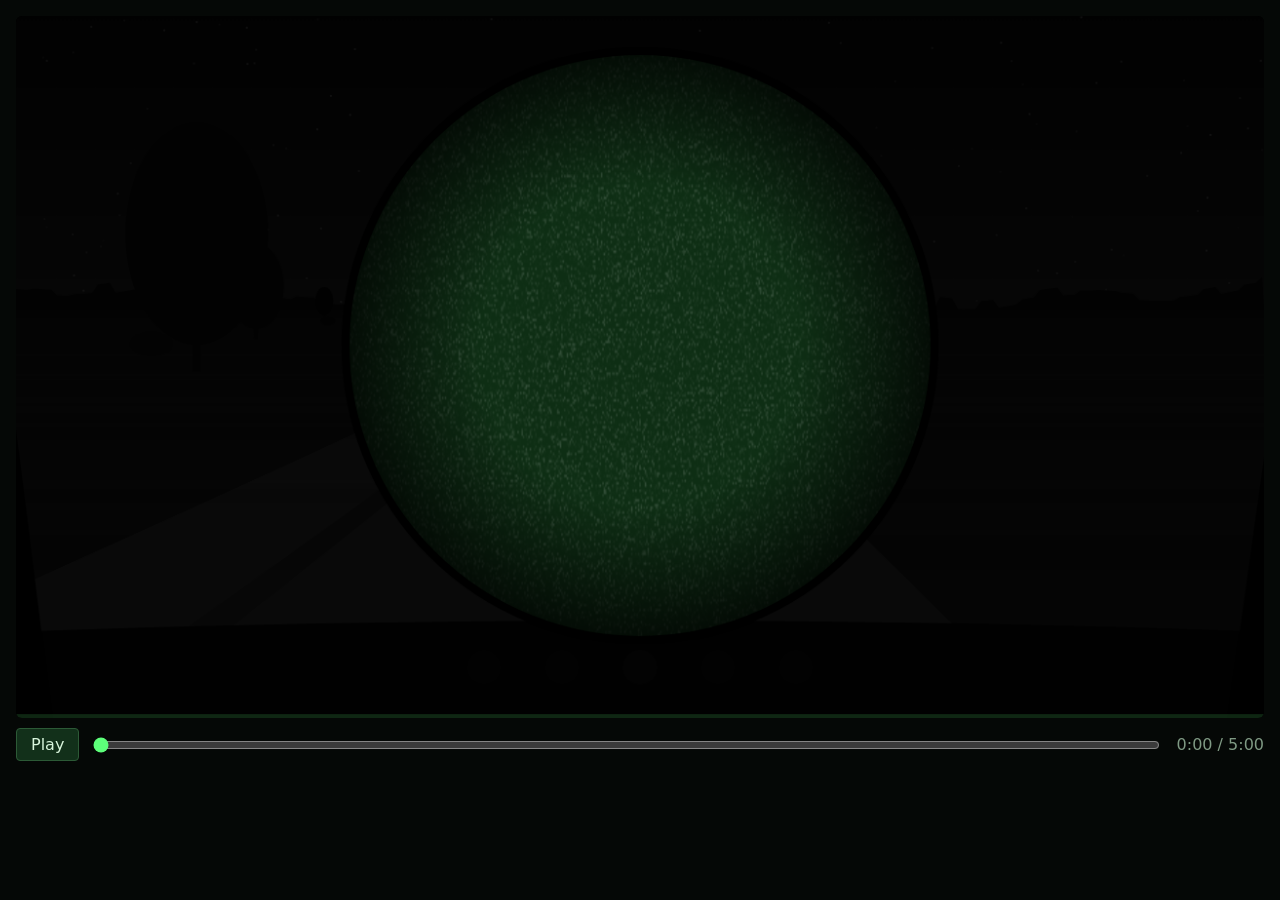
<file: sim/index.html>
<!doctype html>
<html lang="en">
<head>
<meta charset="utf-8">
<meta name="viewport" content="width=device-width, initial-scale=1">
<title>PVS-14 PLS Simulation</title>
<style>
  :root { --bg:#050806; --fg:#d8f5dc; --muted:#7f9a84; --accent:#5dff7a; }
  html,body { margin:0; background:var(--bg); color:var(--fg); font-family: Inter, "DejaVu Sans", system-ui, sans-serif; }
  #wrap { max-width:1280px; margin:0 auto; padding-block:16px; padding-left:max(16px, env(safe-area-inset-left, 0px)); padding-right:max(16px, env(safe-area-inset-right, 0px)); box-sizing:border-box; }
  canvas { width:100%; height:auto; display:block; background:#000; border-radius:6px; }
  #ctl { display:flex; gap:12px; align-items:center; margin-top:10px; }
  #ctl button { background:#12301a; color:var(--fg); border:1px solid #2c5a36; border-radius:4px; padding:6px 14px; font:inherit; cursor:pointer; }
  #ctl button:focus-visible, #ctl input:focus-visible { outline:2px solid var(--accent); outline-offset:2px; }
  #ctl input { flex:1; min-width:0; accent-color: var(--accent); }
  #tc { font-variant-numeric: tabular-nums; color:var(--muted); min-width:90px; text-align:right; }
  body.render #wrap { padding:0 !important; max-width:none; } body.render #ctl { display:none; } body.render canvas { border-radius:0; }
</style>
</head>
<body>
<div id="wrap">
  <canvas id="c" width="1280" height="720"></canvas>
  <div id="ctl"><button id="play">Play</button><input id="seek" type="range" min="0" max="300" step="0.01" value="0"><span id="tc">0:00</span></div>
  <audio id="aud" src="narration.m4a" preload="auto"></audio>
</div>
<script src="timeline.js"></script>
<script src="engine.js"></script>
<script>
"use strict";
// ---------- scenes ----------
const SCENES = {
  title(t, d) {
    drawRoadWorld({ camZ: 200 + t * 9 });
    composeNVG({ gain: smooth(0, 2, t) });
    const a = smooth(0.6, 1.6, t) * (1 - smooth(d - 1.2, d - 0.2, t));
    ctx.globalAlpha = a * 0.82; ctx.fillStyle = '#000'; ctx.fillRect(0, 150, W, 300); ctx.globalAlpha = 1;
    plsSide(890 - (1 - smooth(0.6, 3, t)) * 120, 420, 26, `rgba(125,255,145,${a * 0.85})`);
    text('NIGHT VISION DRIVING', 90, 240, 26, '#7dff8f', 700, 'left', a);
    text("Do's & Don'ts", 86, 318, 72, '#eaffef', 800, 'left', a);
    text('AN/PVS-14  ·  M1075A1 Palletized Load System', 90, 368, 26, '#c9e8cd', 500, 'left', a);
    text('IAW AR 600-55, Army Driver and Operator Standardization Program', 90, 404, 20, '#88a98d', 500, 'left', a);
  },

  reg(t, d) {
    mapBG();
    text('AR 600-55 — NVD driver path', 80, 120, 40, '#eaffef', 800, 'left', reveal(0.2));
    text('What has to be true before you drive the PLS on goggles', 80, 156, 22, '#88a98d', 500, 'left', reveal(0.4));
    const steps = [
      ['1', 'Licensed on M1075A1', 'Valid license for the vehicle first', 1],
      ['2', 'NVD academics', 'Device, limitations, hazards', 2],
      ['3', 'Hands-on PVS-14', 'PMCS, mount, focus', 2],
      ['4', 'Night practical', 'Supervised, per TC 21-305-2', 2],
      ['5', 'Annotated', 'NVD qual on DA Form 5984-E', 3],
      ['6', 'Stay current', 'Unit sustainment program', 4],
    ];
    const bw = 172, gap = 22, x0 = (W - (bw * 6 + gap * 5)) / 2, y0 = 260;
    steps.forEach((s, i) => {
      const at = sStart(s[3]) + (s[3] === 2 ? (i - 1) * 1.6 : 0.3);
      const a = reveal(at, 0.6); if (a <= 0) return;
      const x = x0 + i * (bw + gap), y = y0 + (1 - a) * 30;
      ctx.globalAlpha = a; panel(x, y, bw, 220); ctx.globalAlpha = 1;
      ctx.globalAlpha = a; ctx.fillStyle = i === 4 ? GREEN : '#1f4a2a'; ctx.beginPath(); ctx.arc(x + bw / 2, y + 52, 28, 0, 7); ctx.fill(); ctx.globalAlpha = 1;
      text(s[0], x + bw / 2, y + 62, 28, '#eaffef', 800, 'center', a);
      wrap(s[1], bw - 24, 21, 700).forEach((l, k) => text(l, x + bw / 2, y + 120 + k * 26, 21, '#eaffef', 700, 'center', a));
      wrap(s[2], bw - 24, 16).forEach((l, k) => text(l, x + bw / 2, y + 178 + k * 20, 16, '#9dbba2', 500, 'center', a));
      if (i < 5) { ctx.globalAlpha = a; ctx.fillStyle = '#2f7a42'; ctx.beginPath(); const ax = x + bw + gap / 2; ctx.moveTo(ax - 6, y + 100); ctx.lineTo(ax + 6, y + 110); ctx.lineTo(ax - 6, y + 120); ctx.fill(); ctx.globalAlpha = 1; }
    });
  },

  license(t, d) {
    mapBG();
    const a = reveal(0.2, 0.6), x = 250, y = 140 + (1 - a) * 20;
    ctx.globalAlpha = a; panel(x, y, 780, 380, '#e9e4d2', '#9c9478'); ctx.globalAlpha = 1;
    text('OPERATOR LICENSE RECORD  (training example)', x + 30, y + 50, 22, '#2b2a22', 800, 'left', a);
    text('Ref: DA Form 5984-E', x + 30, y + 78, 16, '#5d5a4a', 500, 'left', a);
    ctx.globalAlpha = a; ctx.fillStyle = '#c9c2a8'; ctx.fillRect(x + 30, y + 100, 720, 2); ctx.globalAlpha = 1;
    const rows = [['Vehicle', 'M1075A1 PLS'], ['Qualified — day', 'YES'], ['Qualified — night (blackout)', 'YES'], ['NVD qualified (AN/PVS-14)', '']];
    rows.forEach((r, i) => {
      const yy = y + 145 + i * 52; text(r[0], x + 40, yy, 22, '#2b2a22', 600, 'left', a); text(r[1], x + 520, yy, 22, '#2b2a22', 700, 'left', a);
      ctx.globalAlpha = a * 0.5; ctx.fillStyle = '#c9c2a8'; ctx.fillRect(x + 30, yy + 16, 720, 1); ctx.globalAlpha = 1;
    });
    const fixAt = sStart(2) + 0.8, bad = 1 - reveal(fixAt + 2.2, 0.4);
    const blink = reveal(sStart(0) + 1.2, 0.3);
    // empty NVD cell
    ctx.globalAlpha = a * blink * bad; ctx.strokeStyle = RED; ctx.lineWidth = 3; ctx.setLineDash([8, 6]); ctx.strokeRect(x + 505, y + 278, 200, 38); ctx.setLineDash([]); ctx.globalAlpha = 1;
    text('— NOT ANNOTATED —', x + 605, y + 304, 18, RED, 800, 'center', a * blink * bad);
    // stamp
    const st = reveal(sStart(1) + 0.4, 0.25) * bad;
    if (st > 0) { ctx.save(); ctx.translate(x + 560, y + 70); ctx.rotate(-0.12); ctx.scale(1.6 - 0.6 * st, 1.6 - 0.6 * st); ctx.globalAlpha = st * 0.9; ctx.strokeStyle = RED; ctx.lineWidth = 5; roundRect(-170, -32, 340, 64, 8); ctx.stroke(); ctx.globalAlpha = 1; text('NOT NVD QUALIFIED', 0, 12, 30, RED, 900, 'center', st * 0.9); ctx.restore(); }
    const fix = reveal(fixAt + 2.2, 0.5);
    text('YES', x + 520, y + 301, 22, '#1f7a34', 800, 'left', fix); if (fix > 0) { ctx.globalAlpha = fix; check(x + 600, y + 294, 34, '#1f7a34'); ctx.globalAlpha = 1; }
    tag('NO ANNOTATION = NO NVD DRIVING', 640, 600, RED, reveal(fixAt, 0.4) * bad, 26);
    tag('QUALIFIED & ANNOTATED — CLEARED FOR NVD DRIVING', 640, 600, GREEN, fix, 24);
  },

  pmcs(t, d) {
    mapBG();
    // PVS-14 diagram (side view)
    const ox = 120, oy = 360, hl = [1, 2, 3, 4].map(i => reveal(sStart(i), 0.3) * (1 - reveal(sStart(i + 1 > 4 ? 9 : i + 1), 0.3)));
    const glow = k => `rgba(93,255,122,${0.15 + 0.85 * hl[k]})`;
    ctx.lineWidth = 3;
    // mount
    ctx.fillStyle = '#26302a'; ctx.strokeStyle = glow(2); roundRect(ox + 150, oy - 150, 150, 70, 10); ctx.fill(); ctx.stroke();
    ctx.fillRect(ox + 210, oy - 90, 30, 40);
    // body
    ctx.fillStyle = '#2f3a33'; ctx.strokeStyle = 'rgba(93,255,122,0.25)'; roundRect(ox + 60, oy - 60, 320, 120, 30); ctx.fill(); ctx.stroke();
    // objective
    ctx.fillStyle = '#1b231e'; ctx.strokeStyle = glow(1); roundRect(ox + 380, oy - 70, 70, 140, 14); ctx.fill(); ctx.stroke();
    ctx.fillStyle = '#4a7d6a'; ctx.fillRect(ox + 446, oy - 52, 8, 104);
    // eyepiece
    ctx.strokeStyle = glow(3); ctx.fillStyle = '#1b231e'; roundRect(ox, oy - 50, 64, 100, 18); ctx.fill(); ctx.stroke();
    if (hl[3] > 0.2 && (Math.floor(t * 3) % 2 === 0)) { ctx.fillStyle = '#ff5b5b'; ctx.beginPath(); ctx.arc(ox - 6, oy - 28, 6, 0, 7); ctx.fill(); }
    // battery cap
    ctx.strokeStyle = glow(0); ctx.fillStyle = '#1f2722'; ctx.beginPath(); ctx.arc(ox + 220, oy + 76, 30, 0, 7); ctx.fill(); ctx.stroke();
    text('AN/PVS-14', ox + 220, oy + 160, 26, '#cfe9d2', 800, 'center');
    text('Battery', ox + 220, oy + 126, 15, '#9dbba2', 600, 'center', 0.3 + 0.7 * hl[0]);
    text('Objective lens', ox + 415, oy - 86, 15, '#9dbba2', 600, 'center', 0.3 + 0.7 * hl[1]);
    text('Mount', ox + 225, oy - 162, 15, '#9dbba2', 600, 'center', 0.3 + 0.7 * hl[2]);
    text('Eyepiece', ox + 32, oy - 66, 15, '#9dbba2', 600, 'center', 0.3 + 0.7 * hl[3]);
    // checklist
    const items = ['Battery installed + spare carried', 'Lenses: no cracks, scratches, dirt', 'Mount locks; device stable on helmet', 'Low-battery indicator checked'];
    panel(700, 170, 500, 370);
    text('Operator PMCS — before every mission', 725, 212, 21, '#eaffef', 700);
    items.forEach((s, i) => { const a = reveal(sStart(i + 1) + 0.3, 0.4); const y = 270 + i * 66; ctx.globalAlpha = 0.25 + 0.75 * a; ctx.strokeStyle = '#3c7a4b'; ctx.lineWidth = 2; ctx.strokeRect(725, y - 22, 30, 30); ctx.globalAlpha = 1; if (a > 0) { ctx.globalAlpha = a; check(740, y - 7, 26); ctx.globalAlpha = 1; } text(s, 772, y, 20, '#d8f5dc', 500, 'left', 0.35 + 0.65 * a); });
  },

  focus(t, d) {
    const di = smooth(sStart(1) + 0.8, sEnd(1), t), ob = smooth(sStart(2) + 1.2, sEnd(2), t);
    const bad = t > sStart(3) ? smooth(sStart(3), sStart(3) + 0.8, t) * (1 - smooth(d - 1.5, d - 0.5, t)) : 0;
    drawRoadWorld({ camZ: 900 + t * 5, objects: [{ type: 'stake', z: 900 + d * 5 + 60, x: 4.8 }] });
    const blurW = lerp(lerp(7, 5.5, di), 0, ob) + bad * 5, blurN = lerp(4, 0, di);
    composeNVG({ blur: blurW, noiseBlur: blurN, noise: 0.18 });
    // gauges
    panel(950, 470, 220, 76); text('2  OBJECTIVE FOCUS', 1060, 500, 16, t > sStart(2) && t < sStart(3) ? '#eaffef' : '#7f9a84', 700, 'center'); ctx.fillStyle = '#1c3b24'; ctx.fillRect(970, 515, 180, 10); ctx.fillStyle = GREEN; ctx.fillRect(970, 515, 180 * ob, 10);
    panel(950, 560, 220, 76); text('1  EYEPIECE DIOPTER', 1060, 590, 16, t > sStart(1) && t < sStart(2) ? '#eaffef' : '#7f9a84', 700, 'center'); ctx.fillStyle = '#1c3b24'; ctx.fillRect(970, 605, 180, 10); ctx.fillStyle = GREEN; ctx.fillRect(970, 605, 180 * di, 10);
    tag('FOCUSED AT DISTANCE', 160, 120, GREEN, ob * (1 - bad), 18);
    tag('OUT OF FOCUS = SHORT DETECTION RANGE', 640, 90, RED, bad, 20);
  },

  crew(t, d) {
    mapBG();
    const ppm = 46, fx = 1010, fy = 245;
    // road
    ctx.fillStyle = '#16231a'; ctx.fillRect(0, fy - 110, W, 220);
    plsTop(fx, fy, ppm, {});
    // occupants
    const seats = [[-1.0, -0.6, 'DRIVER', 0], [-1.0, 0.6, 'A-DRIVER / TC', 1.3]];
    for (const [sx, sy, lbl, ph] of seats) {
      const px = fx + sx * ppm, py = fy + sy * ppm;
      const ang = 0.55 * Math.sin(t * 0.9 + ph) + (sy > 0 ? 0.35 : -0.15);
      ctx.fillStyle = 'rgba(93,255,122,0.18)'; ctx.beginPath(); ctx.moveTo(px, py); ctx.arc(px, py, 560, ang - 0.349, ang + 0.349); ctx.closePath(); ctx.fill();
      ctx.fillStyle = '#eaffef'; ctx.beginPath(); ctx.arc(px, py, 9, 0, 7); ctx.fill();
      ctx.fillStyle = GREEN; ctx.fillRect(px + 6, py - 3, 8, 6);
    }
    text('DRIVER (NVD)', fx - 60, fy - 130, 16, '#d8f5dc', 700, 'center'); text('A-DRIVER / TC (NVD)', fx - 60, fy + 148, 16, '#d8f5dc', 700, 'center');
    const ra = reveal(sStart(1) + 1.0, 0.6);
    ctx.globalAlpha = ra * (0.35 + 0.15 * Math.sin(t * 5)); ctx.fillStyle = AMBER; ctx.fillRect(fx - PLS_L * ppm - 10, fy + PLS_W * ppm / 2 + 4, PLS_L * ppm + 10, 50); ctx.globalAlpha = 1;
    text('Right side — A-driver watches this', fx - PLS_L * ppm / 2, fy + PLS_W * ppm / 2 + 36, 18, AMBER, 700, 'center', ra);
    panel(40, 400, 440, 168);
    text('Crew brief before you roll', 64, 434, 21, '#eaffef', 700, 'left', reveal(sStart(2)));
    ['Route & checkpoints', 'Known hazards', 'Risk assessment & speed', 'Crew calls / comms'].forEach((s, i) => { const a = reveal(sStart(2) + 0.6 + i * 0.7, 0.3); if (a > 0) { ctx.globalAlpha = a; check(80, 458 + i * 28, 18); ctx.globalAlpha = 1; } text(s, 104, 465 + i * 28, 19, '#d8f5dc', 500, 'left', 0.3 + 0.7 * a); });
  },

  whitelight(t, d) {
    const on = smooth(sStart(0) + 1.5, sStart(0) + 1.9, t), off = smooth(sStart(2) + 0.6, sStart(2) + 1.6, t);
    const w = on * (1 - off);
    const dashB = lerp(0.12, 0.7, smooth(sStart(1) + 1.6, sStart(1) + 2.2, t)) * (1 - off) + 0.05 * off;
    drawRoadWorld({ camZ: 1400 + t * 8, dash: dashB, objects: [{ type: 'truck', z: 1400 + 8 * 13, x: 1.4 }] });
    composeNVG({ wash: w * 0.78, noise: 0.16 + w * 0.35, contrast: 1 - w * 0.6, unaidedLoss: w,
      post: c => { if (w > 0) { const g = c.createRadialGradient(470, 640, 10, 470, 640, 420); g.addColorStop(0, `rgba(255,255,255,${w})`); g.addColorStop(1, 'rgba(255,255,255,0)'); c.fillStyle = g; c.fillRect(0, 0, W, H); } } });
    tag('WHITE LIGHT IN CAB — IMAGE WASHED OUT', 640, 92, RED, smooth(0.2, 0.5, w), 20);
    // dark adaptation meter (unaided eye)
    panel(990, 470, 250, 96); text('Unaided-eye dark adaptation', 1115, 500, 15, '#c9e8cd', 700, 'center');
    const da = clamp(1 - smooth(sStart(0) + 1.5, sStart(0) + 4, t) + smooth(sStart(2) + 2, d + 25, t) * 0.4, 0, 1);
    ctx.fillStyle = '#1c3b24'; ctx.fillRect(1010, 520, 210, 14); ctx.fillStyle = da > 0.5 ? GREEN : RED; ctx.fillRect(1010, 520, 210 * da, 14);
    text(da > 0.5 ? 'GOOD' : 'LOST — takes many minutes to recover', 1115, 554, 13, da > 0.5 ? GREEN : RED, 700, 'center');
    tag('DIM PANEL · NVG-COMPATIBLE LIGHT ONLY', 640, 92, GREEN, off, 20);
  },

  scan(t, d) {
    const s2 = sStart(2), yaw = t < s2 ? 0 : (() => { const k = t - s2; const seq = [[0, 0], [1.2, -0.62], [2.6, -0.62], [3.8, 0], [4.6, 0], [5.8, 0.62], [7.6, 0.62], [8.8, 0]]; for (let i = 1; i < seq.length; i++) if (k < seq[i][0]) return lerp(seq[i - 1][1], seq[i][1], smooth(seq[i - 1][0], seq[i][0], k)); return 0; })();
    const camZ = 2100 + t * 6;
    drawRoadWorld({ camZ, yaw, objects: [{ type: 'person', z: camZ + 24, x: 6.5 }, { type: 'truck', z: 2100 + 6 * 30 + 32, x: -9 }] });
    composeNVG({ noise: 0.17 });
    // inset: FOV comparison
    const ia = reveal(sStart(1), 0.5); if (ia > 0) {
      ctx.globalAlpha = ia; panel(1000, 380, 260, 200); ctx.globalAlpha = 1;
      ctx.save(); roundRect(1000, 380, 260, 200, 10); ctx.clip();
      const px = 1130, py = 570;
      ctx.globalAlpha = ia * 0.25; ctx.fillStyle = '#9dbba2'; ctx.beginPath(); ctx.moveTo(px, py); ctx.arc(px, py, 130, -Math.PI / 2 - 1.65, -Math.PI / 2 + 1.65); ctx.closePath(); ctx.fill();
      ctx.globalAlpha = ia * 0.85; ctx.fillStyle = GREEN; ctx.beginPath(); ctx.moveTo(px, py); ctx.arc(px, py, 130, -Math.PI / 2 + yaw * 0.9 - 0.349, -Math.PI / 2 + yaw * 0.9 + 0.349); ctx.closePath(); ctx.fill(); ctx.globalAlpha = 1; ctx.restore();
      text('PVS-14: 40°', px, 405, 17, GREEN, 800, 'center', ia); text('unaided: ~190°', px, 424, 14, '#9dbba2', 600, 'center', ia);
    }
    const look = yaw < -0.4 ? 'LEFT' : yaw > 0.4 ? 'RIGHT' : 'CENTER';
    tag('SCAN: ' + look, 160, 120, GREEN, reveal(s2, 0.3), 18);
    tag('HAZARD FOUND', 640, 92, AMBER, yaw > 0.5 || yaw < -0.5 ? 1 : 0, 20);
  },

  overdrive(t, d) {
    mapBG();
    const phase2 = sStart(2) - 0.3, fast = t < phase2, lt = fast ? t - 0.4 : t - phase2;
    const mph = fast ? 50 : 25, v0 = mph * 0.44704, react = 1.5, dec = 4.0, det = 60, tDet = 2.4;
    const stopDist = v0 * react + v0 * v0 / (2 * dec);
    // kinematics
    const pos = tt => { if (tt < tDet + react) return v0 * tt; const tb = tt - tDet - react, tStop = v0 / dec; const b = Math.min(tb, tStop); return v0 * (tDet + react) + v0 * b - 0.5 * dec * b * b; };
    const obstacle = v0 * tDet + det; let s = pos(Math.max(0, lt)); let hit = false;
    if (s >= obstacle - 0.5) { s = obstacle - 0.5; hit = true; }
    const speedNow = (() => { const tt = Math.max(0, lt); if (hit) return 0; if (tt < tDet + react) return v0; return Math.max(0, v0 - dec * (tt - tDet - react)); })();
    const ppm = 7.5, truckX = 260, roadY = 260, toX = m => truckX + (m - s) * ppm;
    ctx.fillStyle = '#18261c'; ctx.fillRect(0, roadY - 50, W, 100);
    ctx.strokeStyle = 'rgba(200,220,200,0.25)'; ctx.setLineDash([24, 26]); ctx.lineDashOffset = s * ppm; ctx.beginPath(); ctx.moveTo(0, roadY); ctx.lineTo(W, roadY); ctx.stroke(); ctx.setLineDash([]);
    // NVD detection range
    ctx.fillStyle = 'rgba(93,255,122,0.13)'; ctx.beginPath(); ctx.moveTo(truckX, roadY + 16); ctx.lineTo(truckX + det * ppm, roadY - 60); ctx.lineTo(truckX + det * ppm, roadY + 92); ctx.closePath(); ctx.fill();
    ctx.strokeStyle = GREEN; ctx.setLineDash([6, 6]); ctx.beginPath(); ctx.moveTo(truckX + det * ppm, roadY - 70); ctx.lineTo(truckX + det * ppm, roadY + 100); ctx.stroke(); ctx.setLineDash([]);
    text('NVD detection range', truckX + det * ppm, roadY - 80, 16, GREEN, 700, 'center');
    // obstacle
    const seen = lt >= tDet; const ox = toX(obstacle);
    ctx.globalAlpha = seen ? 1 : 0.25; ctx.fillStyle = seen ? AMBER : '#5b6b5f'; roundRect(ox, roadY - 30, 26, 60, 4); ctx.fill(); ctx.globalAlpha = 1;
    text(seen ? 'HAZARD DETECTED' : 'undetected hazard', ox + 13, roadY - 42, 15, seen ? AMBER : '#6d8070', 700, 'center');
    plsTop(truckX, roadY + 16, ppm, { label: '' });
    // stopping distance bar from moment of detection
    const by = 400; ctx.fillStyle = '#1c3b24'; ctx.fillRect(truckX, by, det * ppm, 16);
    const col = stopDist > det ? RED : GREEN; ctx.fillStyle = col; ctx.globalAlpha = 0.85; ctx.fillRect(truckX, by + 26, stopDist * ppm, 16); ctx.globalAlpha = 1;
    text(`Detection range ≈ ${det} m`, truckX, by - 8, 16, '#9dbba2', 600);
    text(`Stopping distance @ ${mph} mph ≈ ${Math.round(stopDist)} m  (reaction ${react}s + braking)`, truckX, by + 66, 18, col, 700);
    panel(880, 92, 360, 96); text(`${Math.round(speedNow / 0.44704)}`, 960, 154, 52, '#eaffef', 800, 'center'); text('MPH', 960, 176, 14, '#9dbba2', 700, 'center');
    text(fast ? 'Too fast for NVD range' : 'Speed within NVD range', 1030, 132, 18, fast ? RED : GREEN, 700); text('Illustrative values only', 1030, 158, 14, '#7f9a84', 500);
    if (hit) { const f = (Math.floor(t * 4) % 2) ? 1 : 0.6; tag('IMPACT', ox - 20, roadY - 110, RED, f, 34); }
    if (!fast && speedNow === 0 && lt > tDet + react) tag(`STOPPED ${Math.round(obstacle - s)} m SHORT`, ox - 60, roadY - 110, GREEN, 1, 26);
  },

  halation(t, d) {
    const camZ = 3000 + t * 7, away = smooth(sStart(2) + 0.5, sStart(2) + 1.6, t);
    const oz = camZ + 260 - t * 16 * (1 - 0.3 * away);
    const car = { type: 'oncoming', z: oz, x: -2.1 };
    drawRoadWorld({ camZ, yaw: away * 0.28, objects: [car, { type: 'person', z: 3000 + 7 * 14 + 30, x: -4.4 }] });
    const near = clamp(1 - (oz - camZ) / 260, 0, 1), I = 0.35 + 0.65 * near;
    composeNVG({ gain: 1 - 0.45 * I * (1 - away * 0.6), noise: 0.15,
      post: c => { if (!car._screen) return; for (const p of car._screen) { const r = 40 + 260 * I; const g = c.createRadialGradient(p.x, p.y, 2, p.x, p.y, r); g.addColorStop(0, 'rgba(255,255,255,1)'); g.addColorStop(0.15, `rgba(255,255,255,${0.9 * I})`); g.addColorStop(1, 'rgba(255,255,255,0)'); c.globalCompositeOperation = 'lighter'; c.fillStyle = g; c.fillRect(0, 0, W, H); c.globalCompositeOperation = 'source-over'; } } });
    tag('BLOOMING — SURROUNDINGS HIDDEN', 640, 92, RED, reveal(sStart(0) + 1, 0.4) * (1 - away), 20);
    tag('LOOK AWAY · HOLD LANE · SLOW DOWN', 640, 92, GREEN, away, 20);
  },

  convoy(t, d) {
    mapBG();
    const ppm = 6.2, roadY = 330, scroll = t * 12;
    ctx.fillStyle = '#18261c'; ctx.fillRect(0, roadY - 45, W, 90);
    ctx.strokeStyle = 'rgba(200,220,200,0.25)'; ctx.setLineDash([24, 26]); ctx.lineDashOffset = scroll * ppm; ctx.beginPath(); ctx.moveTo(0, roadY); ctx.lineTo(W, roadY); ctx.stroke(); ctx.setLineDash([]);
    const good = 75, close = smooth(sStart(1) + 0.3, sStart(1) + 2.2, t) * (1 - smooth(sStart(2) + 0.8, sStart(2) + 3, t));
    const gap2 = lerp(good, 22, close);
    const lead = 1180, x2 = lead - (PLS_L + good) * ppm, x3 = x2 - (PLS_L + gap2) * ppm;
    plsTop(lead, roadY, ppm, { ir: true }); plsTop(x2, roadY, ppm, { ir: true }); plsTop(x3, roadY, ppm, { ir: true, label: 'YOU' });
    const dim = (xa, xb, lbl, col) => { ctx.strokeStyle = col; ctx.lineWidth = 2; ctx.beginPath(); ctx.moveTo(xa, roadY + 60); ctx.lineTo(xb, roadY + 60); ctx.moveTo(xa, roadY + 50); ctx.lineTo(xa, roadY + 70); ctx.moveTo(xb, roadY + 50); ctx.lineTo(xb, roadY + 70); ctx.stroke(); text(lbl, (xa + xb) / 2, roadY + 90, 16, col, 700, 'center'); };
    dim(x2 - PLS_L * ppm, lead, 'interval per convoy brief', GREEN);
    const c2 = close > 0.5 ? RED : GREEN; dim(x3, x2 - PLS_L * ppm, close > 0.5 ? 'TOO CLOSE' : 'interval per convoy brief', c2);
    tag('MONOCULAR = POOR DEPTH PERCEPTION', 640, 150, AMBER, reveal(sStart(1), 0.4) * (1 - reveal(sStart(2) + 1, 0.4)), 20);
    tag('KEEP THE BRIEFED INTERVAL · NEVER TAILGATE', 640, 150, GREEN, reveal(sStart(2) + 1, 0.4), 20);
    panel(40, 470, 440, 130); text('IR markers on the vehicle ahead', 64, 506, 19, '#eaffef', 700);
    ctx.fillStyle = '#eaffef'; ctx.shadowColor = '#9dffb0'; ctx.shadowBlur = 18; for (const x of [120, 210]) { ctx.beginPath(); ctx.arc(x, 552, 9, 0, 7); ctx.fill(); } ctx.shadowBlur = 0;
    text('spacing of markers grows as you close', 250, 558, 15, '#9dbba2', 600);
  },

  backing(t, d) {
    mapBG();
    const ppm = 30, s1 = sStart(1) - 0.2, s2 = sStart(2) + 0.2;
    const ph = t < s1 ? 1 : t < s2 ? 2 : 3, lt = ph === 1 ? t : ph === 2 ? t - s1 : t - s2;
    // dock area
    ctx.fillStyle = '#16231a'; ctx.fillRect(0, 200, W, 300);
    ctx.strokeStyle = 'rgba(255,191,60,0.5)'; ctx.setLineDash([10, 8]); ctx.strokeRect(70, 255, 380, 150); ctx.setLineDash([]);
    text('FLATRACK DROP POINT', 260, 425, 15, AMBER, 700, 'center');
    const rate = 1.3, obstacleX = 300, stopAt = 230 + PLS_L * ppm; // reversing at ~1.3 m/s
    const startX = ph === 1 ? obstacleX + 24 + PLS_L * ppm + 2.2 * rate * ppm : ph === 2 ? stopAt + 2.6 * rate * ppm : stopAt + 4 * rate * ppm;
    let travel = clamp(lt - 0.5, 0, ph === 3 ? 1.2 : 99) * rate * ppm;
    let fx = startX - travel; let hit = false, stopped = false;
    const rearX = () => fx - PLS_L * ppm;
    if (ph === 1 && rearX() <= obstacleX + 24) { fx = obstacleX + 24 + PLS_L * ppm; hit = true; }
    // guide
    let gx = 0, gy = 0, inSight = true;
    if (ph >= 2) {
      if (ph === 2 && fx <= stopAt) { fx = stopAt; stopped = true; }
      gx = rearX() - 60; gy = 236;
      if (ph === 3) { const out = smooth(1.2, 2.2, lt); gx = lerp(rearX() - 60, rearX() + 120, out); gy = lerp(236, 214, out); inSight = out < 0.35; stopped = !inSight; }
    }
    if (ph === 1) { ctx.fillStyle = hit ? RED : '#6d8070'; roundRect(obstacleX - 10, 300, 34, 60, 4); ctx.fill(); text('hidden obstacle', obstacleX + 7, 290, 13, '#9dbba2', 600, 'center'); }
    plsTop(fx, 330, ppm, {});
    const mirX = fx - PLS_MIRROR.u * ppm, mirY = 330 - PLS_W * ppm / 2 - 6;  // driver's side
    ctx.fillStyle = 'rgba(255,77,77,0.12)'; ctx.fillRect(rearX() - 160, 330 - PLS_W * ppm / 2 - 20, 160, PLS_W * ppm + 40);
    text('blind zone', rearX() - 80, 330 - PLS_W * ppm / 2 - 28, 13, '#ff8a8a', 600, 'center');
    if (ph >= 2) {
      ctx.strokeStyle = inSight ? 'rgba(93,255,122,0.7)' : 'rgba(255,77,77,0.7)'; ctx.setLineDash([6, 6]); ctx.lineWidth = 2; ctx.beginPath(); ctx.moveTo(mirX, mirY); ctx.lineTo(gx, gy); ctx.stroke(); ctx.setLineDash([]);
      ctx.fillStyle = '#d8f5dc'; ctx.beginPath(); ctx.arc(gx, gy, 10, 0, 7); ctx.fill();
      const wave = Math.sin(t * 6) * 0.5; ctx.strokeStyle = '#eaffef'; ctx.shadowColor = '#9dffb0'; ctx.shadowBlur = 16; ctx.lineWidth = 5;
      for (const s of [-1, 1]) { ctx.beginPath(); ctx.moveTo(gx + s * 8, gy); ctx.lineTo(gx + s * (8 + 22 * Math.cos(wave)), gy - 22 * Math.sin(wave + 0.8)); ctx.stroke(); }
      ctx.shadowBlur = 0; text('GROUND GUIDE (IR wands)', gx, gy - 26, 14, '#c9e8cd', 700, 'center');
    }
    if (ph === 1) tag(hit ? 'IMPACT — NO GROUND GUIDE' : 'BACKING WITHOUT A GROUND GUIDE', 640, 130, RED, 1, 22);
    if (ph === 2) tag(stopped ? 'GUIDE SIGNALS STOP — DRIVER STOPS' : 'GROUND GUIDE IN SIGHT', 640, 130, GREEN, 1, 22);
    if (ph === 3) tag(inSight ? 'GROUND GUIDE IN SIGHT' : 'LOST SIGHT OF GUIDE → STOP IMMEDIATELY', 640, 130, inSight ? GREEN : AMBER, 1, 22);
  },

  fatigue(t, d) {
    const camZ = 4200 + t * 7, rest = smooth(sStart(1) - 0.2, sStart(1) + 0.6, t);
    const drift = Math.sin(t * 0.7) * 1.2 * (1 - rest);
    drawRoadWorld({ camZ, laneX: 1.6 + drift });
    composeNVG({ noise: 0.17 });
    const blinkPhase = (t * (0.4 + t * 0.06)) % 1; const lid = (1 - rest) * smooth(0.82, 0.92, blinkPhase) * (1 - smooth(0.92, 1, blinkPhase));
    ctx.fillStyle = '#000'; ctx.fillRect(0, 0, W, H * 0.5 * lid); ctx.fillRect(0, H - H * 0.5 * lid, W, H * 0.5 * lid);
    panel(40, 470, 240, 90); text('Hours on NVDs', 160, 500, 15, '#9dbba2', 700, 'center'); text((3.2 + t * 0.05).toFixed(1) + ' h', 160, 543, 34, rest > 0.5 ? '#eaffef' : AMBER, 800, 'center');
    const items = ['Follow the driver rest plan', 'Rotate drivers when allowed', 'Speak up when too tired'];
    if (rest > 0) { ctx.globalAlpha = rest * 0.8; ctx.fillStyle = '#000'; ctx.fillRect(0, 0, W, H); ctx.globalAlpha = 1;
      items.forEach((s, i) => { const a = reveal(sStart(1) + 0.4 + i * 1.5, 0.4); const y = 260 + i * 80; if (a > 0) { ctx.globalAlpha = a; check(420, y - 10, 36); ctx.globalAlpha = 1; } text(s, 460, y, 34, '#eaffef', 700, 'left', a); }); }
  },

  summary(t, d) {
    mapBG();
    const dos = ['NVD qualified & annotated (AR 600-55)', 'PMCS and focus the PVS-14', 'Drive as a crew — both on NVDs', 'Scan constantly: 40° FOV', 'Keep the briefed interval', 'Manage fatigue'];
    const donts = ['Drive unqualified', 'Use white light in the cab', 'Overdrive your goggles', 'Stare into bright lights', 'Back without a ground guide'];
    panel(60, 80, 560, 560); panel(660, 80, 560, 560);
    text('DO', 90, 140, 40, GREEN, 900); text("DON'T", 690, 140, 40, RED, 900);
    const s1 = sStart(1), s2 = sStart(2), l1 = sEnd(1) - s1, l2 = sEnd(2) - s2;
    dos.forEach((s, i) => { const a = reveal(s1 + 0.6 + i * (l1 - 0.6) / dos.length, 0.35); const y = 210 + i * 70; if (a > 0) { ctx.globalAlpha = a; check(108, y - 9, 30); ctx.globalAlpha = 1; } wrap(s, 440, 22, 600).forEach((l, k) => text(l, 140, y + k * 26, 22, '#eaffef', 600, 'left', a)); });
    donts.forEach((s, i) => { const a = reveal(s2 + 0.6 + i * (l2 - 0.6) / donts.length, 0.35); const y = 210 + i * 70; if (a > 0) { ctx.globalAlpha = a; cross(708, y - 9, 30); ctx.globalAlpha = 1; } text(s, 740, y, 22, '#eaffef', 600, 'left', a); });
  },

  end(t, d) {
    drawRoadWorld({ camZ: 5000 + t * 6 });
    composeNVG({ gain: 1 - smooth(d - 3, d, t) });
    ctx.globalAlpha = 0.75; ctx.fillStyle = '#000'; ctx.fillRect(0, 0, W, H); ctx.globalAlpha = 1;
    const a = reveal(0.3, 0.8) * (1 - smooth(d - 1.5, d, t));
    text('Train as you fight. Drive to standard.', 640, 280, 46, '#eaffef', 800, 'center', a);
    const refs = ['AR 600-55  — Army Driver and Operator Standardization Program', 'TC 21-305-2  — Training Program for Night Vision Goggle Driving Operations', 'M1075A1 PLS operator TM  ·  AN/PVS-14 operator TM  ·  Unit SOP'];
    refs.forEach((s, i) => text(s, 640, 360 + i * 36, 20, '#c9e8cd', 500, 'center', a * reveal(1.0 + i * 0.4)));
    text('Training aid only. Always verify against the current publications and your unit SOP.', 640, 520, 16, '#7f9a84', 500, 'center', a * reveal(2.5));
  },
};


startPlayer();
</script>
</body>
</html>
</file>
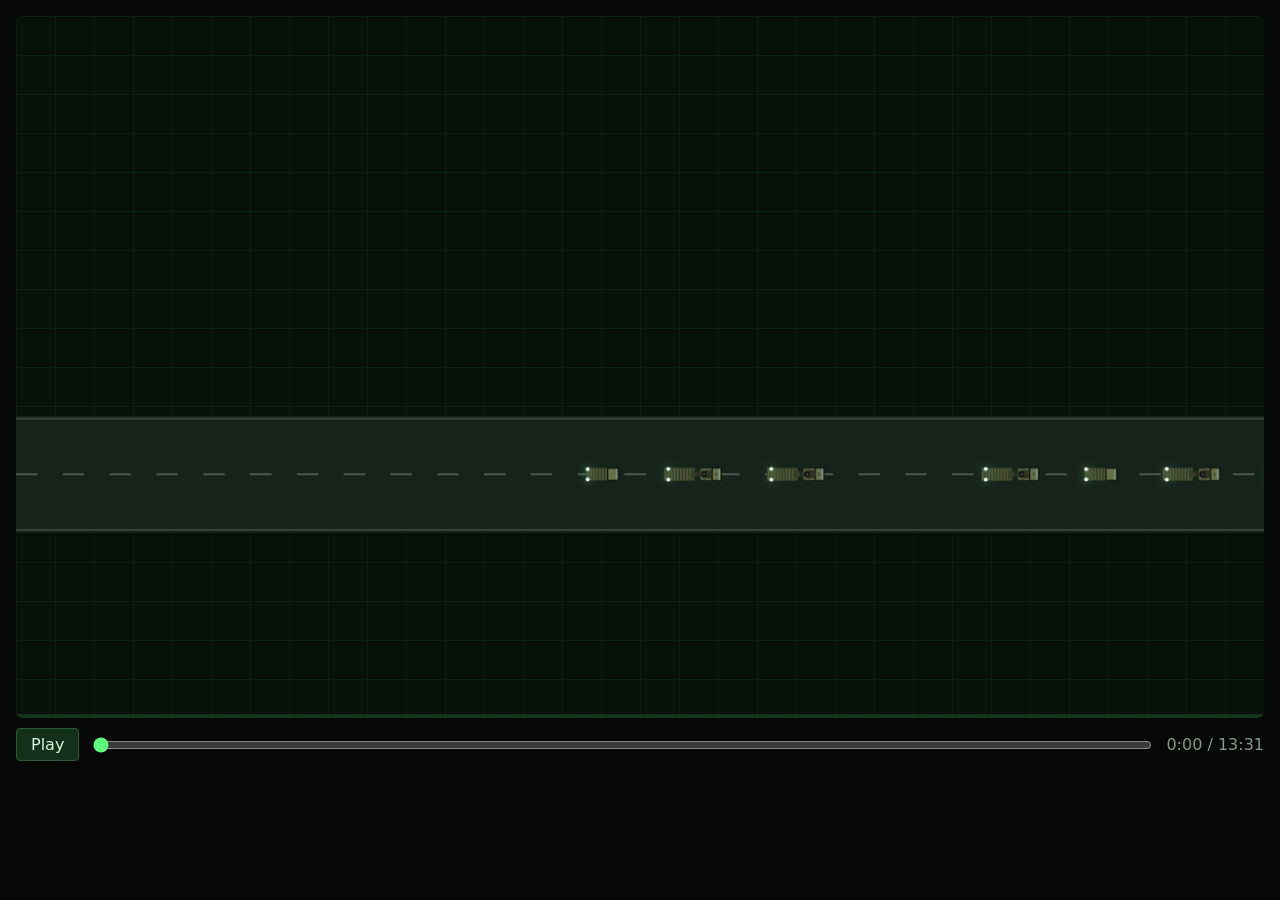
<file: sim/convoy/index.html>
<!doctype html>
<html lang="en">
<head>
<meta charset="utf-8">
<meta name="viewport" content="width=device-width, initial-scale=1">
<title>Convoy Commander and ACC</title>
<style>
  :root { --bg:#050806; --fg:#d8f5dc; --muted:#7f9a84; --accent:#5dff7a; }
  html,body { margin:0; background:var(--bg); color:var(--fg); font-family: Inter, "DejaVu Sans", system-ui, sans-serif; }
  #wrap { max-width:1280px; margin:0 auto; padding-block:16px; padding-left:max(16px, env(safe-area-inset-left, 0px)); padding-right:max(16px, env(safe-area-inset-right, 0px)); box-sizing:border-box; }
  canvas { width:100%; height:auto; display:block; background:#000; border-radius:6px; }
  #ctl { display:flex; gap:12px; align-items:center; margin-top:10px; }
  #ctl button { background:#12301a; color:var(--fg); border:1px solid #2c5a36; border-radius:4px; padding:6px 14px; font:inherit; cursor:pointer; }
  #ctl button:focus-visible, #ctl input:focus-visible { outline:2px solid var(--accent); outline-offset:2px; }
  #ctl input { flex:1; min-width:0; accent-color: var(--accent); }
  #tc { font-variant-numeric: tabular-nums; color:var(--muted); min-width:90px; text-align:right; }
  body.render #wrap { padding:0 !important; max-width:none; } body.render #ctl { display:none; } body.render canvas { border-radius:0; }
</style>
</head>
<body>
<div id="wrap">
  <canvas id="c" width="1280" height="720"></canvas>
  <div id="ctl"><button id="play">Play</button><input id="seek" type="range" min="0" max="300" step="0.01" value="0"><span id="tc">0:00</span></div>
  <audio id="aud" src="narration.m4a" preload="auto"></audio>
</div>
<script src="timeline.js"></script>
<script src="../engine.js"></script>
<script>
"use strict";
// ======================= helpers =======================
const BLUE = '#7fb2ff', SLATE = '#c9e8cd';
function bullets() { return (SC.onscreen || []).filter(Boolean); }
function speechSpan() { const n = SC.sentences.length; return [sStart(0), sEnd(n - 1)]; }
// time at which bullet i of n should appear: spread across the narration
function bulletAt(i, n) { const [a, b] = speechSpan(); return a + 0.6 + i * Math.max(0.8, (b - a - 1.2) / Math.max(1, n)); }
function checklist(x, y, items, w = 480, size = 21, gap = 56, startI = 0, total = null, maxY = 560) {
  const n = total ?? items.length;
  if (items.length > 1) gap = Math.min(gap, (maxY - y) / (items.length - 1));
  if (gap < 50) size = Math.min(size, 19);
  items.forEach((s, i) => { const a = reveal(bulletAt(i + startI, n), 0.4); const lines = wrap(s, w - 50, size, 500); const yy = y + i * gap;
    ctx.globalAlpha = 0.25 + 0.75 * a; ctx.strokeStyle = '#3c7a4b'; ctx.lineWidth = 2; ctx.strokeRect(x, yy - 20, 28, 28); ctx.globalAlpha = 1;
    if (a > 0) { ctx.globalAlpha = a; check(x + 14, yy - 6, 24); ctx.globalAlpha = 1; }
    lines.forEach((l, k) => text(l, x + 44, yy + k * (size + 4), size, '#d8f5dc', 500, 'left', 0.35 + 0.65 * a)); });
}
function heading(s, x, y, size = 30, col = '#eaffef', align = 'left') { text(s, x, y, size, col, 800, align); }
function plate(label, x, y, col = GREEN, size = 18) { tag(label, x, y, col, 1, size); }

// LMTV (M1078-type, 2-axle cab-over cargo truck) top view; front +x; (x,y) = front bumper centre.
const LMTV = { L: 6.4, W: 2.44, cab: 2.1, axles: [1.15, 5.05], track: 1.9, tireR: 0.55, tireW: 0.4 };
function lmtvTop(x, y, ppm, o = {}) {
  ctx.save(); ctx.translate(x, y); ctx.rotate(o.ang || 0);
  const m = v => v * ppm, hw = LMTV.W / 2;
  ctx.fillStyle = '#0b0b0b'; for (const ax of LMTV.axles) for (const sg of [-1, 1]) { roundRect(-m(ax + LMTV.tireR), sg * m(LMTV.track / 2) - m(LMTV.tireW / 2), m(LMTV.tireR * 2), m(LMTV.tireW), m(0.1)); ctx.fill(); }
  ctx.fillStyle = '#4f5a3a'; ctx.fillRect(-m(LMTV.L), -m(hw), m(LMTV.L - LMTV.cab - 0.15), m(LMTV.W));           // cargo bed / canvas cover
  ctx.strokeStyle = 'rgba(0,0,0,0.35)'; ctx.lineWidth = 1.5; for (let u = LMTV.cab + 0.6; u < LMTV.L; u += 0.6) { ctx.beginPath(); ctx.moveTo(-m(u), -m(hw)); ctx.lineTo(-m(u), m(hw)); ctx.stroke(); }
  ctx.fillStyle = o.body || '#66714b'; ctx.strokeStyle = 'rgba(0,0,0,0.6)'; roundRect(-m(LMTV.cab), -m(hw), m(LMTV.cab), m(LMTV.W), m(0.2)); ctx.fill(); ctx.stroke();
  ctx.fillStyle = 'rgba(160,220,255,0.35)'; ctx.fillRect(-m(0.45), -m(hw - 0.15), m(0.28), m(LMTV.W - 0.3));
  ctx.fillStyle = '#1e2318'; for (const sg of [-1, 1]) ctx.fillRect(-m(0.6), sg * m(hw + 0.08) - (sg < 0 ? m(0.2) : 0), m(0.16), m(0.2));
  if (o.ir) { ctx.fillStyle = '#eaffef'; ctx.shadowColor = '#9dffb0'; ctx.shadowBlur = 10; for (const sg of [-1, 1]) { ctx.beginPath(); ctx.arc(-m(LMTV.L) + 2, sg * m(hw - 0.2), Math.max(2, m(0.16)), 0, 7); ctx.fill(); } ctx.shadowBlur = 0; }
  ctx.restore();
}
function vehLen(t) { return t === 'lmtv' ? LMTV.L : PLS.LF; }
function vehTop(t, x, y, ppm, o = {}) { if (t === 'lmtv') lmtvTop(x, y, ppm, o); else plsTop(x, y, ppm, o); }
function hazard(x, y, on) { if (!on) return; ctx.fillStyle = '#ffbf3c'; ctx.shadowColor = '#ffbf3c'; ctx.shadowBlur = 16; for (const [dx, dy] of [[0, -8], [0, 8]]) { ctx.beginPath(); ctx.arc(x + dx, y + dy, 5, 0, 7); ctx.fill(); } ctx.shadowBlur = 0; }

// Illustrative 7-vehicle order of march (types per notes: PLS and LMTV; split and order are illustrative only)
const MARCH = [
  { t: 'pls', s: 1, role: 'Serial 1 cmdr' }, { t: 'pls', s: 1 }, { t: 'lmtv', s: 1 }, { t: 'pls', s: 1 },
  { t: 'pls', s: 2, role: 'Serial 2 cmdr' }, { t: 'pls', s: 2 }, { t: 'lmtv', s: 2, role: 'ACC (trail)' },
];
// draw the column right-to-left starting at front x; returns list of vehicle centres
function column(fx, y, ppm, gapM, serialGapM = 0, o = {}) {
  let x = fx; const out = [];
  MARCH.forEach((v, i) => { if (i > 0 && v.s !== MARCH[i - 1].s) x -= serialGapM * ppm; const L = vehLen(v.t);
    vehTop(v.t, x, y, ppm, { ir: o.ir }); out.push({ ...v, x, cx: x - L * ppm / 2, rear: x - L * ppm, i });
    x -= (L + gapM) * ppm; });
  return out;
}
function roadBand(y, h, scroll = 0, ppm = 4) {
  ctx.fillStyle = '#16231a'; ctx.fillRect(0, y - h / 2, W, h);
  ctx.strokeStyle = 'rgba(220,230,220,0.28)'; ctx.lineWidth = 2; ctx.setLineDash([22, 26]); ctx.lineDashOffset = scroll;
  ctx.beginPath(); ctx.moveTo(0, y); ctx.lineTo(W, y); ctx.stroke(); ctx.setLineDash([]);
  ctx.strokeStyle = 'rgba(220,230,220,0.18)'; ctx.beginPath(); ctx.moveTo(0, y - h / 2 + 3); ctx.lineTo(W, y - h / 2 + 3); ctx.moveTo(0, y + h / 2 - 3); ctx.lineTo(W, y + h / 2 - 3); ctx.stroke();
}
function dimLine(x1, x2, y, label, col = GREEN) { ctx.strokeStyle = col; ctx.lineWidth = 2; ctx.beginPath(); ctx.moveTo(x1, y); ctx.lineTo(x2, y); ctx.moveTo(x1, y - 8); ctx.lineTo(x1, y + 8); ctx.moveTo(x2, y - 8); ctx.lineTo(x2, y + 8); ctx.stroke(); text(label, (x1 + x2) / 2, y + 24, 16, col, 800, 'center'); }

// ======================= strip map (schematic, not to scale) =======================
// Numbered checkpoints on the map + a legend panel, like a real strip map.
const ROUTE = [
  { k: 'SP', n: 'SP', name: '733rd TC, Reading PA', time: '0730 / 0800', x: 540, y: 170 },
  { k: 'CP1', n: '1', name: 'I-176 South', x: 585, y: 290 },
  { k: 'CP2', n: '2', name: 'I-76 East', x: 650, y: 390 },
  { k: 'KOP', n: 'KOP', name: 'King of Prussia', x: 770, y: 390, marker: true },
  { k: 'CP3', n: '3', name: 'I-276 East', x: 860, y: 390 },
  { k: 'DEL', n: '', name: 'Delaware River', x: 925, y: 390, river: true },
  { k: 'CP4', n: '4', name: 'I-95 North', x: 990, y: 390 },
  { k: 'CP5', n: '5', name: 'Exit 7 / 206 South', x: 1040, y: 270 },
  { k: 'CP6', n: '6', name: "Love's fuel point", x: 1110, y: 320 },
  { k: 'CP7', n: '7', name: 'JBMDL post gate', x: 1150, y: 410 },
  { k: 'CP8', n: '8', name: 'Left onto Range Rd', x: 1190, y: 480 },
  { k: 'RP', n: 'RP', name: 'Release point', time: '~1000 / ~1030', x: 1210, y: 555 },
];
const ROUTE_LEN = (() => { let L = 0; for (let i = 1; i < ROUTE.length; i++) L += Math.hypot(ROUTE[i].x - ROUTE[i - 1].x, ROUTE[i].y - ROUTE[i - 1].y); return L; })();
function routePoint(f) { let d = f * ROUTE_LEN; for (let i = 1; i < ROUTE.length; i++) { const a = ROUTE[i - 1], b = ROUTE[i], l = Math.hypot(b.x - a.x, b.y - a.y); if (d <= l) return { x: lerp(a.x, b.x, d / l), y: lerp(a.y, b.y, d / l), seg: i }; d -= l; } return { x: ROUTE.at(-1).x, y: ROUTE.at(-1).y, seg: ROUTE.length - 1 }; }
function routeFracOf(k) { if (k === 'SP') return 0; let d = 0; for (let i = 1; i < ROUTE.length; i++) { d += Math.hypot(ROUTE[i].x - ROUTE[i - 1].x, ROUTE[i].y - ROUTE[i - 1].y); if (ROUTE[i].k === k) return d / ROUTE_LEN; } return 0; }
function node(k) { return ROUTE.find(r => r.k === k); }
// o: progress (0..1), legend (bool), legendReveal(i), xchecks(k)->alpha, kopSplit, hl (set of keys to highlight)
function stripMap(o = {}) {
  mapBG();
  const riv = node('DEL');
  ctx.fillStyle = 'rgba(80,140,220,0.28)'; ctx.beginPath(); ctx.moveTo(riv.x - 18, 120); ctx.bezierCurveTo(riv.x + 20, 260, riv.x - 30, 420, riv.x + 10, 640); ctx.lineTo(riv.x + 34, 640); ctx.bezierCurveTo(riv.x - 6, 420, riv.x + 44, 260, riv.x + 6, 120); ctx.closePath(); ctx.fill();
  text('Delaware River', riv.x + 4, 620, 13, 'rgba(127,178,255,0.8)', 800, 'center');
  text('PA', riv.x - 70, 150, 22, 'rgba(201,232,205,0.35)', 900, 'center'); text('NJ', riv.x + 80, 150, 22, 'rgba(201,232,205,0.35)', 900, 'center');
  const kop = node('KOP');
  if (o.kopSplit) { ctx.strokeStyle = 'rgba(255,191,60,0.85)'; ctx.setLineDash([10, 8]); ctx.lineWidth = 2; ctx.beginPath(); ctx.moveTo(kop.x, 125); ctx.lineTo(kop.x, 600); ctx.stroke(); ctx.setLineDash([]); }
  ctx.strokeStyle = '#2c4a33'; ctx.lineWidth = 14; ctx.lineJoin = 'round'; ctx.lineCap = 'round'; ctx.beginPath(); ROUTE.forEach((p, i) => i ? ctx.lineTo(p.x, p.y) : ctx.moveTo(p.x, p.y)); ctx.stroke();
  const prog = o.progress ?? 1;
  if (prog > 0) { ctx.strokeStyle = GREEN; ctx.lineWidth = 5; ctx.beginPath(); ctx.moveTo(ROUTE[0].x, ROUTE[0].y); let d = prog * ROUTE_LEN; for (let i = 1; i < ROUTE.length; i++) { const a = ROUTE[i - 1], b = ROUTE[i], l = Math.hypot(b.x - a.x, b.y - a.y); if (d >= l) { ctx.lineTo(b.x, b.y); d -= l; } else { ctx.lineTo(lerp(a.x, b.x, d / l), lerp(a.y, b.y, d / l)); break; } } ctx.stroke(); }
  ROUTE.forEach(p => { if (p.river) return; const on = prog >= routeFracOf(p.k) - 0.002;
    if (p.marker) { ctx.fillStyle = AMBER; ctx.beginPath(); ctx.moveTo(p.x, p.y - 15); ctx.lineTo(p.x + 11, p.y); ctx.lineTo(p.x, p.y + 15); ctx.lineTo(p.x - 11, p.y); ctx.closePath(); ctx.fill(); text('KOP', p.x, p.y - 22, 15, AMBER, 900, 'center'); return; }
    const big = p.n.length > 1, r = big ? 17 : 13; ctx.fillStyle = on ? GREEN : '#1f3a27'; ctx.strokeStyle = '#0b140e'; ctx.lineWidth = 3; ctx.beginPath(); ctx.arc(p.x, p.y, r, 0, 7); ctx.fill(); ctx.stroke();
    if (o.hl && o.hl.has(p.k)) { ctx.strokeStyle = AMBER; ctx.lineWidth = 3; ctx.beginPath(); ctx.arc(p.x, p.y, r + 7, 0, 7); ctx.stroke(); }
    text(p.n, p.x, p.y + 5, big ? 12 : 14, on ? '#04100a' : '#9dbba2', 900, 'center'); });
  if (o.xchecks) for (const k of ['SP', 'DEL', 'RP']) { const p = node(k); const a = o.xchecks(k); if (a <= 0) continue; ctx.globalAlpha = a; ctx.strokeStyle = '#ffffff'; ctx.lineWidth = 5; const s = 15, yy = k === 'DEL' ? p.y : p.y; ctx.beginPath(); ctx.moveTo(p.x - s, yy - s); ctx.lineTo(p.x + s, yy + s); ctx.moveTo(p.x + s, yy - s); ctx.lineTo(p.x - s, yy + s); ctx.stroke(); text('X-CHECK', p.x, yy + (k === 'RP' ? -26 : 36), 13, '#ffffff', 900, 'center'); ctx.globalAlpha = 1; }
  if (o.legend !== false) {
    panel(40, 120, 420, 470); text('STRIP MAP · MARCH BA FTX', 64, 156, 16, GREEN, 900);
    ROUTE.filter(p => !p.river && !p.marker).forEach((p, i) => { const y = 192 + i * 38, on = prog >= routeFracOf(p.k) - 0.002, a = o.legendReveal ? o.legendReveal(i) : 1;
      text(p.n, 84, y, 15, on ? GREEN : '#9dbba2', 900, 'center', a); text(p.name, 116, y, 17, on ? '#eaffef' : '#c9e8cd', on ? 700 : 500, 'left', a); if (p.time) text(p.time, 440, y, 15, AMBER, 800, 'right', a); });
  }
  text('Schematic, not to scale. Use the issued strip map.', 40, 612, 12, '#7f9a84', 600, 'left');
}
function convoyDot(f, col = '#eaffef', lab = '') { const p = routePoint(clamp(f, 0, 1)); ctx.fillStyle = col; ctx.shadowColor = col; ctx.shadowBlur = 14; ctx.beginPath(); ctx.arc(p.x, p.y, 8, 0, 7); ctx.fill(); ctx.shadowBlur = 0; if (lab) text(lab, p.x + 14, p.y - 12, 12, col, 900, 'left'); return p; }

// generic two-column card renderer for scenes whose visual is a checklist
function cardsScene(title, opts = {}) {
  mapBG(); const items = bullets();
  if (opts.left) opts.left();
  const x = opts.left ? 660 : 160, w = opts.left ? 560 : 960;
  panel(x - 30, 120, w + 40, 460);
  heading(title, x, 168, 24);
  checklist(x, 228, items, w, 21, 64);
}

// ======================= scenes =======================
const SCENES = {
  title(t, d) {
    mapBG(); roadBand(470, 120, -t * 60);
    const ppm = 5.2; column(1300 - (t * 40) % 140 + 40, 470, ppm, 9, 22, { ir: true });
    const a = smooth(0.4, 1.4, t) * (1 - smooth(d - 1.2, d - 0.2, t));
    text('733RD TRANSPORTATION COMPANY', 90, 180, 24, '#7dff8f', 800, 'left', a);
    text('Convoy Commander', 86, 256, 66, '#eaffef', 900, 'left', a);
    text('& Assistant Convoy Commander', 88, 318, 40, '#c9e8cd', 800, 'left', a);
    text('Requirements · Preparation · The convoy brief · Execution', 90, 362, 21, '#9dbba2', 600, 'left', a);
    text('Worked example: March BA FTX 2025 (past training exercise)', 90, 396, 18, AMBER, 700, 'left', a);
  },

  roles(t, d) {
    mapBG(); roadBand(310, 110, 0);
    const ppm = 7.0, cols = column(1230, 310, ppm, 8, 30);
    const n = bullets().length;
    // serial brackets
    for (const s of [1, 2]) { const vs = cols.filter(v => v.s === s); const x1 = vs.at(-1).rear, x2 = vs[0].x; const a = reveal(bulletAt(0, n) + (s - 1) * 1.2); ctx.globalAlpha = a; ctx.strokeStyle = s === 1 ? GREEN : BLUE; ctx.lineWidth = 3; ctx.beginPath(); ctx.moveTo(x1, 375); ctx.lineTo(x1, 390); ctx.lineTo(x2, 390); ctx.lineTo(x2, 375); ctx.stroke(); ctx.globalAlpha = 1; text(`SERIAL ${s}`, (x1 + x2) / 2, 416, 18, s === 1 ? GREEN : BLUE, 900, 'center', a); }
    text('CONVOY  (7 vehicles · 13 personnel · illustrative order)', 640, 170, 18, '#c9e8cd', 800, 'center');
    const roleA = reveal(bulletAt(1, n));
    cols.forEach(v => { if (!v.role) return; const col = v.role.startsWith('ACC') ? AMBER : '#eaffef'; ctx.globalAlpha = roleA; ctx.strokeStyle = col; ctx.lineWidth = 1.5; ctx.beginPath(); ctx.moveTo(v.cx, 280); ctx.lineTo(v.cx, 242); ctx.stroke(); ctx.globalAlpha = 1; text(v.role, v.cx, 234, 15, col, 800, 'center', roleA); });
    // bullets as captions below
    const items = bullets(); items.forEach((s, i) => { const a = reveal(bulletAt(i, items.length), 0.4); const col = i < 3 ? 0 : 1, row = i % 3; text('•  ' + s, 90 + col * 580, 470 + row * 36, 19, '#d8f5dc', 600, 'left', a); });
  },

  requirements(t, d) { cardsScene('Requirements', { left: () => { const a = reveal(0.3); ctx.globalAlpha = a; panel(70, 150, 500, 380); ctx.globalAlpha = 1;
    text('DESIGNATED BY', 320, 210, 18, '#9dbba2', 800, 'center', a); text('the commander', 320, 244, 26, '#eaffef', 800, 'center', a);
    ctx.globalAlpha = a; ctx.fillStyle = '#e9e4d2'; roundRect(190, 290, 260, 160, 8); ctx.fill(); ctx.globalAlpha = 1;
    text('CONVOY COMMANDER', 320, 330, 18, '#2b2a22', 900, 'center', a); text('ASSISTANT CONVOY CDR', 320, 360, 15, '#2b2a22', 800, 'center', a);
    ctx.globalAlpha = a; ctx.fillStyle = '#5d5a4a'; for (let i = 0; i < 3; i++) ctx.fillRect(220, 384 + i * 18, 200, 3); ctx.globalAlpha = 1; } }); },

  prep(t, d) {
    mapBG(); const items = bullets(), n = items.length;
    heading('Before the brief', 90, 150, 28);
    const x0 = 90, x1 = 1190, y = 330; ctx.strokeStyle = '#2c4a33'; ctx.lineWidth = 6; ctx.beginPath(); ctx.moveTo(x0, y); ctx.lineTo(x1, y); ctx.stroke();
    items.forEach((s, i) => { const x = x0 + (i + 0.5) * (x1 - x0) / n, a = reveal(bulletAt(i, n), 0.4); ctx.fillStyle = a > 0.5 ? GREEN : '#20402a'; ctx.beginPath(); ctx.arc(x, y, 12, 0, 7); ctx.fill();
      text(String(i + 1), x, y + 5, 13, '#04100a', 900, 'center', 1); const up = i % 2 === 0; wrap(s, (x1 - x0) / n * 1.7, 17, 700).forEach((l, k) => text(l, x, up ? y - 40 - (wrap(s, (x1 - x0) / n * 1.7, 17, 700).length - 1 - k) * 21 : y + 46 + k * 21, 17, '#eaffef', 700, 'center', a)); });
  },

  agenda(t, d) {
    // lined notebook page, like the real brief notes
    ctx.fillStyle = '#1b1f1a'; ctx.fillRect(0, 0, W, H);
    ctx.save(); ctx.translate(640, 380); ctx.rotate(-0.012); ctx.translate(-640, -380);
    ctx.fillStyle = '#f3f1ea'; ctx.fillRect(200, 70, 880, 610);
    ctx.strokeStyle = 'rgba(90,140,200,0.45)'; ctx.lineWidth = 1; for (let y = 140; y < 680; y += 36) { ctx.beginPath(); ctx.moveTo(200, y); ctx.lineTo(1080, y); ctx.stroke(); }
    ctx.strokeStyle = 'rgba(210,90,90,0.5)'; ctx.beginPath(); ctx.moveTo(260, 70); ctx.lineTo(260, 680); ctx.stroke();
    text('CONVOY BRIEF · MARCH BA FTX 2025', 640, 118, 26, '#1b1b1b', 900, 'center');
    const items = ['Introduction', 'Paper + writing utensil', "PCCs + PCIs", 'Risk assessment', 'Convoy manifest', 'Convoy clearance', 'Communications', 'Fuel cards', 'Route', 'Convoy contingency plan', 'Safety', 'Back-brief / check on learning'];
    items.forEach((s, i) => { const col = i < 6 ? 0 : 1, row = i % 6, x = 280 + col * 380, y = 168 + row * 72; const a = reveal(0.4 + i * Math.max(0.35, (sEnd(SC.sentences.length - 1) - 1) / 13), 0.3); text(`${i + 1}. ${s}`, x, y + 20, 23, '#1b1b1b', 700, 'left', a); });
    ctx.restore();
  },

  intro(t, d) { cardsScene('Items 1 and 2', { left: () => { const a = reveal(0.3); ctx.globalAlpha = a; ctx.fillStyle = '#f3f1ea'; ctx.save(); ctx.translate(310, 340); ctx.rotate(-0.08); ctx.fillRect(-140, -170, 280, 340); ctx.strokeStyle = 'rgba(90,140,200,0.5)'; for (let y = -130; y < 170; y += 28) { ctx.beginPath(); ctx.moveTo(-140, y); ctx.lineTo(140, y); ctx.stroke(); } ctx.fillStyle = '#2f3a33'; ctx.rotate(0.7); ctx.fillRect(-10, -200, 16, 260); ctx.fillStyle = '#c9a646'; ctx.fillRect(-10, 60, 16, 26); ctx.restore(); ctx.globalAlpha = 1; } }); },

  pcc(t, d) {
    mapBG(); const items = bullets();
    const soldier = ['ID tags', 'Civilian license', 'Military license', 'CAC', 'ACH', 'Gloves', 'Water source'];
    panel(60, 110, 540, 520); heading('Soldier (PCC / PCI)', 90, 156, 24);
    soldier.forEach((s, i) => { const a = reveal(0.6 + i * 0.55, 0.3); const y = 214 + i * 56; ctx.strokeStyle = '#3c7a4b'; ctx.lineWidth = 2; ctx.strokeRect(92, y - 20, 28, 28); if (a > 0) { ctx.globalAlpha = a; check(106, y - 6, 24); ctx.globalAlpha = 1; } text(s, 136, y, 22, '#d8f5dc', 600, 'left', 0.35 + 0.65 * a); });
    panel(640, 110, 580, 520); heading('Leaders also check', 670, 156, 24);
    const rest = items.filter(s => !/ID tags|Civilian and military/i.test(s));
    checklist(670, 214, rest, 520, 20, 70, items.length - rest.length, items.length);
  },

  risk(t, d) {
    mapBG(); const items = bullets(), n = items.length;
    panel(60, 110, 1160, 470); heading('Deliberate risk assessment (DD Form 2977)', 90, 156, 24);
    items.forEach((s, i) => { const a = reveal(bulletAt(i, n), 0.4), y = 214 + i * 54; ctx.globalAlpha = a; ctx.fillStyle = i % 2 ? 'rgba(93,255,122,0.06)' : 'rgba(93,255,122,0.03)'; ctx.fillRect(84, y - 30, 1112, 48); ctx.globalAlpha = 1; text(s, 110, y + 4, 21, '#eaffef', 600, 'left', a); });
    const ra = reveal(sStart(Math.min(3, SC.sentences.length - 1)), 0.4); tag('MARCH BA FTX: RISK ASSESSED LOW', 640, 552, GREEN, ra, 20);
  },

  manifest(t, d) {
    mapBG(); roadBand(470, 110, 0);
    const ppm = 7.0, cols = column(1230, 470, ppm, 8, 30);
    cols.forEach((v, i) => { const a = reveal(0.5 + i * 0.35, 0.3); text(String(i + 1), v.cx, 540, 18, '#eaffef', 900, 'center', a); text(v.t.toUpperCase(), v.cx, 562, 13, '#9dbba2', 800, 'center', a); });
    const items = bullets(); panel(60, 110, 1160, 230); heading('Convoy manifest · March BA FTX (example)', 90, 152, 24);
    items.forEach((s, i) => { const col = i % 2, row = Math.floor(i / 2); const a = reveal(bulletAt(i, items.length), 0.4); text('•  ' + s, 100 + col * 560, 206 + row * 40, 21, '#d8f5dc', 600, 'left', a); });
    text('Order of march: illustrative', 1220, 610, 13, '#7f9a84', 600, 'right');
  },

  clearance(t, d) {
    mapBG(); const items = bullets(), n = items.length;
    const boxes = items.slice(0, 4);
    boxes.forEach((s, i) => { const a = reveal(bulletAt(i, n), 0.4), x = 80 + i * 290, y = 230; ctx.globalAlpha = a; panel(x, y, 250, 170); ctx.globalAlpha = 1; wrap(s, 220, 19, 700).forEach((l, k) => text(l, x + 125, y + 50 + k * 25, 19, /March/.test(s) ? GREEN : '#eaffef', 700, 'center', a)); if (i < boxes.length - 1) { ctx.globalAlpha = a; ctx.fillStyle = '#2f7a42'; ctx.beginPath(); ctx.moveTo(x + 258, y + 75); ctx.lineTo(x + 280, y + 85); ctx.lineTo(x + 258, y + 95); ctx.fill(); ctx.globalAlpha = 1; } });
    heading('Convoy clearance', 80, 170, 28);
    if (items.length > 4) items.slice(4).forEach((s, i) => text('•  ' + s, 100, 460 + i * 36, 20, /March/.test(s) ? GREEN : '#c9e8cd', 700, 'left', reveal(bulletAt(4 + i, n))));
  },

  comms(t, d) {
    mapBG(); heading('Communications (PACE)', 90, 150, 28);
    const items = bullets(), n = items.length;
    const tiers = [[/^primary/i, 'PRIMARY', GREEN], [/^secondary/i, 'SECONDARY / ALTERNATE', BLUE], [/^tertiary/i, 'TERTIARY / CONTINGENCY', AMBER]];
    let y = 190;
    tiers.forEach(([re, lvl, col]) => { const i = items.findIndex(s => re.test(s)); if (i < 0) return; const a = reveal(bulletAt(i, n), 0.4); const body = items[i].replace(/^[^:]*:\s*/, '');
      ctx.globalAlpha = a; panel(90, y, 700, 92); ctx.fillStyle = col; ctx.fillRect(90, y, 10, 92); ctx.globalAlpha = 1; text(lvl, 124, y + 32, 15, col, 900, 'left', a); text(body, 124, y + 68, 24, '#eaffef', 800, 'left', a); y += 106; });
    items.forEach((s, i) => { if (tiers.some(([re]) => re.test(s)) || /callsign/i.test(s)) return; const a = reveal(bulletAt(i, n), 0.4); text('•  ' + s, 110, y + 26, 18, '#c9e8cd', 600, 'left', a); y += 30; });
    const ci = items.findIndex(s => /callsign/i.test(s)), ca = reveal(ci >= 0 ? bulletAt(ci, n) : sStart(SC.sentences.length - 1), 0.4);
    ctx.globalAlpha = ca; panel(840, 220, 380, 200, 'rgba(10,40,18,0.95)', 'rgba(93,255,122,0.6)'); ctx.globalAlpha = 1;
    text('CALLSIGN', 1030, 274, 18, '#9dbba2', 900, 'center', ca); text('"STAMPEDE __"', 1030, 334, 36, '#eaffef', 900, 'center', ca); text('+ vehicle / position number', 1030, 380, 16, '#9dbba2', 600, 'center', ca);
  },

  fuel(t, d) {
    stripMap({ progress: 1, legend: false });
    const lv = node('CP6'), kp = node('KOP'), n = SC.sentences.length;
    const a1 = reveal(sStart(Math.min(1, n - 1)), 0.4), a2 = reveal(sStart(n - 1), 0.4);
    ctx.globalAlpha = a1; glow(ctx, lv.x, lv.y, 46, '93,255,122', 0.9); ctx.globalAlpha = 1; tag("OUTBOUND: LOVE'S (CKPT 6)", lv.x - 30, lv.y - 62, GREEN, a1, 15);
    ctx.globalAlpha = a2; glow(ctx, kp.x, kp.y, 46, '255,191,60', 0.9); ctx.globalAlpha = 1; tag('RETURN: KOP TRAVEL PLAZA, I-76 W', kp.x, kp.y + 70, AMBER, a2, 15);
    const ca = reveal(0.4); panel(40, 120, 420, 470); text('FUEL CARDS', 250, 160, 18, '#9dbba2', 900, 'center', ca);
    for (let i = 0; i < 2; i++) { const x = 80, y = 190 + i * 160; ctx.globalAlpha = ca; ctx.fillStyle = '#d8d2b8'; roundRect(x, y, 340, 130, 14); ctx.fill(); ctx.fillStyle = '#c9a646'; ctx.fillRect(x + 24, y + 30, 48, 36); ctx.globalAlpha = 1;
      text(`SERIAL ${i + 1}`, x + 100, y + 50, 22, '#2b2a22', 900, 'left', ca); text('Carried by the serial commander', x + 100, y + 78, 14, '#5d5a4a', 700, 'left', ca); text('Signed out · accounted for', x + 100, y + 100, 14, '#5d5a4a', 700, 'left', ca); }
    const extra = bullets().filter(s => /receipt|unattended|Weapons/i.test(s)); extra.forEach((s, i) => text('•  ' + s, 64, 520 + i * 28, 16, '#c9e8cd', 700, 'left', reveal(sStart(Math.min(2 + i, SC.sentences.length - 1)), 0.4)));
  },

  route(t, d) {
    const [s0, s1] = speechSpan(); const f = smooth(s0 + 0.5, s1, t);
    stripMap({ progress: f });
    convoyDot(f, '#eaffef', 'SERIAL 1'); if (f > 0.12) convoyDot(f - 0.12, BLUE, 'SERIAL 2');
  },

  xchecks(t, d) {
    const [s0, s1] = speechSpan();
    stripMap({ progress: 1, legend: false, xchecks: k => reveal(s0 + 0.8 + ['SP', 'DEL', 'RP'].indexOf(k) * (s1 - s0) / 5, 0.3) });
    const items = bullets(), n = items.length; panel(40, 120, 420, 470); text('X-CHECKS · MARCH BA FTX', 64, 156, 16, GREEN, 900);
    let yy = 200; items.forEach((s, i) => { const a = reveal(bulletAt(i, n), 0.4); const ls = wrap(s, 360, 19, 600); if (a > 0) { ctx.globalAlpha = a; check(76, yy - 6, 20); ctx.globalAlpha = 1; } ls.forEach((l, k) => text(l, 98, yy + k * 23, 19, '#d8f5dc', 600, 'left', a)); yy += ls.length * 23 + 20; });
    
  },

  march(t, d) {
    mapBG();
    const n = SC.sentences.length, cuT = sStart(Math.min(2, n - 1)), cuEnd = cuT + 6;
    const lag = Math.max(0, smooth(cuT - 2.5, cuT - 0.5, t) - smooth(cuT + 1, cuEnd, t)) * 24;
    const ppm = 6.5, y = 330, gap = 62; roadBand(y, 100, -t * 90);
    let x = 1225; const vs = [];
    ['pls', 'lmtv', 'pls'].forEach((tt, i) => { if (i === 2) x -= lag * ppm; vehTop(tt, x, y, ppm, {}); vs.push({ x, rear: x - vehLen(tt) * ppm }); x -= (vehLen(tt) + gap) * ppm; });
    dimLine(vs[1].x, vs[0].rear, y - 76, 'INTERVAL: 50–75 m');
    const catching = lag > 3 && t > cuT;
    if (lag > 3) dimLine(vs[2].x, vs[1].rear, y + 76, catching ? 'CATCHING UP AT THE POSTED LIMIT' : 'FELL BEHIND', AMBER);
    const sp = (x0, label, val, col) => { panel(x0, 470, 360, 130); text(label, x0 + 180, 506, 16, '#9dbba2', 800, 'center'); text(val, x0 + 180, 566, 32, col, 900, 'center'); };
    sp(60, 'MARCH SPEED', 'POSTED − 5', GREEN); text('or lower TM / SOP cap', 240, 590, 14, '#9dbba2', 700, 'center');
    sp(460, 'CATCH-UP SPEED', 'POSTED LIMIT', catching ? AMBER : '#c9e8cd'); text('never above a TM / SOP cap', 640, 590, 14, '#9dbba2', 700, 'center');
    sp(860, 'TERRAIN', 'HIGHWAY', '#eaffef'); text('interval per SOP · open up when wet', 1040, 590, 14, '#9dbba2', 700, 'center');
  },

  serials(t, d) {
    mapBG(); const ppm = 3.0, y = 330; roadBand(y, 90, -t * 60);
    const n = SC.sentences.length, openT = sStart(Math.min(1, n - 1)) + 1;
    const gapM = lerp(70, 250, smooth(openT, openT + 3, t));
    const cols = column(1240, y, ppm, 14, gapM - 14);
    const s1 = cols.filter(v => v.s === 1), s2 = cols.filter(v => v.s === 2);
    const close = gapM < 150;
    // line of sight from serial 2 lead to serial 1 trail
    ctx.strokeStyle = close ? 'rgba(255,77,77,0.8)' : 'rgba(93,255,122,0.4)'; ctx.setLineDash([6, 6]); ctx.lineWidth = 2; ctx.beginPath(); ctx.moveTo(s2[0].x, y - 30); ctx.lineTo(s1.at(-1).rear, y - 30); ctx.stroke(); ctx.setLineDash([]);
    tag(close ? 'SERIAL 2 CAN SEE SERIAL 1 → MAKE SPACE' : 'SERIALS SEPARATED', 640, 150, close ? AMBER : GREEN, 1, 20);
    text('SERIAL 1', (s1[0].x + s1.at(-1).rear) / 2, y + 70, 18, GREEN, 900, 'center'); text('SERIAL 2', (s2[0].x + s2.at(-1).rear) / 2, y + 70, 18, BLUE, 900, 'center');
    const ca = reveal(sStart(n - 1), 0.4); ctx.globalAlpha = ca; panel(330, 470, 620, 120); ctx.globalAlpha = 1;
    text('Serial commanders coordinate the gap on comms', 640, 520, 21, '#eaffef', 800, 'center', ca); text('"Serial 2, open it up."', 640, 560, 19, '#9dbba2', 600, 'center', ca);
  },

  ccp(t, d) {
    const n = SC.sentences.length;
    stripMap({ progress: 1, kopSplit: true, legend: false });
    const kp = ROUTE.find(r => r.k === 'KOP');
    const a1 = reveal(sStart(Math.min(2, n - 1)), 0.4), a2 = reveal(sStart(Math.min(3, n - 1)), 0.4);
    ctx.globalAlpha = a1; ctx.fillStyle = 'rgba(255,191,60,0.10)'; ctx.fillRect(480, 125, kp.x - 480, 475); ctx.globalAlpha = 1;
    ctx.globalAlpha = a2; ctx.fillStyle = 'rgba(93,255,122,0.08)'; ctx.fillRect(kp.x, 125, 1250 - kp.x, 475); ctx.globalAlpha = 1;
    tag('WEST OF KOP → BACK TO UNIT', (kp.x + 480) / 2, 520, AMBER, a1, 16);
    tag('EAST OF KOP → CONTINUE MISSION TO JBMDL', (kp.x + 1240) / 2 + 40, 600, GREEN, a2, 16);
    // breakdown inset
    const bi = reveal(sStart(Math.min(1, n - 1)) - 0.2, 0.4); ctx.globalAlpha = bi; panel(40, 120, 420, 190); ctx.globalAlpha = 1;
    if (bi > 0) { ctx.save(); ctx.globalAlpha = bi; ctx.fillStyle = '#16231a'; ctx.fillRect(80, 200, 360, 60); plsTop(330, 245, 14, {}); hazard(330 - 11.3 * 14 + 4, 245, Math.floor(t * 2.5) % 2 === 0); hazard(330, 245, Math.floor(t * 2.5) % 2 === 0); ctx.restore();
      text('BREAKDOWN: 4-WAYS ON · REPORT TO CC/ACC AND UP', 250, 160, 14, AMBER, 900, 'center', bi); text('Recovery asset: tow bars', 250, 292, 15, '#c9e8cd', 700, 'center', bi); }
    const more = bullets().slice(4); if (more.length) { const pa = reveal(sStart(Math.min(4, n - 1)) - 0.2, 0.4); ctx.globalAlpha = pa; panel(40, 330, 420, 260); ctx.globalAlpha = 1;
      let yy = 372; more.forEach((s, i) => { const a = reveal(sStart(Math.min(4 + i, n - 1)), 0.4); const ls = wrap(s, 360, 18, 600); if (a > 0) { ctx.globalAlpha = a; check(66, yy - 6, 20); ctx.globalAlpha = 1; } ls.forEach((l, k) => text(l, 88, yy + k * 22, 18, '#d8f5dc', 600, 'left', a)); yy += ls.length * 22 + 18; }); }
  },

  safety(t, d) { cardsScene('Safety', { left: () => { const a = reveal(0.3);
    ctx.globalAlpha = a; ctx.fillStyle = '#8a9db0'; ctx.beginPath(); ctx.arc(250, 240, 46, 0, 7); ctx.arc(310, 230, 56, 0, 7); ctx.arc(370, 250, 40, 0, 7); ctx.fill(); ctx.fillStyle = BLUE; for (let i = 0; i < 6; i++) ctx.fillRect(240 + i * 26, 300 + (i % 2) * 14, 4, 22);
    for (let i = 0; i < 4; i++) { const x = 200 + i * 70, y = 470; ctx.fillStyle = '#ff8a2a'; ctx.beginPath(); ctx.moveTo(x - 20, y + 40); ctx.lineTo(x, y - 30); ctx.lineTo(x + 20, y + 40); ctx.fill(); ctx.fillStyle = '#f3f1ea'; ctx.fillRect(x - 11, y - 2, 22, 8); ctx.fillRect(x - 15, y + 18, 30, 8); }
    ctx.globalAlpha = 1; text('WEATHER', 310, 370, 16, '#9dbba2', 900, 'center', a); text('CONSTRUCTION', 305, 545, 16, '#9dbba2', 900, 'center', a); } }); },

  backbrief(t, d) {
    mapBG(); const items = bullets(), n = items.length;
    heading('Back-brief / check on learning', 90, 150, 28);
    items.forEach((s, i) => { const a = reveal(bulletAt(i, n), 0.4), right = i % 2 === 1, y = 210 + i * 78; const w = Math.min(760, 60 + wrap(s, 700, 20, 600)[0].length * 10.5);
      ctx.globalAlpha = a; ctx.fillStyle = right ? 'rgba(127,178,255,0.16)' : 'rgba(93,255,122,0.14)'; roundRect(right ? 1190 - w : 90, y - 34, w, 56, 14); ctx.fill(); ctx.globalAlpha = 1;
      text((right ? 'Driver: ' : 'CC: ') + s, right ? 1170 : 110, y + 2, 20, '#eaffef', 600, right ? 'right' : 'left', a); });
  },

  execution(t, d) {
    const [s0, s1] = speechSpan(); const f = smooth(s0 + 0.5, s1 - 0.5, t);
    stripMap({ progress: f, legend: false });
    convoyDot(f, '#eaffef');
    const items = bullets(), n = items.length; panel(40, 120, 420, 470); text('DURING THE MOVEMENT', 64, 156, 16, GREEN, 900);
    let yy = 196; items.forEach((s, i) => { const a = reveal(bulletAt(i, n), 0.4); const ls = wrap(s, 360, 18, 600); if (a > 0) { ctx.globalAlpha = a; check(76, yy - 6, 20); ctx.globalAlpha = 1; } ls.forEach((l, k) => text(l, 98, yy + k * 22, 18, '#d8f5dc', 600, 'left', a)); yy += ls.length * 22 + 16; });
  },

  quizintro(t, d) {
    mapBG(); const a = reveal(0.3, 0.6);
    text('KNOWLEDGE CHECK', 640, 280, 56, GREEN, 900, 'center', a);
    text('Convoy Commander & ACC', 640, 340, 24, '#c9e8cd', 700, 'center', a);
    text('Answer before the reveal · pause the video if you need more time', 640, 400, 18, '#9dbba2', 600, 'center', reveal(1.4));
  },

  quiz(t, d) {
    mapBG(); const sc = SC, revealT = sStart(1), shown = t >= revealT - 0.1;
    panel(50, 100, 1180, 470);
    text(`QUESTION ${sc.num} OF ${sc.of}`, 80, 140, 16, GREEN, 900);
    let y = 186; wrap(sc.question, 1100, 26, 700).forEach(l => { text(l, 80, y, 26, '#eaffef', 700); y += 34; }); y += 18;
    sc.choices.forEach((c, i) => { const L = 'ABCD'[i], ok = L === sc.answer; const ls = wrap(`${L}.  ${c}`, 1040, 22, 500);
      if (shown && ok) { ctx.fillStyle = 'rgba(93,255,122,0.16)'; roundRect(76, y - 27, 1110, ls.length * 30 + 12, 6); ctx.fill(); ctx.strokeStyle = GREEN; ctx.lineWidth = 2; ctx.stroke(); }
      ls.forEach((l, k) => text(l, 96, y + k * 30, 22, shown && ok ? '#eaffef' : '#c9e8cd', shown && ok ? 800 : 500)); y += ls.length * 30 + 16; });
    if (!shown && t > sEnd(0)) { const k = clamp((t - sEnd(0)) / (revealT - sEnd(0)), 0, 1), cx = 1170, cy = 520;
      ctx.strokeStyle = '#1c3b24'; ctx.lineWidth = 8; ctx.beginPath(); ctx.arc(cx, cy, 30, 0, 7); ctx.stroke(); ctx.strokeStyle = AMBER; ctx.beginPath(); ctx.arc(cx, cy, 30, -Math.PI / 2, -Math.PI / 2 + (1 - k) * Math.PI * 2); ctx.stroke();
      text(String(Math.ceil((1 - k) * (revealT - sEnd(0)))), cx, cy + 10, 26, AMBER, 900, 'center'); }
    if (shown) tag(`ANSWER: ${sc.answer}`, 1090, 528, GREEN, reveal(revealT, 0.25), 18);
  },

  summary(t, d) {
    mapBG(); const items = bullets(), n = items.length;
    panel(60, 80, 1160, 560); text('CONVOY COMMANDER & ACC', 90, 138, 32, GREEN, 900);
    items.forEach((s, i) => { const col = i < Math.ceil(n / 2) ? 0 : 1, row = col ? i - Math.ceil(n / 2) : i; const x = 100 + col * 560, y = 200 + row * 64; const a = reveal(bulletAt(i, n), 0.35); if (a > 0) { ctx.globalAlpha = a; check(x + 8, y - 9, 28); ctx.globalAlpha = 1; } wrap(s, 480, 21, 600).forEach((l, k) => text(l, x + 40, y + k * 24, 21, '#eaffef', 600, 'left', a)); });
  },

  end(t, d) {
    mapBG(); roadBand(560, 100, -t * 50); column(1300 - (t * 30) % 140 + 60, 560, 4.2, 9, 22, { ir: true });
    const a = reveal(0.3, 0.8) * (1 - smooth(d - 1.5, d, t));
    text('Plan it. Brief it. Lead it.', 640, 220, 46, '#eaffef', 800, 'center', a);
    const refs = bullets().length ? bullets() : ['ATP 4-11 · Army Motor Transport Operations', 'DTR 4500.9-R Part II · AR 385-10 · DD Form 2977', 'Unit SOP'];
    refs.forEach((s, i) => text(s, 640, 290 + i * 34, 19, '#c9e8cd', 500, 'center', a * reveal(1.0 + i * 0.4)));
    text('Training aid only. Always verify against the current publications and your unit SOP.', 640, 480, 15, '#7f9a84', 500, 'center', a * reveal(2.5));
  },

  casestudy(t, d) {
    mapBG(); const n = SC.sentences.length, y = 250, ppm = 9;
    const v = 22, stopT = sStart(Math.min(4, n - 1)), dec = 0.9;                 // ~50 mph in m/s; braking time (s)
    const pos2 = tt => tt < stopT ? v * tt : v * stopT + v * Math.min(tt - stopT, dec) - 0.5 * (v / dec) * Math.min(tt - stopT, dec) ** 2;
    const p2end = pos2(stopT + dec), follow = 34, hitT = (p2end - PLS.LF + follow) / v;
    const crash = t >= hitT, p2 = pos2(t), p3 = crash ? p2end - PLS.LF : v * t - follow, p1 = p2 + 30;
    roadBand(y, 100, -Math.min(p2, p2end) * ppm);
    const X = m => 820 + (m - p2) * ppm;
    plsTop(X(p1), y, ppm, {}); plsTop(X(p2), y, ppm, {}); plsTop(X(p3), y, ppm, { body: '#7a5a3a' });
    text('Truck 1', X(p1) - PLS.LF * ppm / 2, y - 46, 15, '#9dbba2', 800, 'center'); text('Truck 2', X(p2) - PLS.LF * ppm / 2, y - 46, 15, '#9dbba2', 800, 'center');
    text('Truck 3 · unauthorized driver', X(p3) - PLS.LF * ppm / 2, y + 54, 15, AMBER, 900, 'center');
    if (crash) { const fx = X(p3) + 4; ctx.fillStyle = `rgba(255,77,77,${0.55 + 0.45 * Math.sin(t * 12)})`; ctx.beginPath(); for (let k = 0; k < 10; k++) { const r = k % 2 ? 18 : 44, a = k * Math.PI / 5; ctx.lineTo(fx + Math.cos(a) * r, y + Math.sin(a) * r); } ctx.closePath(); ctx.fill(); tag('REAR-END AT ~50-55 MPH', 640, 150, RED, 1, 22); }
    else if (t > stopT) tag('TRUCKS AHEAD STOP', 640, 150, AMBER, 1, 20);
    const items = bullets(); panel(60, 360, 1160, 200);
    items.forEach((s, i) => { const col = i % 2, row = Math.floor(i / 2); const a = reveal(bulletAt(i, items.length), 0.4); text((i >= items.length - 1 ? '✓  ' : '•  ') + s, 90 + col * 570, 404 + row * 52, 20, i >= items.length - 1 ? GREEN : '#eaffef', 700, 'left', a); });
    text('Source: DVIDS, "Training Tragedy" (2019). Illustration, not to scale.', 1220, 600, 13, '#7f9a84', 600, 'right');
  },
  cards(t, d) { cardsScene(SC.title); },
};
startPlayer();
</script>
</body>
</html>
</file>
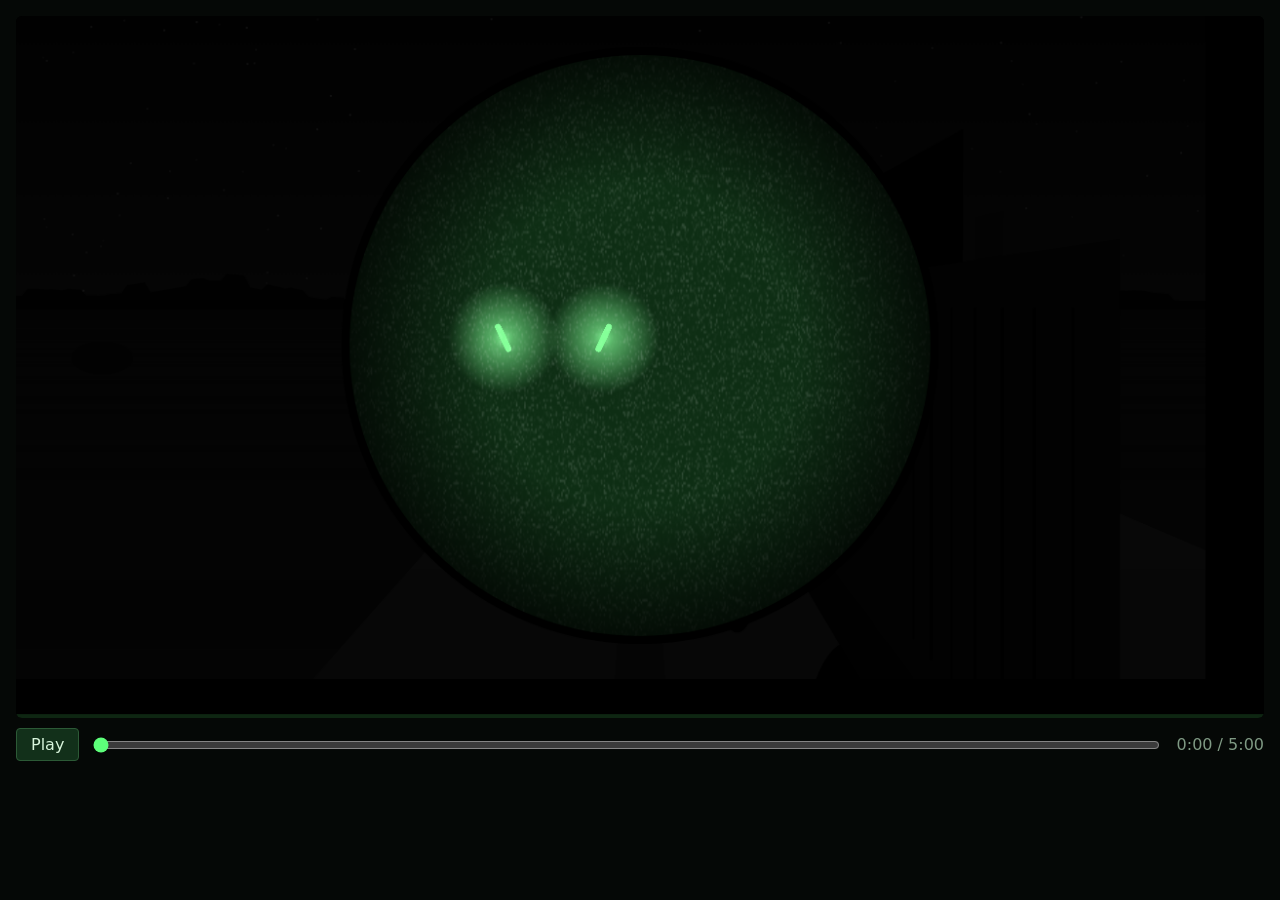
<file: sim/ground-guide/index.html>
<!doctype html>
<html lang="en">
<head>
<meta charset="utf-8">
<meta name="viewport" content="width=device-width, initial-scale=1">
<title>Night Ground Guiding</title>
<style>
  :root { --bg:#050806; --fg:#d8f5dc; --muted:#7f9a84; --accent:#5dff7a; }
  html,body { margin:0; background:var(--bg); color:var(--fg); font-family: Inter, "DejaVu Sans", system-ui, sans-serif; }
  #wrap { max-width:1280px; margin:0 auto; padding-block:16px; padding-left:max(16px, env(safe-area-inset-left, 0px)); padding-right:max(16px, env(safe-area-inset-right, 0px)); box-sizing:border-box; }
  canvas { width:100%; height:auto; display:block; background:#000; border-radius:6px; }
  #ctl { display:flex; gap:12px; align-items:center; margin-top:10px; }
  #ctl button { background:#12301a; color:var(--fg); border:1px solid #2c5a36; border-radius:4px; padding:6px 14px; font:inherit; cursor:pointer; }
  #ctl button:focus-visible, #ctl input:focus-visible { outline:2px solid var(--accent); outline-offset:2px; }
  #ctl input { flex:1; min-width:0; accent-color: var(--accent); }
  #tc { font-variant-numeric: tabular-nums; color:var(--muted); min-width:90px; text-align:right; }
  body.render #wrap { padding:0 !important; max-width:none; } body.render #ctl { display:none; } body.render canvas { border-radius:0; }
</style>
</head>
<body>
<div id="wrap">
  <canvas id="c" width="1280" height="720"></canvas>
  <div id="ctl"><button id="play">Play</button><input id="seek" type="range" min="0" max="300" step="0.01" value="0"><span id="tc">0:00</span></div>
  <audio id="aud" src="narration.m4a" preload="auto"></audio>
</div>
<script src="timeline.js"></script>
<script src="../engine.js"></script>
<script>
"use strict";
// ---------- ground-guide helpers ----------
const POSE = {
  idle: { l: 0.35, r: 0.35 },
  beckon: t => { const a = 2.35 + 0.45 * Math.sin(t * 3.2); return { l: a, r: a, wand: 0.35 }; },
  turn: t => ({ l: 1.6, r: 2.35 + 0.45 * Math.sin(t * 3.2), wand: 0.1 }),
  slow: t => { const a = 1.4 + 0.35 * Math.sin(t * 1.8); return { l: a, r: a }; },
  stop: { l: Math.PI + 0.5, r: Math.PI + 0.5, wand: 0 },
  aim: { l: 0.35, r: 1.6, wand: -0.2 },
  low: { l: 0.25, r: 0.25, wand: 0.1 },
};
// Rear view from the driver's left mirror while backing. Guide works the driver's-side rear corner.
// opts: camZ, guideX (m from lane centre, truck's left side is -1.22), guideD (m behind the mirror), pose, lights, illum, extra objects
function rearView(o) {
  const guide = { type: 'guide', z: o.camZ + (o.guideD ?? 13), x: o.guideX ?? -3.3, pose: o.pose || POSE.idle, lights: o.lights ?? 'ir', vest: o.vest };
  const objs = [guide, ...(o.objects || []).map(q => ({ ...q, z: o.camZ + q.d }))];
  drawRoadWorld({ camZ: o.camZ, straight: true, laneX: -1.9, cab: false, flank: true, objects: objs, clearX: 8, illum: o.illum ?? 0.85 });
  return guide;
}
function guideTop(x, y, col = '#d8f5dc', lightCol = null, t = 0) {
  ctx.fillStyle = col; ctx.beginPath(); ctx.arc(x, y, 10, 0, 7); ctx.fill();
  if (lightCol) { ctx.save(); ctx.shadowColor = lightCol; ctx.shadowBlur = 14; ctx.strokeStyle = lightCol; ctx.lineWidth = 4; ctx.lineCap = 'round'; const w = Math.sin(t * 5) * 0.4;
    for (const s of [-1, 1]) { ctx.beginPath(); ctx.moveTo(x + s * 8, y); ctx.lineTo(x + s * (8 + 18 * Math.cos(w)), y - 18 * Math.sin(w + 0.8)); ctx.stroke(); } ctx.restore(); }
}
function zone(x, y, w, h, col, label, a = 1) {
  if (a <= 0) return; ctx.save(); ctx.globalAlpha = a; ctx.fillStyle = col.replace('1)', '0.16)'); ctx.fillRect(x, y, w, h);
  ctx.beginPath(); ctx.rect(x, y, w, h); ctx.clip(); ctx.strokeStyle = col.replace('1)', '0.35)'); ctx.lineWidth = 2;
  for (let i = -h; i < w; i += 16) { ctx.beginPath(); ctx.moveTo(x + i, y + h); ctx.lineTo(x + i + h, y); ctx.stroke(); } ctx.restore();
  if (label) text(label, x + w / 2, y - 8, 14, col.replace('rgba', 'rgb').replace(/,1\)$/, ')'), 800, 'center', a);
}
const RZ = 'rgba(255,77,77,1)', AZ = 'rgba(255,191,60,1)';
function lineTo(x1, y1, x2, y2, col, dash = [6, 6]) { ctx.strokeStyle = col; ctx.lineWidth = 2; ctx.setLineDash(dash); ctx.beginPath(); ctx.moveTo(x1, y1); ctx.lineTo(x2, y2); ctx.stroke(); ctx.setLineDash([]); }
function speedPanel(mph, x = 40, y = 470, note = '') { panel(x, y, 220, 84); text(mph.toFixed(1), x + 70, y + 54, 36, '#eaffef', 800, 'center'); text('MPH (backing)', x + 70, y + 74, 12, '#9dbba2', 700, 'center'); if (note) text(note, x + 132, y + 48, 15, note.startsWith('STOP') ? AMBER : GREEN, 800); }

// ---------- scenes ----------
const SCENES = {
  title(t, d) {
    const g = rearView({ camZ: 100 + t * 0.6, pose: POSE.beckon(t), lights: 'ir' });
    composeNVG({ gain: smooth(0, 2, t), post: c => wandLights(c, [g], '255,255,255') });
    const a = smooth(0.6, 1.6, t) * (1 - smooth(d - 1.2, d - 0.2, t));
    ctx.globalAlpha = a * 0.82; ctx.fillStyle = '#000'; ctx.fillRect(0, 150, W, 300); ctx.globalAlpha = 1;
    plsSide(890 - (1 - smooth(0.6, 3, t)) * 120, 420, 26, `rgba(125,255,145,${a * 0.85})`);
    ctx.globalAlpha = a; guideTop(860 - (1 - smooth(0.6, 3, t)) * 120, 380, 'rgba(125,255,145,0.9)', '#d8ffe0', t); ctx.globalAlpha = 1;
    text('NIGHT OPERATIONS', 90, 240, 26, '#7dff8f', 700, 'left', a);
    text('Ground Guiding at Night', 86, 318, 62, '#eaffef', 800, 'left', a);
    text('With & without NVDs  ·  AN/PVS-14  ·  M1075A1 PLS', 90, 368, 26, '#c9e8cd', 500, 'left', a);
    text('IAW AR 385-10, TC 21-60, and AR 600-55', 90, 404, 20, '#88a98d', 500, 'left', a);
  },

  rules(t, d) {
    mapBG();
    const cards = [
      ['Backing', 'A ground guide every time a tactical vehicle backs up', 0],
      ['Tight spaces & limited visibility', 'Motor pools, assembly areas, night operations', 1],
      ['Two guides for the PLS', 'One at the rear, one at the front corner (per SOP)', 2],
      ['Your unit SOP governs', 'Number of guides, signals, and light type', 3],
    ];
    cards.forEach((c, i) => {
      const a = reveal(sStart(c[2]) + 0.3, 0.5); if (a <= 0) return;
      const y = 120 + i * 104;
      ctx.globalAlpha = a; panel(60, y, 560, 90); ctx.globalAlpha = 1;
      text(c[0], 84, y + 38, 22, '#eaffef', 800, 'left', a); text(c[1], 84, y + 68, 17, '#9dbba2', 500, 'left', a);
    });
    // illustration: PLS backing with rear + front-corner guides
    const ppm = 30, fx = 1130, fy = 300, a2 = reveal(sStart(2) + 0.8, 0.6);
    ctx.fillStyle = '#16231a'; ctx.fillRect(660, 180, 600, 240);
    plsTop(fx, fy, ppm, {});
    const rear = fx - PLS_L * ppm;
    ctx.strokeStyle = 'rgba(255,191,60,0.6)'; ctx.setLineDash([6, 6]); ctx.beginPath(); ctx.moveTo(rear - 10, fy); ctx.lineTo(rear - 150, fy); ctx.stroke(); ctx.setLineDash([]);
    text('backing', rear - 80, fy - 10, 14, AMBER, 700, 'center');
    ctx.globalAlpha = reveal(sStart(0) + 0.6); guideTop(rear - 50, fy - PLS_W * ppm / 2 - 40, '#d8f5dc', '#9dffb0', t); ctx.globalAlpha = 1;
    text('rear guide', rear - 50, fy - PLS_W * ppm / 2 - 62, 14, '#c9e8cd', 700, 'center', reveal(sStart(0) + 0.6));
    ctx.globalAlpha = a2; guideTop(fx + 40, fy - PLS_W * ppm / 2 - 40, '#d8f5dc', '#9dffb0', t + 1); ctx.globalAlpha = 1;
    text('front-corner guide', fx + 20, fy - PLS_W * ppm / 2 - 62, 14, '#c9e8cd', 700, 'center', a2);
  },

  brief(t, d) {
    mapBG();
    panel(40, 110, 470, 330);
    text('Driver + guide brief', 64, 150, 22, '#eaffef', 800);
    const items = [['Signals (TC 21-60)', 1], ['Light: filtered visible or IR', 1], ["Guide's side: driver's side rear", 1], ['Route walked first', 2], ['Obstacles, wires, ditches marked', 2]];
    items.forEach(([s, k], i) => { const a = reveal(sStart(k) + 0.5 + (k === 1 ? i : i - 3) * 1.0, 0.35); const y = 196 + i * 50; if (a > 0) { ctx.globalAlpha = a; check(78, y - 7, 24); ctx.globalAlpha = 1; } text(s, 104, y, 19, '#d8f5dc', 500, 'left', 0.3 + 0.7 * a); });
    // route walk
    const ppm = 26, fx = 1220, fy = 270, rear = fx - PLS_L * ppm;
    ctx.fillStyle = '#16231a'; ctx.fillRect(540, 150, 720, 240);
    plsTop(fx, fy, ppm, {});
    const path = [[rear - 10, fy - 50], [rear - 220, fy - 50], [rear - 360, fy - 10], [rear - 380, fy + 70]];
    ctx.strokeStyle = 'rgba(93,255,122,0.5)'; ctx.setLineDash([8, 8]); ctx.lineWidth = 2; ctx.beginPath(); path.forEach((p, i) => i ? ctx.lineTo(...p) : ctx.moveTo(...p)); ctx.stroke(); ctx.setLineDash([]);
    const k = smooth(sStart(2) + 0.3, sEnd(2), t), seg = k * (path.length - 1), si = Math.min(path.length - 2, Math.floor(seg)), f = seg - si;
    const gx = lerp(path[si][0], path[si + 1][0], f), gy = lerp(path[si][1], path[si + 1][1], f);
    guideTop(gx, gy, '#d8f5dc', null, t);
    const obs = [[rear - 200, fy + 10, 'wire'], [rear - 330, fy + 40, 'ditch']];
    obs.forEach(([ox, oy, lbl], i) => { const found = k > (i === 0 ? 0.35 : 0.75); ctx.fillStyle = found ? AMBER : '#3a4a3e'; if (lbl === 'ditch') { ctx.beginPath(); ctx.ellipse(ox, oy, 40, 14, 0, 0, 7); ctx.fill(); } else { ctx.fillRect(ox - 40, oy - 2, 80, 4); } text(found ? lbl.toUpperCase() + ' FOUND' : '', ox, oy + 34, 14, AMBER, 800, 'center'); });
    text('guide walks the route before the truck moves', 900, 420, 15, '#9dbba2', 600, 'center', reveal(sStart(2)));
  },

  position(t, d) {
    mapBG();
    const ppm = 30, fx = 1080, fy = 330, rear = fx - PLS_L * ppm, top = fy - PLS_W * ppm / 2;
    ctx.fillStyle = '#16231a'; ctx.fillRect(0, 200, W, 260);
    // barrier behind the truck
    ctx.fillStyle = '#5b6b5f'; ctx.fillRect(250, fy - 50, 30, 100); text('barrier', 265, fy + 70, 13, '#9dbba2', 600, 'center');
    zone(380, top, rear - 380, PLS_W * ppm, RZ, 'VEHICLE PATH — NEVER STAND HERE', reveal(sStart(2) + 1.2));
    zone(284, fy - 60, 90, 120, RZ, '', reveal(sStart(2) + 2.6));
    text('between truck', 325, fy + 86, 13, RED, 800, 'center', reveal(sStart(2) + 2.6)); text('& object', 325, fy + 102, 13, RED, 800, 'center', reveal(sStart(2) + 2.6));
    plsTop(fx, fy, ppm, {});
    const mx = fx - PLS_MIRROR.u * ppm, my = top - 6, gx = rear - 40, gy = top - 55;
    const a1 = reveal(sStart(1) + 0.2);
    lineTo(mx, my, gx, gy, 'rgba(93,255,122,0.8)');
    ctx.globalAlpha = a1; guideTop(gx, gy, '#d8f5dc', '#9dffb0', t); ctx.globalAlpha = 1;
    text("GUIDE: driver's-side rear corner", gx, gy - 24, 15, GREEN, 800, 'center', a1);
    ctx.fillStyle = '#eaffef'; ctx.beginPath(); ctx.arc(mx, my, 5, 0, 7); ctx.fill(); text('mirror', mx, my - 10, 12, '#9dbba2', 600, 'center');
    tag("NEVER WALK BACKWARD", 640, 560 - 420 + 0, RED, reveal(sStart(2) + 0.2), 18);
  },

  filtered(t, d) {
    const g = rearView({ camZ: 200 + t * 0.6, pose: POSE.beckon(t), lights: 'filtered' });
    composeUnaided({ post: c => wandLights(c, [g], '110,235,205', 1) });
    tag('NAKED EYE · BLACKOUT CONDITIONS', 640, 92, '#c3cfe8', reveal(0.3), 16);
    // flashlight with filter inset
    const a = reveal(sStart(1), 0.5);
    if (a > 0) {
      ctx.globalAlpha = a; panel(990, 380, 250, 170); ctx.fillStyle = '#4a5537';
      ctx.fillRect(1040, 430, 34, 80); ctx.fillRect(1040, 420, 74, 34); ctx.fillStyle = '#6eebcd'; ctx.beginPath(); ctx.ellipse(1118, 437, 8, 18, 0, 0, 7); ctx.fill(); ctx.globalAlpha = 1;
      text('Angle-head flashlight', 1115, 530, 15, '#eaffef', 700, 'center', a);
      text('+ filter per unit SOP', 1160, 480, 13, '#9dbba2', 600, 'center', a);
    }
    tag('AIM AT THE MIRROR — NOT THE EYES', 640, 136, GREEN, reveal(sStart(2) + 0.5), 18);
  },

  whiteglare(t, d) {
    const on = smooth(sStart(0) + 1.2, sStart(0) + 1.6, t);
    const g = rearView({ camZ: 300 + t * 0.4 * (1 - on), pose: on > 0.5 ? POSE.aim : POSE.beckon(t), lights: 'filtered' });
    composeUnaided({ wash: on * 0.35, post: c => { if (on < 0.5) wandLights(c, [g], '110,235,205', 1); else if (g._hands) { const h = g._hands[1]; glow(c, h.x, h.y, 700 * on, '255,255,235', 1); glow(c, h.x, h.y, 120, '255,255,255', 1); } } });
    tag('WHITE LIGHT IN THE MIRROR — SIGNALS LOST', 640, 92, RED, on, 20);
    panel(990, 470, 250, 90); text("Driver's night vision", 1115, 500, 15, '#c9e8cd', 700, 'center');
    const nv = 1 - smooth(sStart(0) + 1.4, sStart(0) + 3.5, t);
    ctx.fillStyle = '#1c2a3b'; ctx.fillRect(1010, 516, 210, 14); ctx.fillStyle = nv > 0.5 ? GREEN : RED; ctx.fillRect(1010, 516, 210 * nv, 14);
    text(nv > 0.5 ? 'ADAPTED' : 'LOST — slow to recover', 1115, 548, 13, nv > 0.5 ? GREEN : RED, 800, 'center');
  },

  blindspot(t, d) {
    mapBG();
    const ppm = 30, fx = 1080, fy = 330, rear = fx - PLS_L * ppm, top = fy - PLS_W * ppm / 2;
    ctx.fillStyle = '#16231a'; ctx.fillRect(0, 200, W, 260);
    const ph2 = t > sStart(2) - 0.2;
    // flatrack sliding off during load handling
    const slide = ph2 ? smooth(sStart(2) + 0.5, sEnd(2) + 0.5, t) * 150 : 0;
    if (ph2) zone(rear - 190, top - 30, (PLS.LF - PLS.hook[0]) * ppm + 190, PLS_W * ppm + 60, RZ, 'LOAD HANDLING — STAY CLEAR OF HOOK ARM & FLATRACK PATH', reveal(sStart(2) + 0.3));
    plsTop(fx, fy, ppm, { rackShift: slide / ppm });
    if (ph2) {
      ctx.fillStyle = '#3b442c'; ctx.fillRect(fx - PLS.hook[1] * ppm - slide * 0.6, fy - 0.45 * ppm, (PLS.hook[1] - PLS.hook[0]) * ppm + slide * 0.6, 0.9 * ppm);
      text('hook arm', fx - PLS.hook[0] * ppm - slide * 0.3, fy + 44, 13, '#c9e8cd', 700, 'center');
    } else {
      zone(rear - 170, top, 170, PLS_W * ppm, RZ, 'BLIND SPOT', 1);
    }
    const mx = fx - PLS_MIRROR.u * ppm, my = top - 6;
    const k = ph2 ? 1 : smooth(sStart(0) + 1, sStart(0) + 3.5, t);
    const gx = lerp(rear - 40, rear - 90, k), gy = lerp(top - 55, fy, k);
    const seen = k < 0.45;
    if (!ph2) {
      lineTo(mx, my, gx, gy, seen ? 'rgba(93,255,122,0.8)' : 'rgba(255,77,77,0.8)');
      if (!seen) cross((mx + gx) / 2, (my + gy) / 2, 26);
      guideTop(gx, gy, '#d8f5dc', '#d8ffe0', t);
      tag(seen ? 'GUIDE VISIBLE' : "DRIVER CAN'T SEE YOU", 640, 150, seen ? GREEN : RED, 1, 20);
    } else { guideTop(rear - 260, top - 70, '#d8f5dc', null, t); text('guide well clear', rear - 260, top - 90, 13, GREEN, 700, 'center'); }
    ctx.fillStyle = '#eaffef'; ctx.beginPath(); ctx.arc(mx, my, 5, 0, 7); ctx.fill();
  },

  irsplit(t, d) {
    const g = rearView({ camZ: 400 + t * 0.5, pose: POSE.beckon(t), lights: 'ir' });
    ctx.fillStyle = '#000'; ctx.fillRect(0, 0, W, H);
    composeUnaided({ rect: [40, 150, 560, 380], radius: 10, gain: 0.5 });
    composeNVG({ cx: 950, cy: 340, r: 200, post: c => wandLights(c, [g], '255,255,255', 1, 1.4) });
    text('NAKED EYE', 320, 136, 18, '#c3cfe8', 800, 'center'); text('IR is invisible', 320, 560, 16, RED, 700, 'center', reveal(sStart(2), 0.4));
    text('THROUGH PVS-14', 950, 124, 18, '#9dffb0', 800, 'center'); text('IR glows clearly', 950, 572, 16, GREEN, 700, 'center', reveal(sStart(1), 0.4));
    tag("CREW & TRAFFIC WITHOUT NVDs CAN'T SEE IR", 640, 98, AMBER, reveal(sStart(3) + 0.3), 18);
  },

  signals(t, d) {
    const seq = [[0, 'COME BACK', 'beckon', 0.6], [sStart(1), 'TURN', 'turn', 0.5], [sStart(2), 'SLOW', 'slow', 0.25], [sStart(3), 'STOP', 'stop', 0]];
    let cur = seq[0]; for (const s of seq) if (t >= s[0]) cur = s;
    const pose = typeof POSE[cur[2]] === 'function' ? POSE[cur[2]](t) : POSE[cur[2]];
    let camZ = 500; for (let i = 0; i < seq.length; i++) { const a = seq[i][0], b = i + 1 < seq.length ? seq[i + 1][0] : d; camZ += clamp(t - a, 0, b - a) * seq[i][3]; }
    const g = rearView({ camZ, pose, lights: 'ir', guideX: -3.3 });
    composeNVG({ post: c => wandLights(c, [g], '255,255,255') });
    tag(cur[1], 640, 92, cur[1] === 'STOP' ? AMBER : GREEN, 1, 26);
    text('Illustrative — use the signals in TC 21-60 and your unit SOP', 640, 132 + 0, 14, '#9dbba2', 600, 'center');
    speedPanel(cur[3] / 0.44704, 40, 470, cur[1] === 'STOP' ? 'STOPPED' : '');
  },

  irbloom(t, d) {
    const on = smooth(sStart(0) + 1.0, sStart(0) + 1.4, t), low = smooth(sStart(2) + 0.3, sStart(2) + 1.0, t), aim = on * (1 - low);
    const g = rearView({ camZ: 600 + t * 0.4 * (1 - aim), pose: aim > 0.5 ? POSE.aim : low > 0.5 ? POSE.low : POSE.beckon(t), lights: 'ir' });
    composeNVG({ gain: 1 - 0.5 * aim, post: c => { if (!g._hands) return; if (aim > 0.05) { const h = g._hands[1]; glow(c, h.x, h.y, 80 + 520 * aim, '255,255,255', 1); glow(c, h.x, h.y, 60, '255,255,255', 1); } else wandLights(c, [g], '255,255,255', 0.9); } });
    tag('IR AIMED AT THE DRIVER — TUBE BLOOMS', 640, 92, RED, aim, 20);
    tag('IR LOW · POINTED AT THE GROUND', 640, 92, GREEN, low, 20);
  },

  guidenvd(t, d) {
    const stopAt = sStart(1) + 3.5, rate = 1.1;
    const dist = 18 - Math.min(t, stopAt) * rate * 0.55;
    const yaw = Math.sin(t * 0.5) * 0.05;
    const objs = [{ type: 'truck', z: 50 + dist, x: 0 }, { type: 'ditch', z: 50 + 3.2, x: 3.4 }, { type: 'bush', z: 50 + 5.5, x: -2.4, h: 1 }, { type: 'cone', z: 50 + 7, x: 2.6 }];
    drawRoadWorld({ camZ: 50 + Math.sin(t * 2.4) * 0.03, camH: 1.7, straight: true, laneX: 1.6, cab: false, objects: objs, clearX: 8, yaw });
    composeNVG({ noise: 0.17 });
    panel(990, 450, 250, 100); text('Distance to truck', 1115, 480, 15, '#c9e8cd', 700, 'center');
    text(dist.toFixed(1) + ' m', 1115, 528, 34, dist > 11 ? '#eaffef' : AMBER, 800, 'center');
    tag('DEPTH PERCEPTION POOR — KEEP EXTRA DISTANCE', 640, 92, AMBER, reveal(sStart(1), 0.4) * (1 - reveal(stopAt, 0.3)), 18);
    tag('GUIDE STANDS FAST · SIGNALS STOP EARLY', 640, 92, GREEN, reveal(stopAt, 0.3), 18);
    tag('WATCH YOUR FOOTING', 640, 132, '#c9e8cd', reveal(sStart(2) + 1.0, 0.4), 16);
  },

  lostsight(t, d) {
    const out = smooth(sStart(0) + 1.2, sStart(0) + 3.0, t), gone = out > 0.55;
    const tStop = sStart(0) + 2.4;
    const camZ = 700 + Math.min(t, tStop) * 0.6;
    const g = rearView({ camZ, pose: POSE.beckon(t), lights: 'ir', guideX: lerp(-3.3, -11, out) });
    composeNVG({ post: c => wandLights(c, [g], '255,255,255') });
    tag(gone ? 'LOST SIGHT OF GUIDE → STOP' : 'GUIDE IN SIGHT', 640, 92, gone ? AMBER : GREEN, 1, 22);
    tag('ONE GUIDE DIRECTS · ANYONE CAN SIGNAL STOP', 640, 136, '#c9e8cd', reveal(sStart(1) + 0.4), 16);
    speedPanel(t < tStop ? 0.6 / 0.44704 : 0, 40, 470, t >= tStop ? 'STOPPED' : '');
  },

  summary(t, d) {
    mapBG();
    const dos = ['Brief signals, light, and side', "Stay visible on the driver's side", 'Filtered light without NVDs', 'IR light with NVDs', 'Signal big and slow (TC 21-60)', 'Driver: lost sight = STOP'];
    const donts = ['Blind the driver with white light', "Aim IR at the driver's tube", 'Stand in the path or blind spot', 'Walk backward / stand between truck & object', 'Assume non-NVD crew can see IR'];
    panel(60, 80, 560, 560); panel(660, 80, 560, 560);
    text('DO', 90, 140, 40, GREEN, 900); text("DON'T", 690, 140, 40, RED, 900);
    const s1 = sStart(1), s2 = sStart(2), l1 = sEnd(1) - s1, l2 = sEnd(2) - s2;
    dos.forEach((s, i) => { const a = reveal(s1 + 0.4 + i * (l1 - 0.6) / dos.length, 0.35); const y = 210 + i * 70; if (a > 0) { ctx.globalAlpha = a; check(108, y - 9, 30); ctx.globalAlpha = 1; } text(s, 140, y, 22, '#eaffef', 600, 'left', a); });
    donts.forEach((s, i) => { const a = reveal(s2 + 0.4 + i * (l2 - 0.6) / donts.length, 0.35); const y = 210 + i * 70; if (a > 0) { ctx.globalAlpha = a; cross(708, y - 9, 30); ctx.globalAlpha = 1; } wrap(s, 440, 22, 600).forEach((l, k) => text(l, 740, y + k * 26, 22, '#eaffef', 600, 'left', a)); });
  },

  end(t, d) {
    const g = rearView({ camZ: 900, pose: POSE.stop, lights: 'ir' });
    composeNVG({ gain: 1 - smooth(d - 3, d, t), post: c => wandLights(c, [g], '255,255,255') });
    ctx.globalAlpha = 0.75; ctx.fillStyle = '#000'; ctx.fillRect(0, 0, W, H); ctx.globalAlpha = 1;
    const a = reveal(0.3, 0.8) * (1 - smooth(d - 1.5, d, t));
    text('Guide them in. Every time.', 640, 280, 46, '#eaffef', 800, 'center', a);
    const refs = ['AR 385-10  — The Army Safety Program', 'TC 21-60  — Visual Signals', 'AR 600-55  ·  TC 21-305-2  ·  M1075A1 PLS operator TM  ·  Unit SOP'];
    refs.forEach((s, i) => text(s, 640, 360 + i * 36, 20, '#c9e8cd', 500, 'center', a * reveal(1.0 + i * 0.4)));
    text('Training aid only. Always verify against the current publications and your unit SOP.', 640, 520, 16, '#7f9a84', 500, 'center', a * reveal(2.5));
  },
};
startPlayer();
</script>
</body>
</html>
</file>
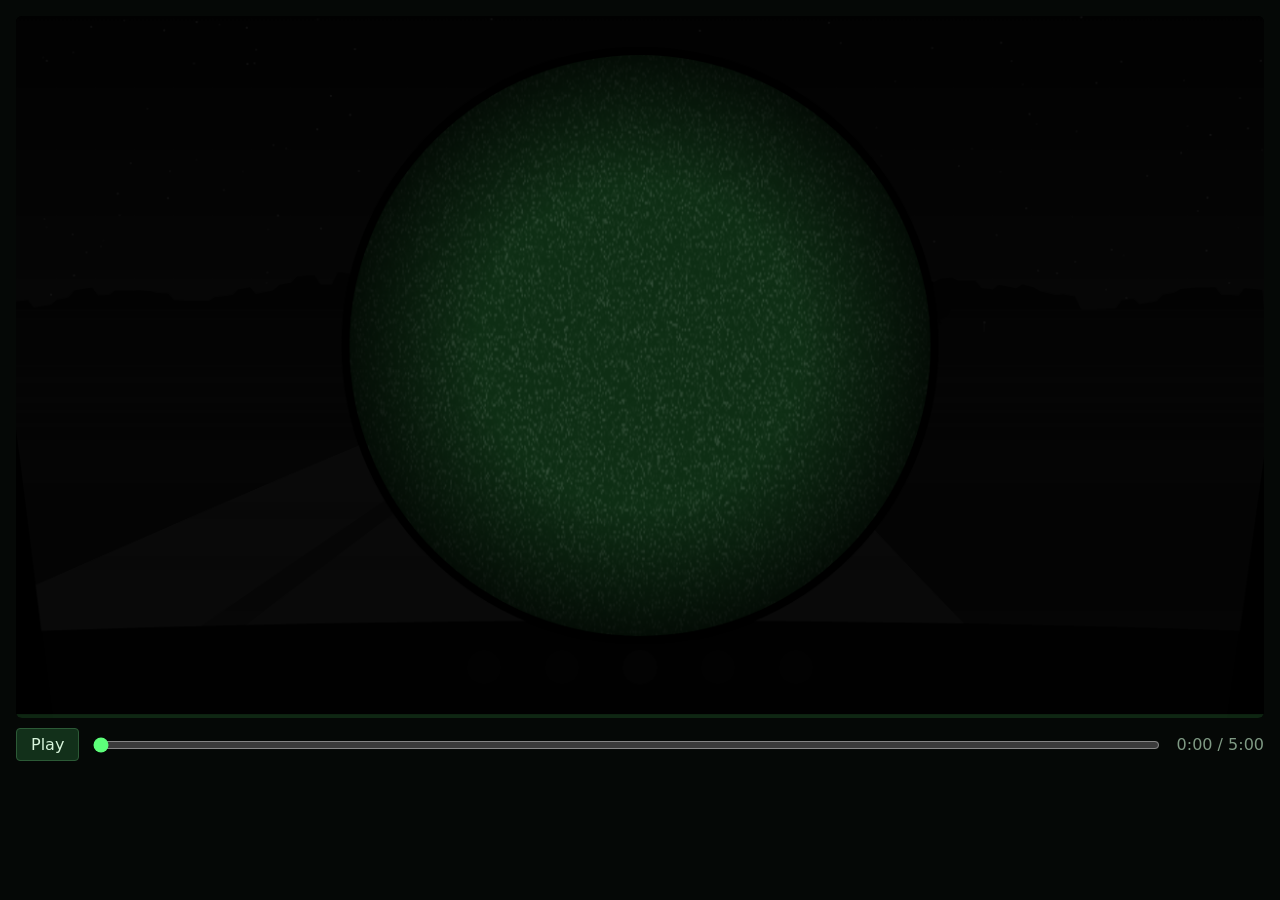
<file: sim/nvd-safety/index.html>
<!doctype html>
<html lang="en">
<head>
<meta charset="utf-8">
<meta name="viewport" content="width=device-width, initial-scale=1">
<title>NVD Safety Brief</title>
<style>
  :root { --bg:#050806; --fg:#d8f5dc; --muted:#7f9a84; --accent:#5dff7a; }
  html,body { margin:0; background:var(--bg); color:var(--fg); font-family: Inter, "DejaVu Sans", system-ui, sans-serif; }
  #wrap { max-width:1280px; margin:0 auto; padding-block:16px; padding-left:max(16px, env(safe-area-inset-left, 0px)); padding-right:max(16px, env(safe-area-inset-right, 0px)); box-sizing:border-box; }
  canvas { width:100%; height:auto; display:block; background:#000; border-radius:6px; }
  #ctl { display:flex; gap:12px; align-items:center; margin-top:10px; }
  #ctl button { background:#12301a; color:var(--fg); border:1px solid #2c5a36; border-radius:4px; padding:6px 14px; font:inherit; cursor:pointer; }
  #ctl button:focus-visible, #ctl input:focus-visible { outline:2px solid var(--accent); outline-offset:2px; }
  #ctl input { flex:1; min-width:0; accent-color: var(--accent); }
  #tc { font-variant-numeric: tabular-nums; color:var(--muted); min-width:90px; text-align:right; }
  body.render #wrap { padding:0 !important; max-width:none; } body.render #ctl { display:none; } body.render canvas { border-radius:0; }
</style>
</head>
<body>
<div id="wrap">
  <canvas id="c" width="1280" height="720"></canvas>
  <div id="ctl"><button id="play">Play</button><input id="seek" type="range" min="0" max="300" step="0.01" value="0"><span id="tc">0:00</span></div>
  <audio id="aud" src="narration.m4a" preload="auto"></audio>
</div>
<script src="timeline.js"></script>
<script src="../engine.js"></script>
<script>
"use strict";
// ---------- helpers ----------
function pvs14(ox, oy, k = 1, hl = {}) {
  const gl = n => `rgba(93,255,122,${0.18 + 0.82 * (hl[n] || 0)})`;
  ctx.save(); ctx.translate(ox, oy); ctx.scale(k, k); ctx.lineWidth = 3;
  ctx.fillStyle = '#26302a'; ctx.strokeStyle = gl('mount'); roundRect(150, -150, 150, 70, 10); ctx.fill(); ctx.stroke(); ctx.fillRect(210, -90, 30, 40);
  ctx.fillStyle = '#2f3a33'; ctx.strokeStyle = 'rgba(93,255,122,0.25)'; roundRect(60, -60, 320, 120, 30); ctx.fill(); ctx.stroke();
  ctx.fillStyle = '#1b231e'; ctx.strokeStyle = gl('lens'); roundRect(380, -70, 70, 140, 14); ctx.fill(); ctx.stroke();
  ctx.fillStyle = hl.cap ? '#3a4a3e' : '#4a7d6a'; ctx.fillRect(446, -52, 8, 104);
  if (hl.cap) { ctx.fillStyle = '#4b5a4f'; roundRect(448, -64, 26, 128, 8); ctx.fill(); }
  ctx.strokeStyle = gl('eye'); ctx.fillStyle = '#1b231e'; roundRect(0, -50, 64, 100, 18); ctx.fill(); ctx.stroke();
  ctx.strokeStyle = gl('batt'); ctx.fillStyle = '#1f2722'; ctx.beginPath(); ctx.arc(220, 76, 30, 0, 7); ctx.fill(); ctx.stroke();
  if (hl.lanyard) { ctx.strokeStyle = `rgba(255,191,60,${hl.lanyard})`; ctx.lineWidth = 3; ctx.beginPath(); ctx.moveTo(300, -40); ctx.bezierCurveTo(360, -200, 520, -160, 540, -40); ctx.stroke(); }
  ctx.restore();
}
function checklist(x, y, items, t0s, size = 21, gap = 52, w = 520) {
  items.forEach((s, i) => { const a = reveal(t0s[i], 0.4); const yy = y + i * gap; ctx.globalAlpha = 0.25 + 0.75 * a; ctx.strokeStyle = '#3c7a4b'; ctx.lineWidth = 2; ctx.strokeRect(x, yy - 20, 28, 28); ctx.globalAlpha = 1;
    if (a > 0) { ctx.globalAlpha = a; check(x + 14, yy - 6, 24); ctx.globalAlpha = 1; } wrap(s, w, size, 500).forEach((l, k) => text(l, x + 44, yy + k * (size + 4), size, '#d8f5dc', 500, 'left', 0.35 + 0.65 * a)); });
}
function speedPanel(mph, x = 40, y = 470, note = '', col = GREEN) { panel(x, y, 260, 84); text(Math.round(mph).toString(), x + 60, y + 56, 40, '#eaffef', 800, 'center'); text('MPH', x + 60, y + 74, 12, '#9dbba2', 700, 'center'); if (note) text(note, x + 112, y + 50, 15, col, 800); }
function callout(label, x, y, a, align = 'left', col = '#eaffef') { if (a <= 0) return; ctx.font = `700 19px ${FONT}`; const w = ctx.measureText(label).width + 24; const bx = align === 'left' ? x : x - w; ctx.globalAlpha = a; ctx.fillStyle = 'rgba(0,0,0,0.72)'; roundRect(bx, y - 22, w, 34, 6); ctx.fill(); ctx.strokeStyle = 'rgba(93,255,122,0.5)'; ctx.lineWidth = 1.5; ctx.stroke(); ctx.globalAlpha = 1; text(label, bx + 12, y + 2, 19, col, 700, 'left', a); }

// ---------- scenes ----------
const SCENES = {
  title(t, d) {
    drawRoadWorld({ camZ: 3200 + t * 8 });
    composeNVG({ gain: smooth(0, 2, t) });
    const a = smooth(0.6, 1.6, t) * (1 - smooth(d - 1.2, d - 0.2, t));
    ctx.globalAlpha = a * 0.82; ctx.fillStyle = '#000'; ctx.fillRect(0, 150, W, 300); ctx.globalAlpha = 1;
    ctx.globalAlpha = a; pvs14(830, 330, 0.75, { lens: 0.6, mount: 0.6 }); ctx.globalAlpha = 1;
    text('SAFETY BRIEF', 90, 240, 26, '#7dff8f', 700, 'left', a);
    text('Night Vision Device Safety', 86, 318, 58, '#eaffef', 800, 'left', a);
    text('AN/PVS-14  ·  Limits, care, emergencies, and risk', 90, 368, 26, '#c9e8cd', 500, 'left', a);
    text('For drivers, ground guides, crews, and leaders', 90, 404, 20, '#88a98d', 500, 'left', a);
  },

  limits(t, d) {
    drawRoadWorld({ camZ: 3400 + t * 7 });
    composeNVG({});
    const c1 = sStart(1), c2 = sStart(2);
    callout('40° field of view', 960, 170, reveal(c1 + 0.8)); callout('Poor depth perception', 960, 250, reveal(c1 + 2.2));
    callout('Less detail than normal vision', 960, 330, reveal(c1 + 3.6)); callout('No color', 960, 410, reveal(c1 + 5.0));
    callout('Needs some light', 320, 210, reveal(c2 + 0.5), 'right'); callout("Can't see through dense", 320, 300, reveal(c2 + 2.0), 'right'); callout('fog, smoke, or dust', 320, 340, reveal(c2 + 2.0), 'right');
    tag('AMPLIFIES LIGHT — DOES NOT TURN NIGHT INTO DAY', 640, 92, AMBER, reveal(sStart(0) + 0.5), 18);
  },

  illum(t, d) {
    const camZ = 3600 + t * 6, objs = [{ type: 'truck', z: 3600 + 6 * 10 + 70, x: 1.4 }];
    ctx.fillStyle = '#000'; ctx.fillRect(0, 0, W, H);
    drawRoadWorld({ camZ, objects: objs, illum: 1 });
    composeNVG({ cx: 330, cy: 330, r: 240, noise: 0.12 });
    drawRoadWorld({ camZ, objects: objs, illum: 0.38 });
    composeNVG({ cx: 950, cy: 330, r: 240, noise: 0.42, gain: 1.25, blur: 0.8, noiseBlur: 0.4 });
    text('BRIGHT MOON', 330, 610, 20, '#9dffb0', 800, 'center'); text('clear image, earlier detection', 330, 636, 15, '#9dbba2', 600, 'center');
    text('OVERCAST, NO MOON', 950, 610, 20, AMBER, 800, 'center'); text('darker, noisier, later detection', 950, 636, 15, '#9dbba2', 600, 'center');
    tag('CHECK THE ILLUMINATION FORECAST', 640, 92, GREEN, reveal(sStart(2) + 0.3), 18);
  },

  obscurants(t, d) {
    const s1 = sStart(1), s2 = sStart(2);
    const vis = lerp(400, 22, smooth(0.5, s1 + 1, t));
    const slow = smooth(s2, s2 + 3, t), v = lerp(9, 3, slow);
    let camZ = 3900; camZ += Math.min(t, s2) * 9 + Math.max(0, t - s2) * lerp(9, 3, 0.5);
    drawRoadWorld({ camZ, fog: vis, objects: [{ type: 'truck', z: 3900 + 9 * s2 + 22, x: 1.5 }] });
    composeNVG({ noise: lerp(0.16, 0.3, smooth(0.5, s1, t)), contrast: lerp(1, 0.75, smooth(0.5, s1, t)) });
    tag(vis < 60 ? 'DUST / FOG — HAZARDS HIDDEN UNTIL CLOSE' : 'CLEAR', 640, 92, vis < 60 ? RED : GREEN, 1, 20);
    speedPanel(v / 0.44704, 40, 470, slow > 0.5 ? 'SLOW · INCREASE INTERVAL' : '', GREEN);
    panel(990, 470, 250, 84); text('Visibility', 1115, 500, 15, '#c9e8cd', 700, 'center'); text(`≈ ${Math.round(vis)} m`, 1115, 538, 30, vis < 60 ? AMBER : '#eaffef', 800, 'center');
  },

  terrain(t, d) {
    const s2 = sStart(2), stopT = s2 + 2.5;
    const camZ = 4300 + Math.min(t, stopT) * 4 - Math.max(0, Math.min(t, stopT) - s2) * 4 * 0.5 * (Math.min(t, stopT) - s2) / 2.5;
    const ditch = { type: 'ditch', z: 4300 + 4 * stopT + 9, x: 0, w: 9, lum: 0.3 };
    drawRoadWorld({ camZ, objects: [ditch], illum: 0.8 });
    const dist = ditch.z - camZ;
    composeNVG({ noise: 0.2, post: c => { if (dist < 40 && t > sStart(1)) { const p = proj(camZ, 1.6, 0, 0, dist, 0); c.strokeStyle = `rgba(255,255,255,${0.9 * smooth(40, 25, dist)})`; c.lineWidth = 3; c.setLineDash([10, 8]); c.beginPath(); c.ellipse(p.x, p.y, 4.5 * p.s + 10, 0.4 * p.s + 10, 0, 0, 7); c.stroke(); c.setLineDash([]); } } });
    tag('LOOKS LIKE LEVEL GROUND', 640, 92, AMBER, reveal(sStart(1) + 0.5) * (1 - reveal(s2, 0.3)), 18);
    tag('A-DRIVER: "DITCH AHEAD — STOP"', 640, 92, GREEN, reveal(s2, 0.3), 20);
    panel(990, 470, 250, 84); text('Distance to ditch', 1115, 500, 15, '#c9e8cd', 700, 'center'); text(`${dist.toFixed(0)} m`, 1115, 538, 30, '#eaffef', 800, 'center');
  },

  care(t, d) {
    mapBG();
    const hl = { lanyard: reveal(sStart(1)) , cap: t > sStart(1) + 1.5 && t < sStart(2) + 2 ? 1 : 0, lens: reveal(sStart(2) - 1) * (1 - reveal(sStart(3))) };
    pvs14(70, 380, 0.95, hl);
    text('AN/PVS-14', 290, 560, 24, '#cfe9d2', 800, 'center');
    panel(660, 130, 580, 400); text('Care and handling', 690, 172, 22, '#eaffef', 800);
    checklist(690, 232, ['Retention lanyard attached', 'Lens caps on when not in use', 'Clean lenses with lens paper only', 'Protect from impact and moisture', 'Daylight training cover in daylight'], [sStart(1) + 0.3, sStart(1) + 2.2, sStart(1) + 4.2, sStart(2) + 0.3, sStart(2) + 2.2], 20, 60);
  },

  battery(t, d) {
    mapBG();
    // AA battery
    const bx = 150, by = 260;
    ctx.fillStyle = '#2f3a33'; roundRect(bx, by, 300, 110, 16); ctx.fill(); ctx.fillStyle = '#3c7a4b'; roundRect(bx + 210, by, 90, 110, 16); ctx.fill();
    ctx.fillStyle = '#9dbba2'; ctx.fillRect(bx + 300, by + 38, 18, 34);
    text('+', bx + 255, by + 70, 40, '#eaffef', 800, 'center'); text('−', bx + 40, by + 70, 40, '#eaffef', 800, 'center'); text('AA', bx + 130, by + 68, 30, '#d8f5dc', 800, 'center');
    text('Match the polarity marking on the device', bx + 150, by + 150, 16, '#9dbba2', 600, 'center', reveal(sStart(1)));
    // cold
    const ca = reveal(sStart(2)); if (ca > 0) { ctx.globalAlpha = ca; panel(150, 450, 300, 90); ctx.globalAlpha = 1; text('❄  Cold = shorter battery life', 300, 505, 19, '#c3cfe8', 700, 'center', ca); }
    panel(660, 150, 580, 380); text('Battery safety', 690, 192, 22, '#eaffef', 800);
    checklist(690, 252, ['Correct battery, right polarity', 'Always carry a spare', 'Expect less run time in the cold', 'Remove the battery for storage', 'Turn in used batteries per SOP'], [sStart(1) + 0.3, sStart(1) + 2.0, sStart(2) + 0.3, sStart(3) + 0.3, sStart(3) + 2.0], 20, 58);
  },

  account(t, d) {
    mapBG();
    const x = 200, y = 120;
    panel(x, y, 880, 420, '#e9e4d2', '#9c9478');
    text('SENSITIVE ITEM SIGN-OUT  (training example)', x + 30, y + 46, 22, '#2b2a22', 800);
    const rows = [['Item', 'AN/PVS-14 with mount'], ['Serial number', 'Checked against hand receipt'], ['Signed out', '1830  ·  Driver'], ['Halt 1 / Halt 2', ''], ['End of mission', ''], ['Signed in', '']];
    rows.forEach((r, i) => { const yy = y + 100 + i * 50; text(r[0], x + 40, yy, 20, '#2b2a22', 600); text(r[1], x + 400, yy, 20, '#2b2a22', 700); ctx.fillStyle = '#c9c2a8'; ctx.fillRect(x + 30, yy + 14, 820, 1); });
    const marks = [[1, sStart(1) + 0.6], [2, sStart(1) + 0.3], [3, sStart(1) + 2.4], [4, sStart(1) + 3.6], [5, sStart(1) + 4.6]];
    marks.forEach(([i, at]) => { const a = reveal(at, 0.3); if (a > 0) { ctx.globalAlpha = a; check(x + 760, y + 92 + i * 50, 28, '#1f7a34'); ctx.globalAlpha = 1; } });
    text('ACCOUNTED FOR', x + 560, y + 92 + 4 * 50 + 6, 16, '#1f7a34', 800, 'left', reveal(sStart(1) + 3.6)); text('ACCOUNTED FOR', x + 560, y + 92 + 5 * 50 + 6 - 50 + 50, 16, '#1f7a34', 800, 'left', 0);
    tag('LOST DEVICE = IMMEDIATE SEARCH + REPORT', 640, 600, RED, reveal(sStart(2) + 0.3), 20);
  },

  darkadapt(t, d) {
    mapBG();
    const gx = 120, gy = 520, gw = 760, gh = 330, Tm = 40;
    ctx.strokeStyle = '#3c7a4b'; ctx.lineWidth = 2; ctx.beginPath(); ctx.moveTo(gx, gy - gh); ctx.lineTo(gx, gy); ctx.lineTo(gx + gw, gy); ctx.stroke();
    for (let m = 0; m <= 40; m += 10) { const x = gx + m / Tm * gw; text(m + ' min', x, gy + 24, 14, '#9dbba2', 600, 'center'); ctx.fillStyle = 'rgba(93,255,122,0.08)'; ctx.fillRect(x, gy - gh, 1, gh); }
    text('Unaided-eye night sensitivity', gx, gy - gh - 16, 16, '#c9e8cd', 700);
    text('Illustrative', gx + gw, gy - gh - 16, 13, '#7f9a84', 600, 'right');
    const flashM = 24, cur = smooth(0.5, d - 1.5, t) * Tm;
    const sens = m => m < flashM ? 1 - Math.exp(-m / 9) : 0.04 + (1 - Math.exp(-(m - flashM) / 9)) * 0.96;
    ctx.strokeStyle = GREEN; ctx.lineWidth = 4; ctx.beginPath();
    for (let m = 0; m <= cur; m += 0.2) { const x = gx + m / Tm * gw, y = gy - sens(m) * gh * 0.95; m ? ctx.lineTo(x, y) : ctx.moveTo(x, y); } ctx.stroke();
    if (cur > flashM) { const x = gx + flashM / Tm * gw; ctx.strokeStyle = RED; ctx.setLineDash([6, 6]); ctx.beginPath(); ctx.moveTo(x, gy - gh); ctx.lineTo(x, gy); ctx.stroke(); ctx.setLineDash([]); text('white-light flash', x + 8, gy - gh + 20, 15, RED, 800); if (cur < flashM + 1.5) { ctx.fillStyle = 'rgba(255,255,240,0.5)'; ctx.fillRect(0, 0, W, H); } }
    text('fully adapted ≈ 30+ min', gx + 0.2 * gw, gy - gh * 0.9, 15, '#9dffb0', 700, 'center', cur > 18 ? 1 : 0);
    panel(930, 160, 310, 300); text('Protect it', 955, 200, 21, '#eaffef', 800);
    checklist(955, 250, ['Keep the cab dark', 'Use filtered light only', 'Keep the unaided eye ready'], [sStart(2) + 0.3, sStart(2) + 1.6, sStart(2) + 3.0], 18, 64, 240);
  },

  failure(t, d) {
    const fT = sStart(0) + 1.2, s1 = sStart(1), s2 = sStart(2);
    const v = lerp(25, 0, smooth(fT + 0.5, s2 + 4, t)), dz = v * 0.44704;
    // integrate position approximately
    let camZ = 4700, steps = 60; for (let i = 0; i < steps; i++) { const tt = t * i / steps; camZ += lerp(25, 0, smooth(fT + 0.5, s2 + 4, tt)) * 0.44704 * (t / steps); }
    const laneX = lerp(1.6, 4.8, smooth(s2, s2 + 4, t));
    drawRoadWorld({ camZ, laneX });
    const flick = t > fT - 0.6 && t < fT ? (Math.floor(t * 14) % 2 ? 0.3 : 1) : 1;
    if (t < fT) composeNVG({ gain: flick }); else composeUnaided({ gain: 0.22 });
    const msgs = [[fT, 'DEVICE FAILED', RED], [fT + 1.0, 'HOLD THE WHEEL STEADY · SLOW DOWN', AMBER], [s1, 'TELL THE CREW · UNAIDED EYE + A-DRIVER', AMBER], [s2, 'PULL OFF AND STOP WHERE SAFE', GREEN], [sStart(3), 'TROUBLESHOOT ONLY WHEN STOPPED', GREEN]];
    let m = null; for (const x of msgs) if (t >= x[0]) m = x;
    if (m) tag(m[1], 640, 92, m[2], 1, 20);
    speedPanel(v, 40, 470, v < 0.5 ? 'STOPPED' : '', GREEN);
  },

  strain(t, d) {
    mapBG();
    // head + helmet side view
    const hx = 330, hy = 330;
    ctx.fillStyle = '#2f3a33'; ctx.beginPath(); ctx.arc(hx, hy, 110, Math.PI, 0); ctx.lineTo(hx + 110, hy + 20); ctx.lineTo(hx - 110, hy + 20); ctx.closePath(); ctx.fill();
    ctx.fillStyle = '#1f2722'; ctx.beginPath(); ctx.arc(hx + 10, hy + 70, 80, 0, 7); ctx.fill();
    ctx.fillStyle = '#1f2722'; ctx.fillRect(hx - 30, hy + 140, 60, 90);
    ctx.fillStyle = '#3c4a40'; roundRect(hx + 100, hy - 10, 150, 50, 10); ctx.fill(); ctx.fillRect(hx + 90, hy - 30, 30, 40);
    text('PVS-14', hx + 175, hy - 20, 15, '#c9e8cd', 700, 'center');
    const cw = reveal(sStart(2) + 0.3);
    ctx.globalAlpha = 0.3 + 0.7 * cw; ctx.fillStyle = GREEN; roundRect(hx - 160, hy - 40, 50, 60, 8); ctx.fill(); ctx.globalAlpha = 1;
    text('counterweight', hx - 135, hy + 46, 14, GREEN, 700, 'center', cw);
    ctx.strokeStyle = AMBER; ctx.lineWidth = 4; ctx.beginPath(); ctx.arc(hx, hy + 170, 60, -2.6, -0.5); ctx.stroke(); text('neck load', hx, hy + 260, 15, AMBER, 700, 'center', reveal(sStart(0) + 1));
    panel(660, 120, 580, 430); text('Reduce strain', 690, 162, 22, '#eaffef', 800);
    checklist(690, 222, ['Counterweight if issued', 'Balance and adjust the mount', 'Take breaks', 'Follow the driver rest plan', 'After removal, let your eyes adjust before driving unaided'], [sStart(2) + 0.3, sStart(2) + 1.6, sStart(2) + 2.8, sStart(2) + 3.6, sStart(3) + 0.5], 19, 62, 480);
  },

  irdiscipline(t, d) {
    const camZ = 5000, tr = { type: 'truck', z: camZ + 140, x: 1.0 };
    drawRoadWorld({ camZ, objects: [tr], illum: 0.7 });
    ctx.fillStyle = '#000'; ctx.fillRect(0, 0, W, H);
    composeUnaided({ rect: [40, 150, 560, 380], radius: 10, gain: 0.35 });
    const on = 0.75 + 0.25 * Math.sin(t * 2);
    composeNVG({ cx: 950, cy: 340, r: 210, post: c => { const p = proj(camZ, 1.6, 0, 1.0, 140, 2.2); glow(c, p.x, p.y, 120 * on, '255,255,255', 1); glow(c, p.x, p.y, 20, '255,255,255', 1); } });
    text('NAKED EYE', 320, 136, 18, '#c3cfe8', 800, 'center'); text('IR illuminator: invisible', 320, 560, 16, '#c3cfe8', 700, 'center');
    text('ANY NIGHT VISION — INCLUDING THE ENEMY', 950, 116, 17, RED, 800, 'center'); text('IR illuminator: a beacon', 950, 580, 16, RED, 700, 'center', reveal(sStart(1) + 1));
    tag('USE IR ONLY AS SOP AND TACTICAL SITUATION ALLOW', 640, 640 - 40, GREEN, reveal(sStart(2) + 0.3), 18);
  },

  leaders(t, d) {
    mapBG();
    panel(60, 110, 560, 460); text('Deliberate risk assessment', 84, 150, 22, '#eaffef', 800); text('DD Form 2977 (example entries)', 84, 176, 15, '#9dbba2', 600);
    const rows = [['Hazard', 'Low illumination / obscurants'], ['Hazard', 'Unqualified or fatigued driver'], ['Hazard', 'Device failure'], ['Control', 'Speed limits, intervals, A-driver on NVDs'], ['Control', 'Spare batteries, PCCs, rest plan'], ['Residual risk', '______  ·  Approved by ______']];
    rows.forEach((r, i) => { const a = reveal(sStart(0) + 1 + i * 0.7, 0.3); const y = 220 + i * 56; text(r[0], 84, y, 15, r[0] === 'Hazard' ? AMBER : r[0] === 'Control' ? GREEN : '#c9e8cd', 800, 'left', a); wrap(r[1], 400, 18, 500).forEach((l, k) => text(l, 200, y + k * 22, 18, '#d8f5dc', 500, 'left', a)); });
    panel(660, 110, 580, 460); text('Go / no-go before the mission', 684, 150, 22, '#eaffef', 800);
    const gg = [['Illumination', 'GO ≥ ____ %', sStart(1)], ['Visibility / weather', 'GO ≥ ____ m', sStart(1) + 1.2], ['Every driver NVD qualified', 'on license record', sStart(2)], ['Every device PMCS\'d', 'batteries + spares', sStart(3)], ['Rest plan briefed', 'driver rotation', sStart(3) + 1.0]];
    gg.forEach(([a1, b1, at], i) => { const a = reveal(at + 0.3, 0.4); const y = 216 + i * 70; ctx.globalAlpha = 0.25 + 0.75 * a; ctx.strokeStyle = '#3c7a4b'; ctx.lineWidth = 2; ctx.strokeRect(684, y - 20, 28, 28); ctx.globalAlpha = 1; if (a > 0) { ctx.globalAlpha = a; check(698, y - 6, 24); ctx.globalAlpha = 1; } text(a1, 728, y, 20, '#eaffef', 700, 'left', 0.35 + 0.65 * a); text(b1, 728, y + 24, 15, '#9dbba2', 600, 'left', 0.35 + 0.65 * a); });
  },

  summary(t, d) {
    mapBG();
    const items = ['Know the limits', 'Plan for the light level', 'Slow down for dust, fog, dark terrain', 'Care for the device', 'Manage batteries', 'Account for it at all times', 'Protect your night vision', 'Know the failure drill', 'Manage strain and fatigue', 'Keep IR discipline', 'Manage the risk'];
    panel(60, 80, 1160, 560); text('NVD SAFETY', 90, 138, 36, GREEN, 900);
    const s0 = sStart(1), span = sEnd(SC.sentences.length - 1) - s0;
    items.forEach((s, i) => { const col = i < 6 ? 0 : 1, row = i < 6 ? i : i - 6; const x = 100 + col * 560, y = 200 + row * 70; const a = reveal(s0 + i * span / items.length, 0.35); if (a > 0) { ctx.globalAlpha = a; check(x + 8, y - 9, 30); ctx.globalAlpha = 1; } text(s, x + 40, y, 23, '#eaffef', 600, 'left', a); });
  },

  end(t, d) {
    drawRoadWorld({ camZ: 5400 + t * 6 });
    composeNVG({ gain: 1 - smooth(d - 3, d, t) });
    ctx.globalAlpha = 0.75; ctx.fillStyle = '#000'; ctx.fillRect(0, 0, W, H); ctx.globalAlpha = 1;
    const a = reveal(0.3, 0.8) * (1 - smooth(d - 1.5, d, t));
    text('Own the night. Safely.', 640, 280, 46, '#eaffef', 800, 'center', a);
    const refs = ['TC 21-305-2  — Training Program for Night Vision Goggle Driving Operations', 'AR 600-55  — Army Driver and Operator Standardization Program', 'AN/PVS-14 operator TM  ·  DD Form 2977  ·  Unit SOP'];
    refs.forEach((s, i) => text(s, 640, 360 + i * 36, 20, '#c9e8cd', 500, 'center', a * reveal(1.0 + i * 0.4)));
    text('Training aid only. Always verify against the current publications and your unit SOP.', 640, 520, 16, '#7f9a84', 500, 'center', a * reveal(2.5));
  },
};
startPlayer();
</script>
</body>
</html>
</file>
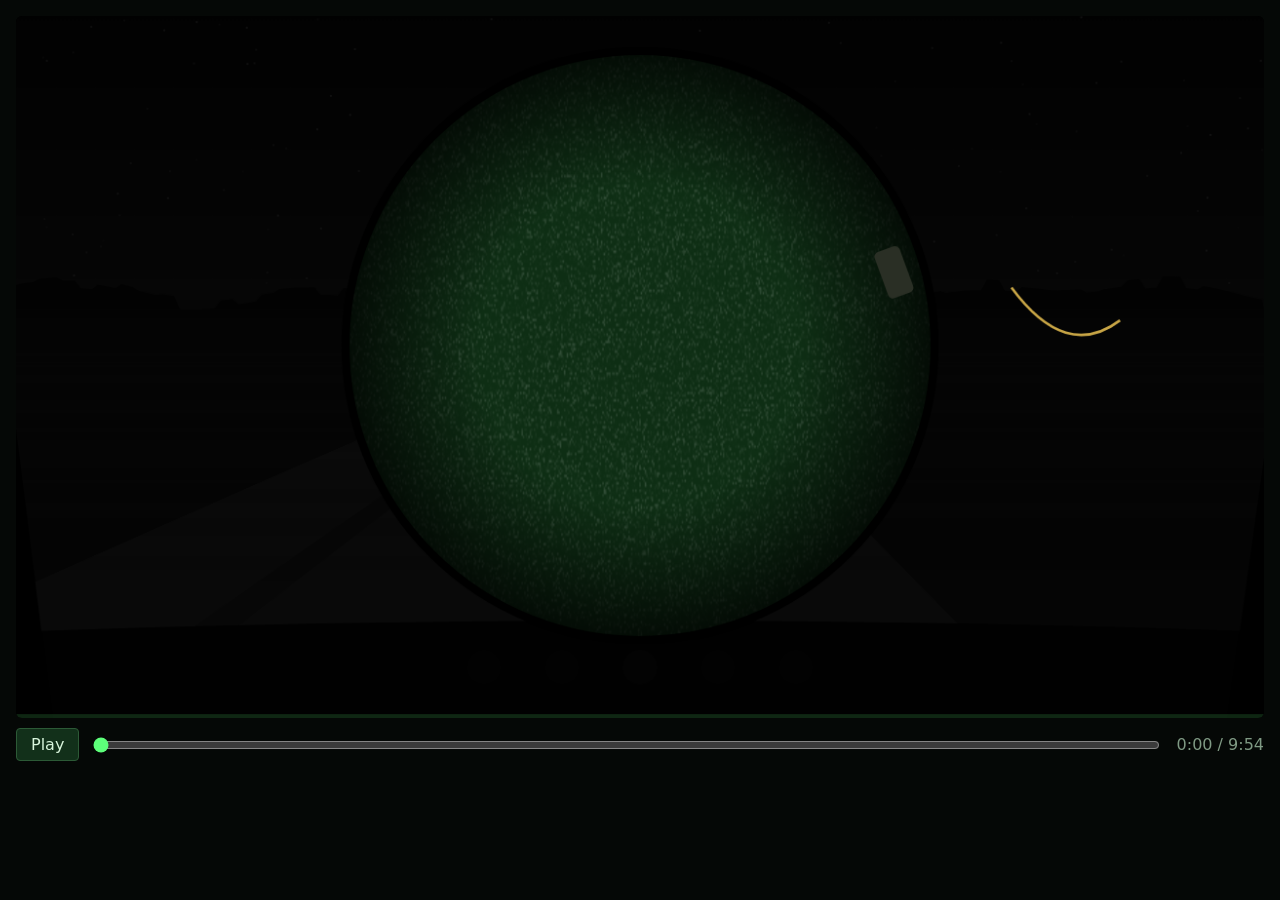
<file: sim/nvg-howto/index.html>
<!doctype html>
<html lang="en">
<head>
<meta charset="utf-8">
<meta name="viewport" content="width=device-width, initial-scale=1">
<title>NVG Mounting How-To</title>
<style>
  :root { --bg:#050806; --fg:#d8f5dc; --muted:#7f9a84; --accent:#5dff7a; }
  html,body { margin:0; background:var(--bg); color:var(--fg); font-family: Inter, "DejaVu Sans", system-ui, sans-serif; }
  #wrap { max-width:1280px; margin:0 auto; padding-block:16px; padding-left:max(16px, env(safe-area-inset-left, 0px)); padding-right:max(16px, env(safe-area-inset-right, 0px)); box-sizing:border-box; }
  canvas { width:100%; height:auto; display:block; background:#000; border-radius:6px; }
  #ctl { display:flex; gap:12px; align-items:center; margin-top:10px; }
  #ctl button { background:#12301a; color:var(--fg); border:1px solid #2c5a36; border-radius:4px; padding:6px 14px; font:inherit; cursor:pointer; }
  #ctl button:focus-visible, #ctl input:focus-visible { outline:2px solid var(--accent); outline-offset:2px; }
  #ctl input { flex:1; min-width:0; accent-color: var(--accent); }
  #tc { font-variant-numeric: tabular-nums; color:var(--muted); min-width:90px; text-align:right; }
  body.render #wrap { padding:0 !important; max-width:none; } body.render #ctl { display:none; } body.render canvas { border-radius:0; }
</style>
</head>
<body>
<div id="wrap">
  <canvas id="c" width="1280" height="720"></canvas>
  <div id="ctl"><button id="play">Play</button><input id="seek" type="range" min="0" max="300" step="0.01" value="0"><span id="tc">0:00</span></div>
  <audio id="aud" src="narration.m4a" preload="auto"></audio>
</div>
<script src="timeline.js"></script>
<script src="../engine.js"></script>
<script>
"use strict";
// ---------- helmet + mount + PVS-14 rig (side view, facing right) ----------
// o: mountIn, devIn (0..1 slide into place), flip (0 = in use, 1 = stowed up), sag (rad), wobble (rad, head),
//    strap (0 loose .. 1 tight), cw (counterweight 0..1), lanyard (0..1), power (bool), relief (px), height (px),
//    drop (0..1 device falling, caught by lanyard), hl: {shroud, mount, device, lanyard, cw, strap, knobs, eye}
function rig(cx, cy, s, o = {}) {
  const hl = o.hl || {}, mountIn = o.mountIn ?? 1, devIn = o.devIn ?? 1;
  ctx.save(); ctx.translate(cx, cy); ctx.scale(s, s); ctx.rotate(o.wobble || 0);
  const glowStroke = v => { if (!v) return; ctx.save(); ctx.strokeStyle = `rgba(93,255,122,${0.35 + 0.65 * v})`; ctx.lineWidth = 3 / s * 1.6; ctx.shadowColor = GREEN; ctx.shadowBlur = 14 * v; ctx.stroke(); ctx.restore(); };
  // neck + head
  ctx.fillStyle = '#2e362f'; ctx.fillRect(-28, 50, 52, 90);
  ctx.fillStyle = '#3a443b'; ctx.beginPath(); ctx.ellipse(0, 0, 68, 84, 0, 0, 7); ctx.fill();
  ctx.beginPath(); ctx.moveTo(62, -2); ctx.lineTo(80, 22); ctx.lineTo(60, 28); ctx.fill();       // nose
  ctx.fillStyle = '#d8e8da'; ctx.beginPath(); ctx.ellipse(50, -8, 7, 4.5, 0, 0, 7); ctx.fill();   // eye
  ctx.fillStyle = '#1b231e'; ctx.beginPath(); ctx.arc(53, -8, 2.6, 0, 7); ctx.fill();
  if (hl.eye) { ctx.beginPath(); ctx.arc(50, -8, 12, 0, 7); glowStroke(hl.eye); }
  // chin strap
  const st = o.strap ?? 1;
  ctx.strokeStyle = '#1e2318'; ctx.lineWidth = 6; ctx.beginPath(); ctx.moveTo(-62, 18); ctx.quadraticCurveTo(-10, 100 + (1 - st) * 40, 46, 64 + (1 - st) * 26); ctx.stroke();
  if (hl.strap) { ctx.beginPath(); ctx.moveTo(-62, 18); ctx.quadraticCurveTo(-10, 100 + (1 - st) * 40, 46, 64 + (1 - st) * 26); glowStroke(hl.strap); }
  // helmet
  ctx.fillStyle = '#56603f'; ctx.beginPath(); ctx.arc(0, -12, 94, Math.PI - 0.32, 2 * Math.PI - 0.32); ctx.closePath(); ctx.fill();
  ctx.fillStyle = '#4a5336'; ctx.fillRect(-94, -14, 186, 8);
  // counterweight
  const cw = o.cw ?? 1;
  if (cw > 0) { ctx.save(); ctx.globalAlpha = cw; ctx.translate(-92, -46); ctx.rotate(-0.35); ctx.fillStyle = '#2a2f25'; roundRect(-16, -24, 26, 48, 5); ctx.fill(); if (hl.cw) { roundRect(-16, -24, 26, 48, 5); glowStroke(hl.cw); } ctx.restore(); }
  // shroud on the helmet front
  ctx.save(); ctx.translate(70, -76); ctx.rotate(0.75); ctx.fillStyle = '#23281f'; roundRect(-16, -9, 32, 18, 4); ctx.fill(); if (hl.shroud) { roundRect(-16, -9, 32, 18, 4); glowStroke(hl.shroud); } ctx.restore();
  // mount + device, rotating about the pivot
  const px = 86 + (1 - mountIn) * 90, py = -64 - (1 - mountIn) * 34;
  const a = -(o.flip || 0) * 1.95 + (o.sag || 0) + (o.drop || 0) * 1.2;
  ctx.save(); ctx.translate(px, py); ctx.rotate(a);
  // mount body + arm
  ctx.fillStyle = '#2b3026'; roundRect(-10, -12, 26, 24, 5); ctx.fill(); if (hl.mount) { roundRect(-10, -12, 26, 24, 5); glowStroke(hl.mount); }
  const armL = 40 + (o.height || 0);
  ctx.fillStyle = '#353b2f'; ctx.fillRect(-4, 4, 12, armL); if (hl.mount) { ctx.beginPath(); ctx.rect(-4, 4, 12, armL); glowStroke(hl.mount); }
  ctx.fillStyle = '#9dbba2'; for (const [kx, ky] of [[3, 2], [2, armL - 6]]) { ctx.beginPath(); ctx.arc(kx, ky, 4, 0, 7); ctx.fill(); if (hl.knobs) { ctx.beginPath(); ctx.arc(kx, ky, 6, 0, 7); glowStroke(hl.knobs); } }
  // device (slides in from the front while devIn < 1; drops when o.drop)
  const dx = (1 - devIn) * 130 + (o.relief || 0), dy = armL + 4 + (o.drop || 0) * 30;
  ctx.save(); ctx.translate(dx, dy); if (o.devFade !== undefined) ctx.globalAlpha *= o.devFade;
  ctx.fillStyle = '#2f3a33'; roundRect(-26, 0, 104, 26, 9); ctx.fill();
  ctx.fillStyle = '#1b231e'; roundRect(-42, 3, 18, 20, 5); ctx.fill();            // eyepiece / eyecup
  ctx.fillStyle = '#1b231e'; roundRect(76, -3, 24, 32, 6); ctx.fill();            // objective
  ctx.fillStyle = o.caps ? '#4b5a4f' : '#4a7d6a'; ctx.fillRect(98, 0, 4, 26);
  ctx.fillStyle = '#26302a'; ctx.beginPath(); ctx.arc(30, 30, 9, 0, 7); ctx.fill(); // battery cap
  if (hl.device) { ctx.beginPath(); roundRect(-42, -3, 144, 34, 8); glowStroke(hl.device); }
  if (o.power && !(o.flip > 0.5)) { const g = ctx.createRadialGradient(-44, 13, 1, -44, 13, 26); g.addColorStop(0, 'rgba(125,255,145,0.9)'); g.addColorStop(1, 'rgba(125,255,145,0)'); ctx.fillStyle = g; ctx.fillRect(-72, -14, 56, 54); }
  const lan = o.lanyard ?? 1;
  ctx.restore(); ctx.restore();
  ctx.globalAlpha = 1;
  // lanyard from device to helmet side (drawn in head space)
  if (lan > 0) {
    const ca = Math.cos(a), sa = Math.sin(a), lx = 40 + (1 - devIn) * 130, ly = 40 + (o.height || 0) + 26 + (o.drop || 0) * 30;
    const ex = px + lx * ca - ly * sa, ey = py + lx * sa + ly * ca;
    ctx.globalAlpha = lan; ctx.strokeStyle = '#c9a646'; ctx.lineWidth = 2.5; ctx.beginPath(); ctx.moveTo(ex, ey); ctx.quadraticCurveTo((ex + 20) / 2, ey + 40 * (1 - (o.drop || 0)), 20, -30); ctx.stroke(); ctx.globalAlpha = 1;
    if (hl.lanyard) { ctx.beginPath(); ctx.moveTo(ex, ey); ctx.quadraticCurveTo((ex + 20) / 2, ey + 40 * (1 - (o.drop || 0)), 20, -30); glowStroke(hl.lanyard); }
  }
  ctx.restore();
}
function label(textS, x, y, tx, ty, a, col = '#eaffef') {
  if (a <= 0) return; ctx.globalAlpha = a; ctx.strokeStyle = 'rgba(157,255,176,0.7)'; ctx.lineWidth = 1.5; ctx.beginPath(); ctx.moveTo(x, y); ctx.lineTo(tx, ty); ctx.stroke();
  ctx.fillStyle = GREEN; ctx.beginPath(); ctx.arc(tx, ty, 4, 0, 7); ctx.fill(); ctx.globalAlpha = 1;
  ctx.font = `700 19px ${FONT}`; const w = ctx.measureText(textS).width + 22; const bx = x < tx ? x - w : x;
  ctx.globalAlpha = a; ctx.fillStyle = 'rgba(0,0,0,0.75)'; roundRect(bx, y - 18, w, 30, 6); ctx.fill(); ctx.globalAlpha = 1; text(textS, bx + 11, y + 4, 19, col, 700, 'left', a);
}
function checklist(x, y, items, t0s, size = 20, gap = 54, w = 470) {
  items.forEach((s, i) => { const a = reveal(t0s[i], 0.4); const yy = y + i * gap; ctx.globalAlpha = 0.25 + 0.75 * a; ctx.strokeStyle = '#3c7a4b'; ctx.lineWidth = 2; ctx.strokeRect(x, yy - 20, 28, 28); ctx.globalAlpha = 1;
    if (a > 0) { ctx.globalAlpha = a; check(x + 14, yy - 6, 24); ctx.globalAlpha = 1; } wrap(s, w, size, 500).forEach((l, k) => text(l, x + 44, yy + k * (size + 4), size, '#d8f5dc', 500, 'left', 0.35 + 0.65 * a)); });
}
// small "view through the tube" inset
function tubeInset(cx, cy, r, o = {}) {
  drawRoadWorld({ camZ: 6000 + LT * 5, yaw: o.yaw || 0 });
  ctx.save(); if (o.shiftY) ctx.translate(0, o.shiftY);
  composeNVG({ cx, cy, r, blur: o.blur || 0, noiseBlur: o.nblur || 0 });
  ctx.restore();
  if (o.cut) { ctx.save(); ctx.beginPath(); ctx.arc(cx, cy, r + 4, 0, 7); ctx.arc(cx, cy, Math.max(1, r * (1 - o.cut)), 0, 7, true); ctx.fillStyle = '#000'; ctx.fill('evenodd'); ctx.restore(); }
  ctx.strokeStyle = 'rgba(93,255,122,0.4)'; ctx.lineWidth = 2; ctx.beginPath(); ctx.arc(cx, cy, r + 6, 0, 7); ctx.stroke();
  if (o.label) text(o.label, cx, cy + r + 32, 16, '#9dbba2', 700, 'center');
}

// ---------- scenes ----------
const SCENES = {
  title(t, d) {
    drawRoadWorld({ camZ: 6000 + t * 7 });
    composeNVG({ gain: smooth(0, 2, t) });
    const a = smooth(0.6, 1.6, t) * (1 - smooth(d - 1.2, d - 0.2, t));
    ctx.globalAlpha = a * 0.85; ctx.fillStyle = '#000'; ctx.fillRect(0, 140, W, 330); ctx.globalAlpha = 1;
    ctx.globalAlpha = a; rig(1000, 310, 1.05, { power: true }); ctx.globalAlpha = 1;
    text('HOW-TO', 90, 240, 26, '#7dff8f', 700, 'left', a);
    text('Mounting Night Vision', 86, 316, 58, '#eaffef', 800, 'left', a);
    text('AN/PVS-14  ·  Mount check  ·  Your eyes  ·  Principles  ·  Quiz', 90, 366, 26, '#c9e8cd', 500, 'left', a);
    text('For drivers, ground guides, and crews', 90, 402, 20, '#88a98d', 500, 'left', a);
  },

  benefits(t, d) {
    const camZ = 6300 + t * 4, objs = [{ type: 'person', z: camZ + 30, x: 3.2 }, { type: 'truck', z: 6300 + 4 * 10 + 60, x: 1.4 }, { type: 'stake', z: camZ + 18, x: 4.6 }];
    drawRoadWorld({ camZ, objects: objs, illum: 0.8 });
    ctx.fillStyle = '#000'; ctx.fillRect(0, 0, W, H);
    composeUnaided({ rect: [40, 150, 560, 380], radius: 10, gain: 0.26 });
    composeNVG({ cx: 950, cy: 340, r: 210 });
    text('NAKED EYE', 320, 136, 18, '#c3cfe8', 800, 'center'); text('THROUGH PVS-14', 950, 116, 18, '#9dffb0', 800, 'center');
    const items = [['No white light needed', sStart(0) + 0.4], ['Terrain, obstacles, people', sStart(1) + 0.4], ['Light discipline · IR markers', sStart(1) + 3.0], ['Other eye free for mirrors', sStart(2) + 0.6]];
    items.forEach(([s, at], i) => tag(s, i < 2 ? 320 : 950, 580 + (i % 2) * 0 - 0, GREEN, reveal(at) * (1 - reveal(i % 2 === 0 ? items[i + 1][1] : 999)), 15));
  },

  parts(t, d) {
    mapBG();
    const hl = { shroud: reveal(sStart(1)) * (1 - reveal(sStart(2))), mount: reveal(sStart(2)) * (1 - reveal(sStart(3))), device: reveal(sStart(2) + 1.5) * (1 - reveal(sStart(3))), lanyard: reveal(sStart(3)) * (1 - reveal(sStart(3) + 2.5)), cw: reveal(sStart(3) + 2.5) };
    rig(560, 380, 1.9, { hl });
    label('Helmet shroud (front bracket)', 380, 150, 560 + 70 * 1.9 - 10, 380 - 76 * 1.9, reveal(sStart(1) + 0.3));
    label('Helmet mount', 860, 170, 560 + 92 * 1.9, 380 - 60 * 1.9, reveal(sStart(2) + 0.2));
    label('AN/PVS-14', 980, 300, 560 + 150 * 1.9, 380 - 12 * 1.9, reveal(sStart(2) + 1.5));
    label('Lanyard', 900, 470, 560 + 60 * 1.9, 380 - 8 * 1.9 + 60, reveal(sStart(3) + 0.3));
    label('Counterweight', 200, 300, 560 - 92 * 1.9, 380 - 46 * 1.9, reveal(sStart(3) + 2.5));
  },

  inspect(t, d) {
    mapBG();
    const hl = { shroud: reveal(sStart(1)) * (1 - reveal(sStart(2))), mount: reveal(sStart(2)) * (1 - reveal(sStart(3))), knobs: reveal(sStart(3)) * (1 - reveal(sStart(4))), device: reveal(sStart(4)) };
    rig(300, 380, 1.55, { hl });
    panel(620, 130, 620, 400); text('Inspect before you mount', 650, 172, 22, '#eaffef', 800);
    checklist(650, 230, ['Shroud screws tight, no cracks', 'Mount: no cracks, bends, or worn lock points', 'Every adjustment knob moves and locks', 'PMCS on the PVS-14'], [sStart(1) + 0.5, sStart(2) + 0.5, sStart(3) + 0.5, sStart(4) + 0.4], 20, 70, 500);
  },

  mount(t, d) {
    mapBG();
    const inT = smooth(sStart(1), sStart(1) + 1.6, t);
    const tug = t > sStart(2) && t < sStart(2) + 1.6 ? Math.sin((t - sStart(2)) * 18) * 0.04 : 0;
    rig(520, 380, 2.0, { mountIn: inT, devIn: 0, lanyard: 0, hl: { mount: 1, shroud: 1 - inT }, sag: tug });
    if (inT >= 1) tag('CLICK — LOCKED', 900, 170, GREEN, reveal(sStart(1) + 1.6, 0.2) * (1 - reveal(sStart(2), 0.2)), 22);
    tag('PULL TEST: NO MOVEMENT ✓', 900, 170, GREEN, reveal(sStart(2) + 1.0), 20);
    tag('MOVES OR COMES OUT = NOT LOCKED', 900, 560, RED, reveal(sStart(3)), 18);
  },

  device(t, d) {
    mapBG();
    const inT = smooth(sStart(0) + 0.6, sStart(0) + 2.6, t), lan = reveal(sStart(1) + 0.8, 0.6);
    const tug = t > sStart(0) + 3 && t < sStart(0) + 4.4 ? Math.sin(t * 18) * 0.035 : 0;
    rig(500, 360, 2.0, { devIn: inT, lanyard: lan, sag: tug, hl: { device: 1 - reveal(sStart(1)), lanyard: lan } });
    tag('LOCKED · PULL TESTED ✓', 900, 170, GREEN, reveal(sStart(0) + 4.4), 20);
    tag('LANYARD ON — EVERY TIME', 900, 600, AMBER, lan, 20);
  },

  fit(t, d) {
    mapBG();
    const st = smooth(sStart(0) + 0.8, sStart(0) + 2.6, t), cw = reveal(sStart(2) + 0.5, 0.6);
    const loose = t > sStart(1) - 0.2 && t < sStart(2) ? 1 : 0;
    const wob = loose ? Math.sin(t * 7) * 0.05 : 0;
    rig(480, 380, 1.9, { strap: loose ? 0.2 : st, wobble: wob, cw, hl: { strap: 1 - cw, cw } });
    tubeInset(1000, 330, 170, { shiftY: loose ? Math.sin(t * 7) * 40 : 0, label: loose ? 'loose helmet = moving image' : 'steady image' });
    tag('CHIN STRAP + RETENTION TIGHT', 480, 120, GREEN, reveal(sStart(0) + 2.6) * (1 - loose), 18);
    tag('LOOSE HELMET', 480, 120, RED, loose, 18);
    tag('COUNTERWEIGHT ON', 480, 120, GREEN, cw, 18);
  },

  adjust(t, d) {
    mapBG();
    const flip = 1 - smooth(sStart(0) + 0.2, sStart(0) + 1.8, t);
    const hAdj = lerp(-14, 0, smooth(sStart(2) + 0.2, sStart(2) + 1.6, t));
    const rel = lerp(30, 0, smooth(sStart(2) + 2.0, sStart(2) + 3.6, t));
    const tilt = lerp(0.12, 0, smooth(sStart(3) + 0.2, sStart(3) + 1.2, t));
    rig(430, 380, 1.9, { flip, height: hAdj, relief: rel, sag: tilt, power: flip < 0.2, hl: { eye: reveal(sStart(1)) * (1 - reveal(sStart(2))), knobs: reveal(sStart(2)) } });
    const cut = flip > 0.3 ? 1 : clamp(rel / 30 * 0.45 + Math.abs(hAdj) / 14 * 0.2, 0, 0.9);
    ctx.save(); ctx.translate(1000, 330); ctx.rotate(tilt * 1.5); ctx.translate(-1000, -330);
    tubeInset(1000, 330, 170, { cut });
    ctx.restore();
    text(cut > 0.05 ? 'partial circle — adjust' : 'full circle, level image ✓', 1000, 540, 17, cut > 0.05 ? AMBER : GREEN, 800, 'center');
    tag('HEIGHT', 160, 200, '#c9e8cd', reveal(sStart(2) + 0.1) * (1 - reveal(sStart(2) + 1.8)), 16);
    tag('IN / OUT (EYE RELIEF)', 200, 200, '#c9e8cd', reveal(sStart(2) + 1.9) * (1 - reveal(sStart(3))), 16);
    tag('TILT LEVEL', 160, 200, '#c9e8cd', reveal(sStart(3)), 16);
  },

  focus(t, d) {
    mapBG();
    const di = smooth(sStart(1) + 0.5, sEnd(1) - 0.5, t), ob = smooth(sStart(2) + 0.6, sEnd(2) - 0.5, t);
    rig(330, 380, 1.6, { power: t > sStart(0) + 1, hl: { knobs: 0, device: reveal(sStart(0)) * (1 - reveal(sStart(1))) } });
    tubeInset(930, 320, 220, { blur: lerp(lerp(7, 5.5, di), 0, ob), nblur: lerp(4, 0, di) });
    text('1 · Diopter (eyepiece)', 330, 140, 18, t > sStart(1) && t < sStart(2) ? GREEN : '#9dbba2', 800, 'center');
    text('2 · Objective focus', 330, 168, 18, t > sStart(2) && t < sStart(3) ? GREEN : '#9dbba2', 800, 'center');
    tag('GLASSES / INSERTS ON WHILE FOCUSING', 640, 92, AMBER, reveal(sStart(3)), 16);
  },

  shake(t, d) {
    mapBG();
    const bad = t > sStart(2) ? 1 : 0;
    const wob = Math.sin(t * 6) * 0.12 * smooth(sStart(0) + 0.5, sStart(0) + 1, t);
    rig(430, 380, 1.9, { wobble: wob, sag: bad ? 0.18 + Math.sin(t * 6) * 0.12 : 0, power: true });
    tubeInset(1000, 330, 170, { shiftY: bad ? Math.sin(t * 6) * 60 : 0, yaw: bad ? 0 : wob * 0.4 });
    tag(bad ? 'IMAGE JUMPS — FIX BEFORE DRIVING' : 'IMAGE STEADY · NO SAG ✓', 1000, 560, bad ? RED : GREEN, reveal(sStart(1)), 18);
  },

  loose(t, d) {
    mapBG();
    const fall = smooth(sStart(2) + 0.4, sStart(2) + 1.2, t);
    const sag = 0.22 + Math.sin(t * 5) * 0.14 * (1 - fall);
    rig(430, 360, 1.9, { sag, drop: fall, power: fall < 0.5, lanyard: 1, wobble: Math.sin(t * 5) * 0.04, hl: { lanyard: fall } });
    tubeInset(1000, 330, 170, { shiftY: Math.sin(t * 5) * 70 * (1 - fall), yaw: Math.sin(t * 3) * 0.1 });
    if (fall > 0.5) { ctx.fillStyle = 'rgba(0,0,0,0.85)'; ctx.beginPath(); ctx.arc(1000, 330, 176, 0, 7); ctx.fill(); text('NO IMAGE', 1000, 338, 24, RED, 800, 'center'); }
    tag('BOUNCING IMAGE · NECK STRAIN', 640, 92, RED, reveal(sStart(1)) * (1 - fall), 18);
    tag('DEVICE FALLS — LANYARD CATCHES IT', 640, 92, AMBER, fall, 18);
  },

  eyes(t, d) {
    mapBG();
    const cards = [['Eye strain, fatigue, headaches', 'from long use', sStart(1)], ['Less detail, poor depth', 'through the tube', sStart(2)], ['Two different images', 'one eye aided, one not — takes effort', sStart(3)], ['Colors look shifted', 'for a short time after removal', sStart(4)], ['Aided eye night-blind', 'needs time to adapt after removal', sStart(4) + 2.5]];
    cards.forEach(([h, s2, at], i) => { const a = reveal(at + 0.2, 0.5); const col = i % 2, row = Math.floor(i / 2); const x = i === 4 ? 360 : 60 + col * 600, y = 120 + row * 150; ctx.globalAlpha = a; panel(x, y, 560, 120); ctx.globalAlpha = 1; text(h, x + 28, y + 50, 24, '#eaffef', 800, 'left', a); text(s2, x + 28, y + 86, 17, '#9dbba2', 600, 'left', a);
      if (i === 3 && a > 0) { ctx.globalAlpha = a; ctx.fillStyle = '#e8b7c8'; roundRect(x + 470, y + 30, 60, 60, 8); ctx.fill(); ctx.globalAlpha = 1; } });
    tag('NORMALLY TEMPORARY', 640, 92 + 0, GREEN, reveal(sStart(5)), 18);
  },

  protect(t, d) {
    mapBG();
    panel(60, 110, 740, 450); text('Protect your eyes', 90, 152, 24, '#eaffef', 800);
    checklist(90, 214, ['Take breaks · follow the rest plan', 'Keep the eyecup clean; clean it before sharing', 'Never look at a laser — NVDs do not protect your eyes', 'Report lasting eye pain, blurred vision, or headaches to medical'], [sStart(1) + 0.3, sStart(2) + 0.3, sStart(3) + 0.3, sStart(4) + 0.3], 20, 80, 640);
    const la = reveal(sStart(3), 0.4);
    if (la > 0) { ctx.globalAlpha = la; panel(860, 200, 360, 240, 'rgba(40,6,6,0.9)', 'rgba(255,77,77,0.6)'); ctx.fillStyle = RED; ctx.beginPath(); ctx.moveTo(1040, 250); ctx.lineTo(1100, 350); ctx.lineTo(980, 350); ctx.closePath(); ctx.fill(); ctx.globalAlpha = 1; text('!', 1040, 338, 60, '#1a0000', 900, 'center', la); text('LASER HAZARD', 1040, 400, 22, RED, 900, 'center', la); }
  },

  stow(t, d) {
    mapBG();
    const flip = smooth(sStart(0) + 0.3, sStart(0) + 1.8, t), out = smooth(sStart(1) + 0.5, sStart(1) + 2.2, t);
    rig(400, 380, 1.8, { flip: out > 0 ? 1 : flip, devIn: 1 - out * 0.45, devFade: 1 - out, power: flip < 0.4, caps: out > 0.3, lanyard: 1 - out });
    panel(760, 140, 480, 380); text('Stow / remove', 790, 182, 22, '#eaffef', 800);
    checklist(790, 240, ['Flip up · turn off', 'Unlock from the mount', 'Lens caps on', 'Battery out for storage', 'Account for it · turn in per SOP'], [sStart(0) + 1.8, sStart(1) + 0.5, sStart(1) + 2.0, sStart(1) + 3.2, sStart(2) + 0.3], 20, 56, 400);
  },

  // ---------- principles of night vision ----------
  p_vision(t, d) {
    mapBG();
    const cards = [['Depth perception', 'judging height and distance', sStart(2) + 0.3], ['Night vision techniques', 'efficiency in night operations', sStart(2) + 2.6], ['Visual acuity', 'identifying terrain features and obstacles', sStart(2) + 5.0]];
    text('Vision: your most important sense while driving', 640, 170, 28, '#eaffef', 800, 'center', reveal(sStart(1)));
    cards.forEach(([h, s2, at], i) => { const a = reveal(at, 0.5), x = 70 + i * 390; ctx.globalAlpha = a; panel(x, 240, 360, 220); ctx.globalAlpha = 1; text(h, x + 180, 330, 27, GREEN, 800, 'center', a); wrap(s2, 300, 19, 500).forEach((l, k) => text(l, x + 180, 380 + k * 26, 19, '#c9e8cd', 500, 'center', a)); });
  },

  p_eye(t, d) {
    mapBG();
    const ex = 560, ey = 360, R = 170;
    // eyeball
    ctx.fillStyle = '#1c2a20'; ctx.beginPath(); ctx.arc(ex, ey, R, 0, 7); ctx.fill();
    ctx.strokeStyle = '#4b6a52'; ctx.lineWidth = 4; ctx.stroke();
    // retina (back = left)
    const hlR = reveal(sStart(3)) * (1 - reveal(sStart(4) + 1.5));
    ctx.strokeStyle = hlR ? `rgba(255,140,120,${0.6 + 0.4 * hlR})` : '#8c4a44'; ctx.lineWidth = 9; ctx.beginPath(); ctx.arc(ex, ey, R - 8, Math.PI * 0.62, Math.PI * 1.38); ctx.stroke();
    // optic nerve
    ctx.fillStyle = '#5a4a3a'; ctx.beginPath(); ctx.moveTo(ex - R + 10, ey - 22); ctx.lineTo(ex - R - 120, ey - 30); ctx.lineTo(ex - R - 120, ey + 30); ctx.lineTo(ex - R + 10, ey + 22); ctx.fill();
    // cornea (front bulge, right)
    ctx.strokeStyle = `rgba(190,230,255,${0.5 + 0.5 * reveal(sStart(1)) * (1 - reveal(sStart(2)))})`; ctx.lineWidth = 5; ctx.beginPath(); ctx.arc(ex + R - 40, ey, 75, -1.0, 1.0); ctx.stroke();
    // iris (two blades) + pupil gap
    ctx.fillStyle = '#4c7ab0'; ctx.fillRect(ex + R - 52, ey - 78, 12, 52); ctx.fillRect(ex + R - 52, ey + 26, 12, 52);
    // lens
    ctx.fillStyle = 'rgba(200,230,210,0.55)'; ctx.beginPath(); ctx.ellipse(ex + R - 80, ey, 22, 52, 0, 0, 7); ctx.fill();
    // light ray: object (upright arrow) -> pupil -> lens -> retina (inverted)
    const k = smooth(sStart(2), sStart(3) + 3, t);
    ctx.strokeStyle = AMBER; ctx.lineWidth = 3; ctx.setLineDash([8, 6]);
    const src = [[1180, ey - 80], [1180, ey + 80]], hit = [[ex - R + 12, ey + 60], [ex - R + 12, ey - 60]];
    for (let i = 0; i < 2; i++) { ctx.beginPath(); ctx.moveTo(src[i][0], src[i][1]); const mx = ex + R - 80, my = ey; const p1 = Math.min(1, k * 2), p2 = clamp(k * 2 - 1, 0, 1); ctx.lineTo(lerp(src[i][0], mx, p1), lerp(src[i][1], my, p1)); if (p2 > 0) ctx.lineTo(lerp(mx, hit[i][0], p2), lerp(my, hit[i][1], p2)); ctx.stroke(); }
    ctx.setLineDash([]);
    ctx.fillStyle = AMBER; ctx.fillRect(1176, ey - 80, 8, 160); ctx.beginPath(); ctx.moveTo(1160, ey - 70); ctx.lineTo(1180, ey - 100); ctx.lineTo(1200, ey - 70); ctx.fill();
    if (k > 0.95) { ctx.fillStyle = 'rgba(255,191,60,0.9)'; ctx.fillRect(ex - R + 20, ey - 60, 6, 120); ctx.beginPath(); ctx.moveTo(ex - R + 13, ey + 52); ctx.lineTo(ex - R + 23, ey + 72); ctx.lineTo(ex - R + 33, ey + 52); ctx.fill(); }
    // labels
    label('Cornea — clear, protective front', 900, 190, ex + R - 2, ey - 50, reveal(sStart(1) + 0.3));
    label('Pupil — where light enters', 960, 560 - 40, ex + R - 46, ey, reveal(sStart(2) + 0.2));
    label('Iris — colored part, controls light', 820, 120, ex + R - 46, ey - 70, reveal(sStart(2) + 2.0));
    label('Lens — focuses the light', 760, 600 - 30, ex + R - 80, ey + 40, reveal(sStart(3) + 0.2));
    label('Retina — image formed here', 400, 170, ex - R + 30, ey - 90, reveal(sStart(3) + 1.6));
    label('Brain turns it right way up', 330, 470, ex - R - 100, ey + 20, reveal(sStart(4) + 0.5));
  },

  p_types(t, d) {
    mapBG();
    // eye chart
    const a0 = reveal(sStart(0) + 0.3);
    ctx.globalAlpha = a0; panel(70, 130, 300, 400, '#e9e4d2', '#9c9478'); ctx.globalAlpha = 1;
    ['E', 'F P', 'T O Z', 'L P E D', 'P E C F D'].forEach((r, i) => text(r, 220, 200 + i * 62, 54 - i * 9, '#2b2a22', 800, 'center', a0));
    text('Visual acuity: each eye, standard chart', 220, 560, 16, '#c9e8cd', 700, 'center', a0);
    const types = [['PHOTOPIC', 'daylight', '#ffd76a', sStart(1)], ['MESOPIC', 'dawn · dusk · mid-light', '#c9a6ff', sStart(3)], ['SCOTOPIC', 'darkness', '#8fb7ff', sStart(2)]];
    types.forEach(([h, s2, col, at], i) => { const a = reveal(at + 0.2, 0.5), x = 420 + i * 270; ctx.globalAlpha = a; panel(x, 200, 250, 260); ctx.globalAlpha = 1;
      ctx.globalAlpha = a; ctx.fillStyle = col; ctx.beginPath(); if (i === 0) ctx.arc(x + 125, 280, 34, 0, 7); else if (i === 1) { ctx.arc(x + 125, 290, 34, Math.PI, 0); ctx.fillRect(x + 80, 290, 90, 4); } else { ctx.arc(x + 125, 280, 34, 0, 7); } ctx.fill(); if (i === 2) { ctx.fillStyle = '#0f1a12'; ctx.beginPath(); ctx.arc(x + 140, 270, 30, 0, 7); ctx.fill(); } ctx.globalAlpha = 1;
      text(h, x + 125, 370, 26, col, 900, 'center', a); text(s2, x + 125, 410, 17, '#c9e8cd', 600, 'center', a); });
  },

  p_adapt(t, d) {
    mapBG();
    const gx = 90, gy = 430, gw = 520, gh = 260, Tm = 50;
    ctx.strokeStyle = '#3c7a4b'; ctx.lineWidth = 2; ctx.beginPath(); ctx.moveTo(gx, gy - gh); ctx.lineTo(gx, gy); ctx.lineTo(gx + gw, gy); ctx.stroke();
    for (let m = 0; m <= 50; m += 10) text(m + ' min', gx + m / Tm * gw, gy + 22, 13, '#9dbba2', 600, 'center');
    ctx.fillStyle = 'rgba(93,255,122,0.12)'; ctx.fillRect(gx + 30 / Tm * gw, gy - gh, 15 / Tm * gw, gh);
    text('30–45 min: maximum', gx + 37.5 / Tm * gw, gy - gh - 10, 15, GREEN, 800, 'center');
    const cur = smooth(0.3, sEnd(0), t) * Tm; ctx.strokeStyle = GREEN; ctx.lineWidth = 4; ctx.beginPath();
    for (let m = 0; m <= cur; m += 0.25) { const x = gx + m / Tm * gw, y = gy - (1 - Math.exp(-m / 11)) * gh * 0.97; m ? ctx.lineTo(x, y) : ctx.moveTo(x, y); } ctx.stroke();
    text('Dark adaptation', gx, gy - gh - 10, 16, '#c9e8cd', 700);
    // flash drill
    const fa = reveal(sStart(1), 0.4); if (fa <= 0) return;
    ctx.globalAlpha = fa; panel(680, 130, 540, 420); ctx.globalAlpha = 1;
    text('Flash expected?', 950, 172, 22, '#eaffef', 800, 'center', fa);
    text('Known direction → turn the vehicle away', 950, 212, 18, '#c9e8cd', 600, 'center', fa);
    const ub = reveal(sStart(2), 0.4);
    text('Unknown direction → close one eye', 950, 250, 18, AMBER, 700, 'center', ub);
    const flash = t > sStart(2) + 1.2 && t < sStart(2) + 2.2;
    if (flash) { ctx.fillStyle = 'rgba(255,255,230,0.35)'; ctx.fillRect(680, 130, 540, 420); }
    const eye = (x, closed, lab, col) => { ctx.fillStyle = '#d8e8da'; ctx.beginPath(); ctx.ellipse(x, 380, 60, closed ? 6 : 34, 0, 0, 7); ctx.fill(); if (!closed) { ctx.fillStyle = '#2f5a3a'; ctx.beginPath(); ctx.arc(x, 380, 20, 0, 7); ctx.fill(); ctx.fillStyle = '#000'; ctx.beginPath(); ctx.arc(x, 380, flash ? 4 : 11, 0, 7); ctx.fill(); } text(lab, x, 460, 16, col, 800, 'center', ub); };
    if (ub > 0) { ctx.globalAlpha = ub; eye(840, false, flash ? 'dazzled' : 'open', flash ? RED : '#c9e8cd'); eye(1060, t < sStart(3), t < sStart(3) ? 'closed — protected' : 'opens: night vision kept', GREEN); ctx.globalAlpha = 1; }
  },

  p_robbers(t, d) {
    mapBG();
    const cards = [['Night myopia', 'blurred vision at night — special lenses CAN be prescribed', sStart(0) + 0.2], ['Night driving', 'more tiring and stressful than day driving', sStart(1) + 0.2], ['Self-imposed stress', 'smoking alone: about 20% less night vision', sStart(2) + 0.2]];
    cards.forEach(([h, s2, at], i) => { const a = reveal(at, 0.5), x = 70 + i * 390; ctx.globalAlpha = a; panel(x, 180, 360, 300); ctx.globalAlpha = 1; text(h, x + 180, 260, 27, i === 2 ? AMBER : '#eaffef', 800, 'center', a); wrap(s2, 300, 19, 500).forEach((l, k) => text(l, x + 180, 320 + k * 26, 19, '#c9e8cd', 500, 'center', a)); });
    const sa = reveal(sStart(3), 0.4); if (sa > 0) { text('−20%', 70 + 2 * 390 + 180, 450, 44, RED, 900, 'center', sa); }
  },

  p_scan(t, d) {
    const s1 = sStart(1), yaw = t < s1 ? 0.5 * Math.sin((t - 0.5) * 0.9) * smooth(0.5, 1.2, t) : 0;
    drawRoadWorld({ camZ: 7300 + t * 3, yaw, objects: [{ type: 'person', z: 7300 + 3 * 6 + 20, x: 7 }, { type: 'truck', z: 7300 + 60, x: -8 }] });
    composeNVG({});
    tag('SLOW, REGULAR: RIGHT ↔ LEFT', 640, 92, GREEN, reveal(0.5) * (1 - reveal(s1, 0.3)), 20);
    const a = reveal(s1 + 0.2, 0.5); if (a > 0) { ctx.globalAlpha = a * 0.85; ctx.fillStyle = '#000'; ctx.fillRect(0, 0, W, H); ctx.globalAlpha = 1;
      // branch-to-branch
      ctx.strokeStyle = '#6b5a3a'; ctx.lineWidth = 14; ctx.lineCap = 'round'; ctx.beginPath(); ctx.moveTo(250, 300); ctx.lineTo(560, 330); ctx.moveTo(720, 280); ctx.lineTo(1040, 250); ctx.stroke();
      const k = smooth(s1 + 1.5, sStart(2) + 2.5, t), x = lerp(520, 760, k), y = 330 - Math.sin(k * Math.PI) * 90 + 20;
      ctx.fillStyle = '#c9a87a'; ctx.beginPath(); ctx.arc(x, y + 10, 18, 0, 7); ctx.fill(); ctx.strokeStyle = '#c9a87a'; ctx.lineWidth = 6; ctx.beginPath(); ctx.moveTo(x, y); ctx.lineTo(lerp(x, 740, 0.5), y - 40); ctx.stroke();
      text('Depth perception: knowing exactly where things are in space', 640, 470, 24, '#eaffef', 800, 'center', a); }
  },

  p_light(t, d) {
    const camZ = 7600 + t * 5;
    ctx.fillStyle = '#000'; ctx.fillRect(0, 0, W, H);
    drawRoadWorld({ camZ, illum: 1 });
    composeNVG({ cx: 330, cy: 330, r: 230, noise: 0.12 });
    const bad = reveal(sStart(1), 0.6);
    drawRoadWorld({ camZ, illum: lerp(1, 0.4, bad), fog: bad > 0.5 ? 90 : 0 });
    composeNVG({ cx: 950, cy: 330, r: 230, noise: lerp(0.12, 0.4, bad), blur: 0.8 * bad });
    ctx.fillStyle = '#f4f1d0'; ctx.beginPath(); ctx.arc(520, 130, 26, 0, 7); ctx.fill();
    text('MOON: greatest ambient light', 330, 600, 19, '#9dffb0', 800, 'center');
    ctx.globalAlpha = 0.5 + 0.5 * bad; ctx.fillStyle = '#f4f1d0'; ctx.beginPath(); ctx.arc(1140, 130, 26, 0, 7); ctx.fill(); ctx.fillStyle = '#6a6f78'; ctx.beginPath(); ctx.ellipse(1140, 142, 60 * bad + 1, 20 * bad + 1, 0, 0, 7); ctx.fill(); ctx.globalAlpha = 1;
    text('CLOUDS · DEW · SMOKE · HAZE', 950, 600, 19, AMBER, 800, 'center', bad);
  },

  // ---------- knowledge check ----------
  quizintro(t, d) {
    mapBG();
    const a = reveal(0.3, 0.6);
    text('KNOWLEDGE CHECK', 640, 260, 54, GREEN, 900, 'center', a);
    text('Principles of Night Vision · TC 21-305-2 · Quiz 721-500-01.5', 640, 320, 22, '#c9e8cd', 600, 'center', a);
    text('14 questions · answer before the reveal · pause the video if you need more time', 640, 380, 18, '#9dbba2', 600, 'center', reveal(1.5));
  },

  quiz(t, d) {
    mapBG();
    const sc = SC, letters = 'abcdef', multi = sc.correct.length > 1;
    const revealT = sStart(1), shown = t >= revealT - 0.1;
    panel(50, 100, 1180, 470);
    text(`QUESTION ${sc.num} OF 14`, 80, 140, 16, GREEN, 900);
    let y = 182; const qw = 1110;
    sc.q.split('\n').forEach(par => { wrap(par, qw, 23, 600).forEach(l => { text(l, 80, y, 23, '#eaffef', 600); y += 31; }); });
    y += 14;
    const colW = multi ? 560 : 1100;
    sc.choices.forEach((c, i) => { const L = letters[i], ok = sc.correct.includes(L); const ls = wrap(c, colW - 60, 21, 500);
      if (shown && ok) { ctx.fillStyle = 'rgba(93,255,122,0.16)'; roundRect(76, y - 25, colW, ls.length * 28 + 10, 6); ctx.fill(); ctx.strokeStyle = GREEN; ctx.lineWidth = 2; ctx.stroke(); }
      ls.forEach((l, k) => text(l, 96, y + k * 28, 21, shown && ok ? '#eaffef' : '#c9e8cd', shown && ok ? 800 : 500)); y += ls.length * 28 + 12; });
    if (multi && shown) {
      const bx = 680, by = Math.max(182 + 31 * 2, y - 40 - sc.correct.length * 34);
      const a = reveal(revealT, 0.3); ctx.globalAlpha = a; panel(bx, by - 34, 520, sc.correct.length * 34 + 40, 'rgba(10,40,18,0.95)', 'rgba(93,255,122,0.6)'); ctx.globalAlpha = 1;
      sc.correct.forEach((L, i) => text(`Blank ${i + 1}:  ${sc.choices[letters.indexOf(L)]}`, bx + 20, by + i * 34, 20, '#eaffef', 700, 'left', a));
    }
    if (!shown && t > sEnd(0)) {   // think-time countdown
      const k = clamp((t - sEnd(0)) / (revealT - sEnd(0)), 0, 1), cx = 1170, cy = 520;
      ctx.strokeStyle = '#1c3b24'; ctx.lineWidth = 8; ctx.beginPath(); ctx.arc(cx, cy, 30, 0, 7); ctx.stroke();
      ctx.strokeStyle = AMBER; ctx.beginPath(); ctx.arc(cx, cy, 30, -Math.PI / 2, -Math.PI / 2 + (1 - k) * Math.PI * 2); ctx.stroke();
      text(String(Math.ceil((1 - k) * (revealT - sEnd(0)))), cx, cy + 10, 26, AMBER, 900, 'center');
    }
    if (shown) tag(`ANSWER: ${sc.correct.map(c => c.toUpperCase()).join(', ')}`, 1080, 528, GREEN, reveal(revealT, 0.25), 18);
  },

  summary(t, d) {
    mapBG();
    const items = ['Inspect shroud and mount', 'Lock mount, pull test', 'Lock device, pull test', 'Lanyard on', 'Helmet tight + counterweight', 'Adjust: full circle, level', 'Diopter, then objective', 'Shake test', 'Never drive with a loose mount', 'Protect your eyes', 'Know night-vision principles', 'Stow and account for it'];
    panel(60, 80, 1160, 560); text('NVG MOUNTING', 90, 138, 36, GREEN, 900);
    const s0 = sStart(1), span = sEnd(SC.sentences.length - 1) - s0;
    items.forEach((s, i) => { const col = i < 6 ? 0 : 1, row = i < 6 ? i : i - 6; const x = 100 + col * 560, y = 200 + row * 70; const a = reveal(s0 + i * span / items.length, 0.35); if (a > 0) { ctx.globalAlpha = a; (i === 8 ? cross : check)(x + 8, y - 9, 30); ctx.globalAlpha = 1; } text(s, x + 40, y, 23, '#eaffef', 600, 'left', a); });
  },

  end(t, d) {
    drawRoadWorld({ camZ: 7000 + t * 6 });
    composeNVG({ gain: 1 - smooth(d - 3, d, t) });
    ctx.globalAlpha = 0.75; ctx.fillStyle = '#000'; ctx.fillRect(0, 0, W, H); ctx.globalAlpha = 1;
    const a = reveal(0.3, 0.8) * (1 - smooth(d - 1.5, d, t));
    text('Mount it right. Own the night.', 640, 280, 46, '#eaffef', 800, 'center', a);
    const refs = ['AN/PVS-14 operator TM  ·  Helmet mount operator TM', 'TC 21-305-2  — Training Program for Night Vision Goggle Driving Operations', 'Unit SOP  ·  Report eye problems to medical'];
    refs.forEach((s, i) => text(s, 640, 360 + i * 36, 20, '#c9e8cd', 500, 'center', a * reveal(1.0 + i * 0.4)));
    text('Training aid only. Always verify against the current publications and your unit SOP.', 640, 520, 16, '#7f9a84', 500, 'center', a * reveal(2.5));
  },
};
startPlayer();
</script>
</body>
</html>
</file>
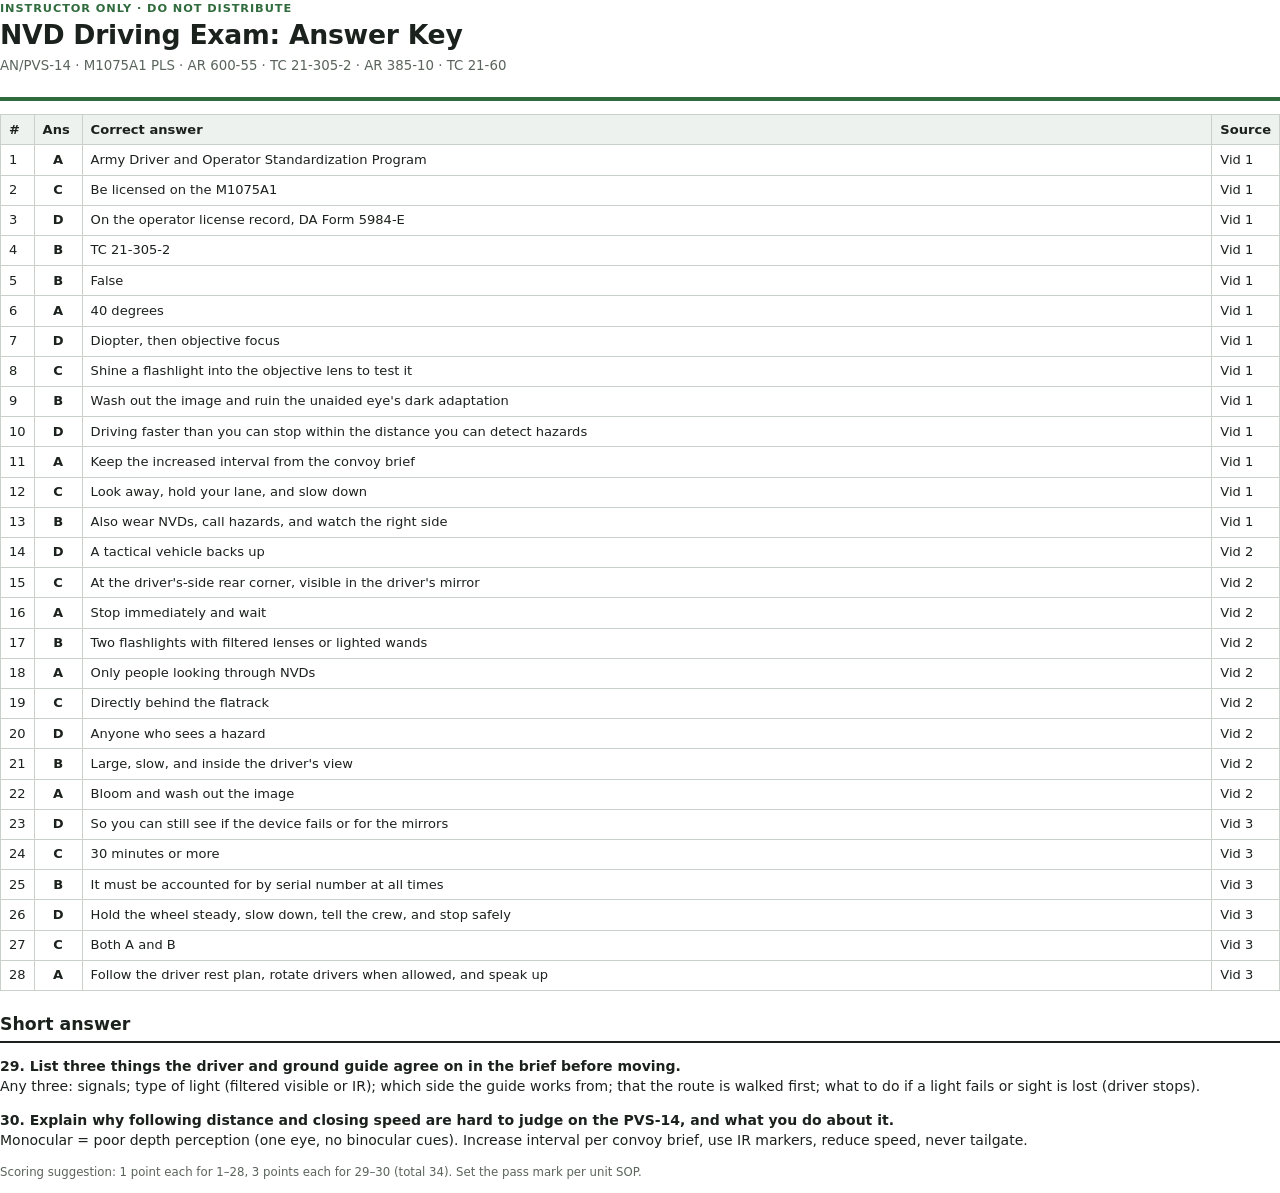
<file: class/src/answer_key.html>
<!doctype html><html><head><meta charset="utf-8"><title>NVD Driving Exam: Answer Key</title><link rel="stylesheet" href="style.css"></head><body>
<div class="hdr"><div><div class="tag">Instructor Only · Do Not Distribute</div><h1>NVD Driving Exam: Answer Key</h1><div class="sub">AN/PVS-14 · M1075A1 PLS · AR 600-55 · TC 21-305-2 · AR 385-10 · TC 21-60</div></div></div><table class="key"><tr><th class="n">#</th><th>Ans</th><th>Correct answer</th><th class="n">Source</th></tr><tr><td class="n">1</td><td>A</td><td>Army Driver and Operator Standardization Program</td><td class="n">Vid 1</td></tr><tr><td class="n">2</td><td>C</td><td>Be licensed on the M1075A1</td><td class="n">Vid 1</td></tr><tr><td class="n">3</td><td>D</td><td>On the operator license record, DA Form 5984-E</td><td class="n">Vid 1</td></tr><tr><td class="n">4</td><td>B</td><td>TC 21-305-2</td><td class="n">Vid 1</td></tr><tr><td class="n">5</td><td>B</td><td>False</td><td class="n">Vid 1</td></tr><tr><td class="n">6</td><td>A</td><td>40 degrees</td><td class="n">Vid 1</td></tr><tr><td class="n">7</td><td>D</td><td>Diopter, then objective focus</td><td class="n">Vid 1</td></tr><tr><td class="n">8</td><td>C</td><td>Shine a flashlight into the objective lens to test it</td><td class="n">Vid 1</td></tr><tr><td class="n">9</td><td>B</td><td>Wash out the image and ruin the unaided eye's dark adaptation</td><td class="n">Vid 1</td></tr><tr><td class="n">10</td><td>D</td><td>Driving faster than you can stop within the distance you can detect hazards</td><td class="n">Vid 1</td></tr><tr><td class="n">11</td><td>A</td><td>Keep the increased interval from the convoy brief</td><td class="n">Vid 1</td></tr><tr><td class="n">12</td><td>C</td><td>Look away, hold your lane, and slow down</td><td class="n">Vid 1</td></tr><tr><td class="n">13</td><td>B</td><td>Also wear NVDs, call hazards, and watch the right side</td><td class="n">Vid 1</td></tr><tr><td class="n">14</td><td>D</td><td>A tactical vehicle backs up</td><td class="n">Vid 2</td></tr><tr><td class="n">15</td><td>C</td><td>At the driver's-side rear corner, visible in the driver's mirror</td><td class="n">Vid 2</td></tr><tr><td class="n">16</td><td>A</td><td>Stop immediately and wait</td><td class="n">Vid 2</td></tr><tr><td class="n">17</td><td>B</td><td>Two flashlights with filtered lenses or lighted wands</td><td class="n">Vid 2</td></tr><tr><td class="n">18</td><td>A</td><td>Only people looking through NVDs</td><td class="n">Vid 2</td></tr><tr><td class="n">19</td><td>C</td><td>Directly behind the flatrack</td><td class="n">Vid 2</td></tr><tr><td class="n">20</td><td>D</td><td>Anyone who sees a hazard</td><td class="n">Vid 2</td></tr><tr><td class="n">21</td><td>B</td><td>Large, slow, and inside the driver's view</td><td class="n">Vid 2</td></tr><tr><td class="n">22</td><td>A</td><td>Bloom and wash out the image</td><td class="n">Vid 2</td></tr><tr><td class="n">23</td><td>D</td><td>So you can still see if the device fails or for the mirrors</td><td class="n">Vid 3</td></tr><tr><td class="n">24</td><td>C</td><td>30 minutes or more</td><td class="n">Vid 3</td></tr><tr><td class="n">25</td><td>B</td><td>It must be accounted for by serial number at all times</td><td class="n">Vid 3</td></tr><tr><td class="n">26</td><td>D</td><td>Hold the wheel steady, slow down, tell the crew, and stop safely</td><td class="n">Vid 3</td></tr><tr><td class="n">27</td><td>C</td><td>Both A and B</td><td class="n">Vid 3</td></tr><tr><td class="n">28</td><td>A</td><td>Follow the driver rest plan, rotate drivers when allowed, and speak up</td><td class="n">Vid 3</td></tr></table><h2>Short answer</h2><p><b>29. List three things the driver and ground guide agree on in the brief before moving.</b><br>Any three: signals; type of light (filtered visible or IR); which side the guide works from; that the route is walked first; what to do if a light fails or sight is lost (driver stops).</p><p><b>30. Explain why following distance and closing speed are hard to judge on the PVS-14, and what you do about it.</b><br>Monocular = poor depth perception (one eye, no binocular cues). Increase interval per convoy brief, use IR markers, reduce speed, never tailgate.</p><p class="small">Scoring suggestion: 1 point each for 1–28, 3 points each for 29–30 (total 34). Set the pass mark per unit SOP.</p></body></html>
</file>
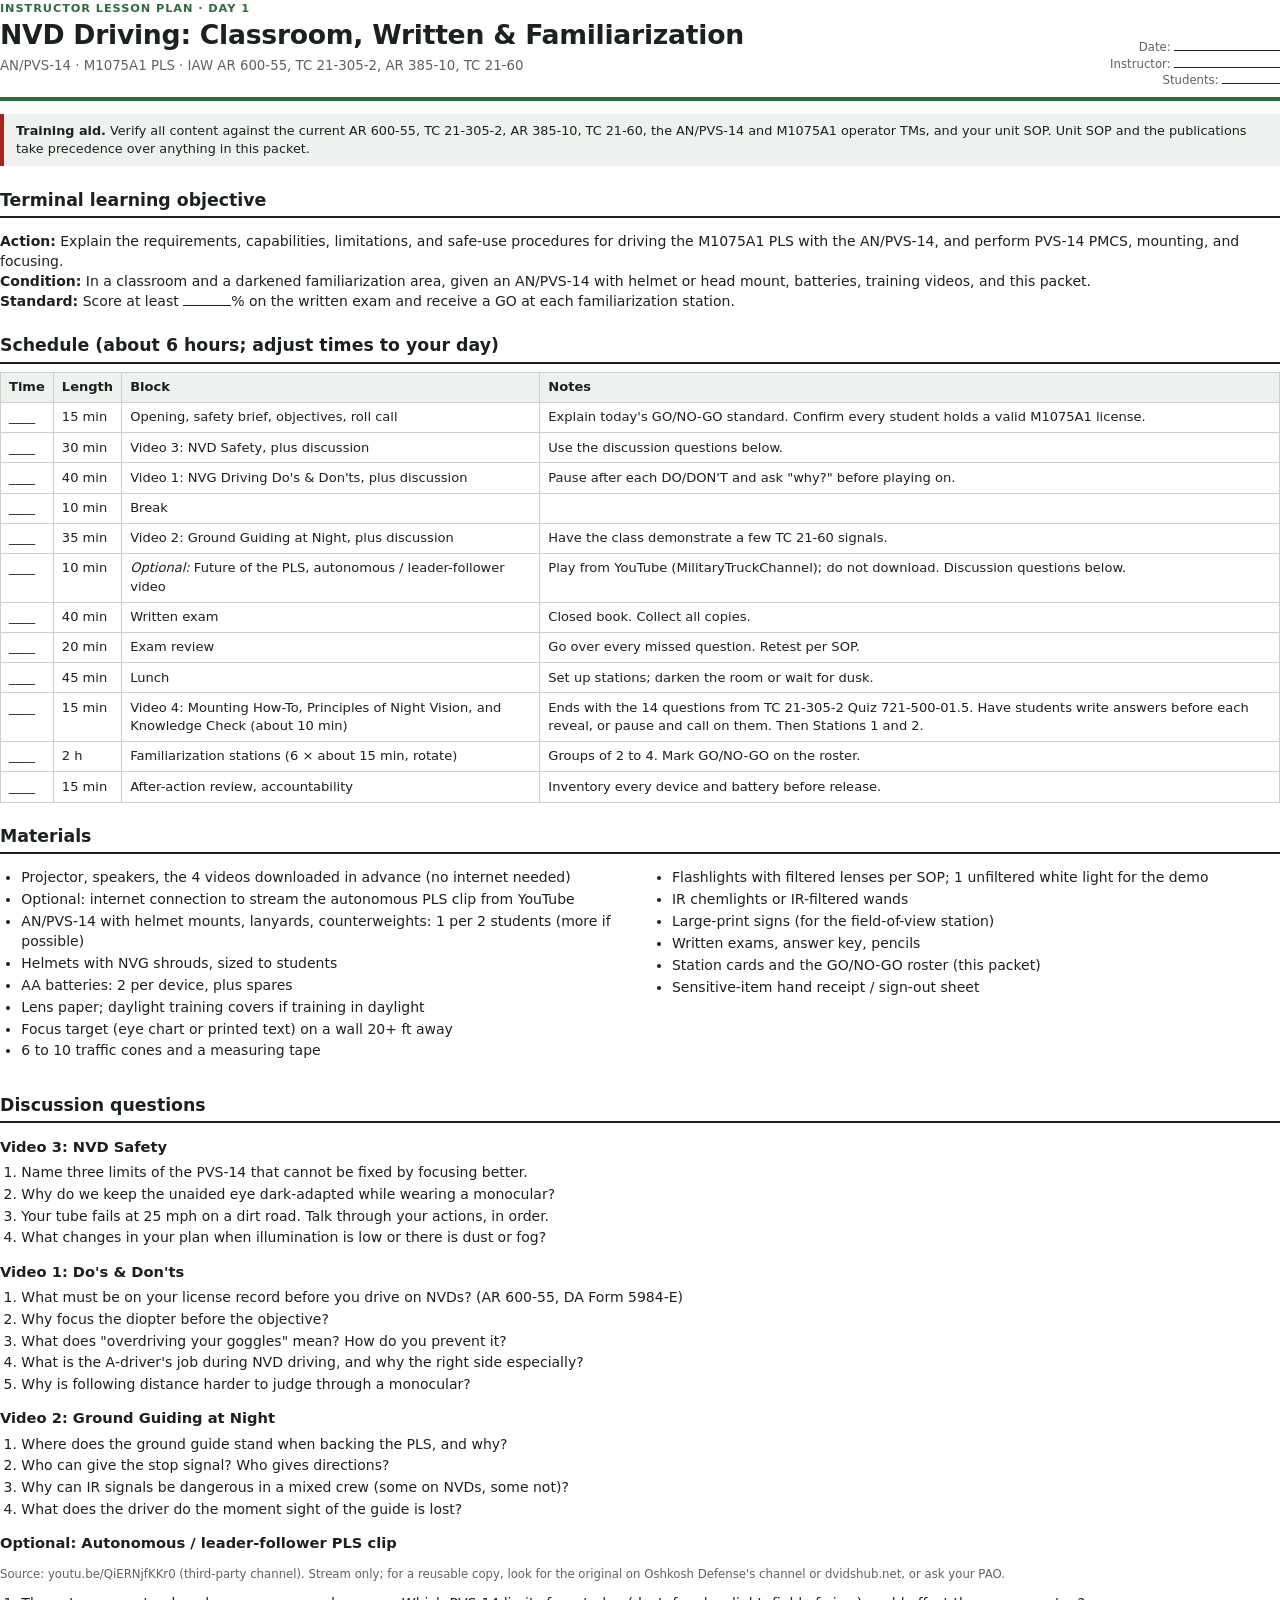
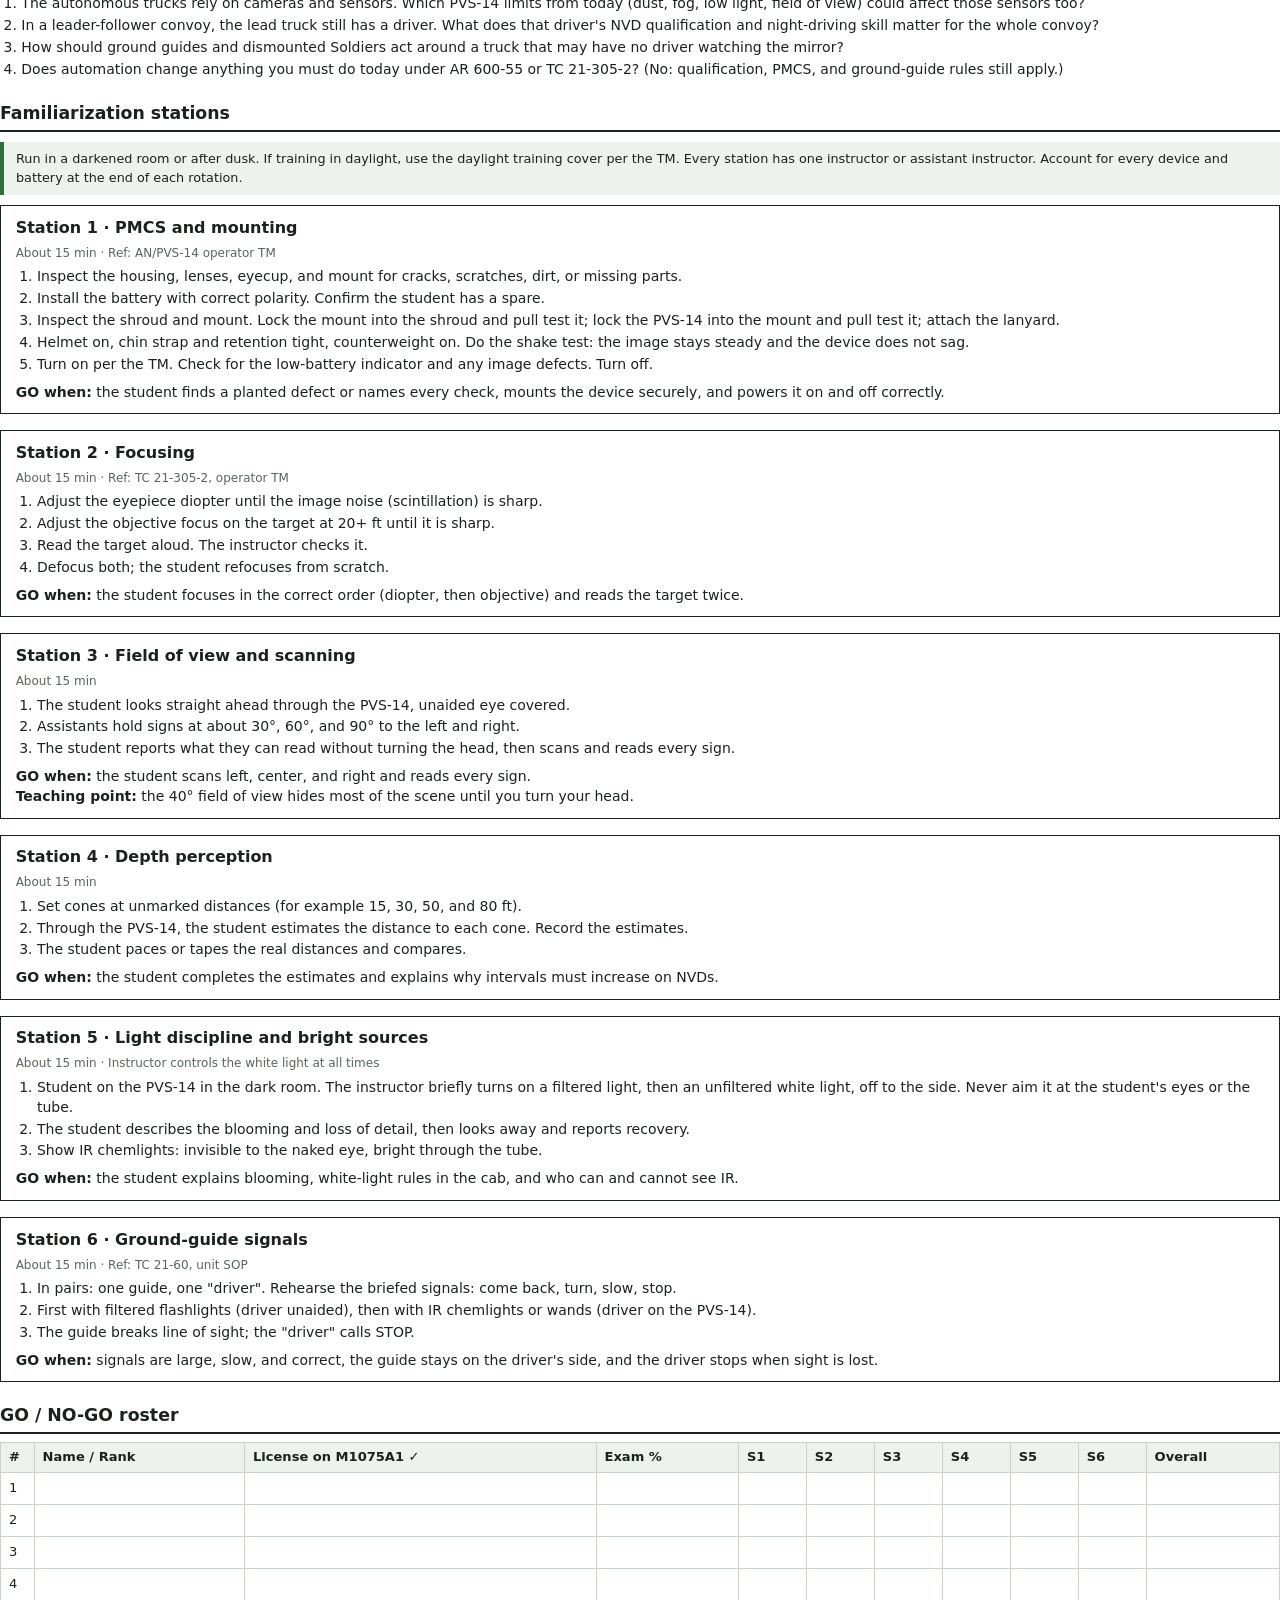
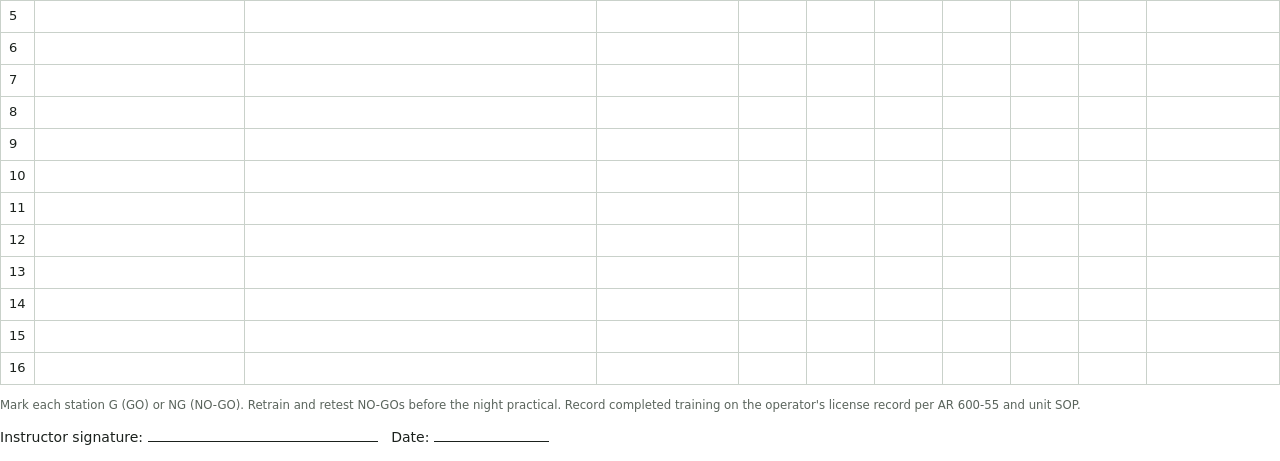
<file: class/src/lesson_plan.html>
<!doctype html><html><head><meta charset="utf-8"><title>NVD Class Lesson Plan</title><link rel="stylesheet" href="style.css"></head><body>
<div class="hdr"><div><div class="tag">Instructor Lesson Plan · Day 1</div><h1>NVD Driving: Classroom, Written & Familiarization</h1><div class="sub">AN/PVS-14 · M1075A1 PLS · IAW AR 600-55, TC 21-305-2, AR 385-10, TC 21-60</div></div>
<div class="small" style="text-align:right">Date: <span class="fill" style="min-width:1.1in"></span><br>Instructor: <span class="fill" style="min-width:1.1in"></span><br>Students: <span class="fill" style="min-width:0.6in"></span></div></div>

<div class="note warn"><b>Training aid.</b> Verify all content against the current AR 600-55, TC 21-305-2, AR 385-10, TC 21-60, the AN/PVS-14 and M1075A1 operator TMs, and your unit SOP. Unit SOP and the publications take precedence over anything in this packet.</div>

<h2>Terminal learning objective</h2>
<p><b>Action:</b> Explain the requirements, capabilities, limitations, and safe-use procedures for driving the M1075A1 PLS with the AN/PVS-14, and perform PVS-14 PMCS, mounting, and focusing.<br>
<b>Condition:</b> In a classroom and a darkened familiarization area, given an AN/PVS-14 with helmet or head mount, batteries, training videos, and this packet.<br>
<b>Standard:</b> Score at least <span class="fill" style="min-width:0.5in"></span>% on the written exam and receive a GO at each familiarization station.</p>

<h2>Schedule (about 6 hours; adjust times to your day)</h2>
<table>
<tr><th class="n">Time</th><th class="n">Length</th><th>Block</th><th>Notes</th></tr>
<tr><td class="n">____</td><td class="n">15 min</td><td>Opening, safety brief, objectives, roll call</td><td>Explain today's GO/NO-GO standard. Confirm every student holds a valid M1075A1 license.</td></tr>
<tr><td class="n">____</td><td class="n">30 min</td><td>Video 3: NVD Safety, plus discussion</td><td>Use the discussion questions below.</td></tr>
<tr><td class="n">____</td><td class="n">40 min</td><td>Video 1: NVG Driving Do's & Don'ts, plus discussion</td><td>Pause after each DO/DON'T and ask "why?" before playing on.</td></tr>
<tr><td class="n">____</td><td class="n">10 min</td><td>Break</td><td></td></tr>
<tr><td class="n">____</td><td class="n">35 min</td><td>Video 2: Ground Guiding at Night, plus discussion</td><td>Have the class demonstrate a few TC 21-60 signals.</td></tr>
<tr><td class="n">____</td><td class="n">10 min</td><td><i>Optional:</i> Future of the PLS, autonomous / leader-follower video</td><td>Play from YouTube (MilitaryTruckChannel); do not download. Discussion questions below.</td></tr>
<tr><td class="n">____</td><td class="n">40 min</td><td>Written exam</td><td>Closed book. Collect all copies.</td></tr>
<tr><td class="n">____</td><td class="n">20 min</td><td>Exam review</td><td>Go over every missed question. Retest per SOP.</td></tr>
<tr><td class="n">____</td><td class="n">45 min</td><td>Lunch</td><td>Set up stations; darken the room or wait for dusk.</td></tr>
<tr><td class="n">____</td><td class="n">15 min</td><td>Video 4: Mounting How-To, Principles of Night Vision, and Knowledge Check (about 10 min)</td><td>Ends with the 14 questions from TC 21-305-2 Quiz 721-500-01.5. Have students write answers before each reveal, or pause and call on them. Then Stations 1 and 2.</td></tr>
<tr><td class="n">____</td><td class="n">2 h</td><td>Familiarization stations (6 × about 15 min, rotate)</td><td>Groups of 2 to 4. Mark GO/NO-GO on the roster.</td></tr>
<tr><td class="n">____</td><td class="n">15 min</td><td>After-action review, accountability</td><td>Inventory every device and battery before release.</td></tr>
</table>

<h2>Materials</h2>
<div class="cols"><ul>
<li>Projector, speakers, the 4 videos downloaded in advance (no internet needed)</li>
<li>Optional: internet connection to stream the autonomous PLS clip from YouTube</li>
<li>AN/PVS-14 with helmet mounts, lanyards, counterweights: 1 per 2 students (more if possible)</li>
<li>Helmets with NVG shrouds, sized to students</li>
<li>AA batteries: 2 per device, plus spares</li>
<li>Lens paper; daylight training covers if training in daylight</li>
<li>Focus target (eye chart or printed text) on a wall 20+ ft away</li>
<li>6 to 10 traffic cones and a measuring tape</li>
</ul><ul>
<li>Flashlights with filtered lenses per SOP; 1 unfiltered white light for the demo</li>
<li>IR chemlights or IR-filtered wands</li>
<li>Large-print signs (for the field-of-view station)</li>
<li>Written exams, answer key, pencils</li>
<li>Station cards and the GO/NO-GO roster (this packet)</li>
<li>Sensitive-item hand receipt / sign-out sheet</li>
</ul></div>

<h2>Discussion questions</h2>
<h3>Video 3: NVD Safety</h3>
<ol><li>Name three limits of the PVS-14 that cannot be fixed by focusing better.</li>
<li>Why do we keep the unaided eye dark-adapted while wearing a monocular?</li>
<li>Your tube fails at 25 mph on a dirt road. Talk through your actions, in order.</li>
<li>What changes in your plan when illumination is low or there is dust or fog?</li></ol>
<h3>Video 1: Do's & Don'ts</h3>
<ol><li>What must be on your license record before you drive on NVDs? (AR 600-55, DA Form 5984-E)</li>
<li>Why focus the diopter before the objective?</li>
<li>What does "overdriving your goggles" mean? How do you prevent it?</li>
<li>What is the A-driver's job during NVD driving, and why the right side especially?</li>
<li>Why is following distance harder to judge through a monocular?</li></ol>
<h3>Video 2: Ground Guiding at Night</h3>
<ol><li>Where does the ground guide stand when backing the PLS, and why?</li>
<li>Who can give the stop signal? Who gives directions?</li>
<li>Why can IR signals be dangerous in a mixed crew (some on NVDs, some not)?</li>
<li>What does the driver do the moment sight of the guide is lost?</li></ol>

<h3>Optional: Autonomous / leader-follower PLS clip</h3>
<p class="small">Source: youtu.be/QiERNjfKKr0 (third-party channel). Stream only; for a reusable copy, look for the original on Oshkosh Defense's channel or dvidshub.net, or ask your PAO.</p>
<ol><li>The autonomous trucks rely on cameras and sensors. Which PVS-14 limits from today (dust, fog, low light, field of view) could affect those sensors too?</li>
<li>In a leader-follower convoy, the lead truck still has a driver. What does that driver's NVD qualification and night-driving skill matter for the whole convoy?</li>
<li>How should ground guides and dismounted Soldiers act around a truck that may have no driver watching the mirror?</li>
<li>Does automation change anything you must do today under AR 600-55 or TC 21-305-2? (No: qualification, PMCS, and ground-guide rules still apply.)</li></ol>

<h2 class="page">Familiarization stations</h2>
<div class="note">Run in a darkened room or after dusk. If training in daylight, use the daylight training cover per the TM. Every station has one instructor or assistant instructor. Account for every device and battery at the end of each rotation.</div>

<div class="card"><h3>Station 1 · PMCS and mounting</h3><div class="meta">About 15 min · Ref: AN/PVS-14 operator TM</div>
<ol><li>Inspect the housing, lenses, eyecup, and mount for cracks, scratches, dirt, or missing parts.</li>
<li>Install the battery with correct polarity. Confirm the student has a spare.</li>
<li>Inspect the shroud and mount. Lock the mount into the shroud and pull test it; lock the PVS-14 into the mount and pull test it; attach the lanyard.</li>
<li>Helmet on, chin strap and retention tight, counterweight on. Do the shake test: the image stays steady and the device does not sag.</li>
<li>Turn on per the TM. Check for the low-battery indicator and any image defects. Turn off.</li></ol>
<b>GO when:</b> the student finds a planted defect or names every check, mounts the device securely, and powers it on and off correctly.</div>

<div class="card"><h3>Station 2 · Focusing</h3><div class="meta">About 15 min · Ref: TC 21-305-2, operator TM</div>
<ol><li>Adjust the eyepiece diopter until the image noise (scintillation) is sharp.</li>
<li>Adjust the objective focus on the target at 20+ ft until it is sharp.</li>
<li>Read the target aloud. The instructor checks it.</li>
<li>Defocus both; the student refocuses from scratch.</li></ol>
<b>GO when:</b> the student focuses in the correct order (diopter, then objective) and reads the target twice.</div>

<div class="card"><h3>Station 3 · Field of view and scanning</h3><div class="meta">About 15 min</div>
<ol><li>The student looks straight ahead through the PVS-14, unaided eye covered.</li>
<li>Assistants hold signs at about 30°, 60°, and 90° to the left and right.</li>
<li>The student reports what they can read without turning the head, then scans and reads every sign.</li></ol>
<b>GO when:</b> the student scans left, center, and right and reads every sign.<br><b>Teaching point:</b> the 40° field of view hides most of the scene until you turn your head.</div>

<div class="card"><h3>Station 4 · Depth perception</h3><div class="meta">About 15 min</div>
<ol><li>Set cones at unmarked distances (for example 15, 30, 50, and 80 ft).</li>
<li>Through the PVS-14, the student estimates the distance to each cone. Record the estimates.</li>
<li>The student paces or tapes the real distances and compares.</li></ol>
<b>GO when:</b> the student completes the estimates and explains why intervals must increase on NVDs.</div>

<div class="card"><h3>Station 5 · Light discipline and bright sources</h3><div class="meta">About 15 min · Instructor controls the white light at all times</div>
<ol><li>Student on the PVS-14 in the dark room. The instructor briefly turns on a filtered light, then an unfiltered white light, off to the side. Never aim it at the student's eyes or the tube.</li>
<li>The student describes the blooming and loss of detail, then looks away and reports recovery.</li>
<li>Show IR chemlights: invisible to the naked eye, bright through the tube.</li></ol>
<b>GO when:</b> the student explains blooming, white-light rules in the cab, and who can and cannot see IR.</div>

<div class="card"><h3>Station 6 · Ground-guide signals</h3><div class="meta">About 15 min · Ref: TC 21-60, unit SOP</div>
<ol><li>In pairs: one guide, one "driver". Rehearse the briefed signals: come back, turn, slow, stop.</li>
<li>First with filtered flashlights (driver unaided), then with IR chemlights or wands (driver on the PVS-14).</li>
<li>The guide breaks line of sight; the "driver" calls STOP.</li></ol>
<b>GO when:</b> signals are large, slow, and correct, the guide stays on the driver's side, and the driver stops when sight is lost.</div>

<h2 class="page">GO / NO-GO roster</h2>
<table>
<tr><th class="n">#</th><th>Name / Rank</th><th>License on M1075A1 ✓</th><th>Exam %</th><th>S1</th><th>S2</th><th>S3</th><th>S4</th><th>S5</th><th>S6</th><th>Overall</th></tr>
<tr><td class="n">1</td><td style="height:24pt"></td><td></td><td></td><td></td><td></td><td></td><td></td><td></td><td></td><td></td></tr>
<tr><td class="n">2</td><td style="height:24pt"></td><td></td><td></td><td></td><td></td><td></td><td></td><td></td><td></td><td></td></tr>
<tr><td class="n">3</td><td style="height:24pt"></td><td></td><td></td><td></td><td></td><td></td><td></td><td></td><td></td><td></td></tr>
<tr><td class="n">4</td><td style="height:24pt"></td><td></td><td></td><td></td><td></td><td></td><td></td><td></td><td></td><td></td></tr>
<tr><td class="n">5</td><td style="height:24pt"></td><td></td><td></td><td></td><td></td><td></td><td></td><td></td><td></td><td></td></tr>
<tr><td class="n">6</td><td style="height:24pt"></td><td></td><td></td><td></td><td></td><td></td><td></td><td></td><td></td><td></td></tr>
<tr><td class="n">7</td><td style="height:24pt"></td><td></td><td></td><td></td><td></td><td></td><td></td><td></td><td></td><td></td></tr>
<tr><td class="n">8</td><td style="height:24pt"></td><td></td><td></td><td></td><td></td><td></td><td></td><td></td><td></td><td></td></tr>
<tr><td class="n">9</td><td style="height:24pt"></td><td></td><td></td><td></td><td></td><td></td><td></td><td></td><td></td><td></td></tr>
<tr><td class="n">10</td><td style="height:24pt"></td><td></td><td></td><td></td><td></td><td></td><td></td><td></td><td></td><td></td></tr>
<tr><td class="n">11</td><td style="height:24pt"></td><td></td><td></td><td></td><td></td><td></td><td></td><td></td><td></td><td></td></tr>
<tr><td class="n">12</td><td style="height:24pt"></td><td></td><td></td><td></td><td></td><td></td><td></td><td></td><td></td><td></td></tr>
<tr><td class="n">13</td><td style="height:24pt"></td><td></td><td></td><td></td><td></td><td></td><td></td><td></td><td></td><td></td></tr>
<tr><td class="n">14</td><td style="height:24pt"></td><td></td><td></td><td></td><td></td><td></td><td></td><td></td><td></td><td></td></tr>
<tr><td class="n">15</td><td style="height:24pt"></td><td></td><td></td><td></td><td></td><td></td><td></td><td></td><td></td><td></td></tr>
<tr><td class="n">16</td><td style="height:24pt"></td><td></td><td></td><td></td><td></td><td></td><td></td><td></td><td></td><td></td></tr>
</table>
<p class="small">Mark each station G (GO) or NG (NO-GO). Retrain and retest NO-GOs before the night practical. Record completed training on the operator's license record per AR 600-55 and unit SOP.</p>
<p>Instructor signature: <span class="fill" style="min-width:2.4in"></span> &nbsp; Date: <span class="fill" style="min-width:1.2in"></span></p>
</body></html>
</file>
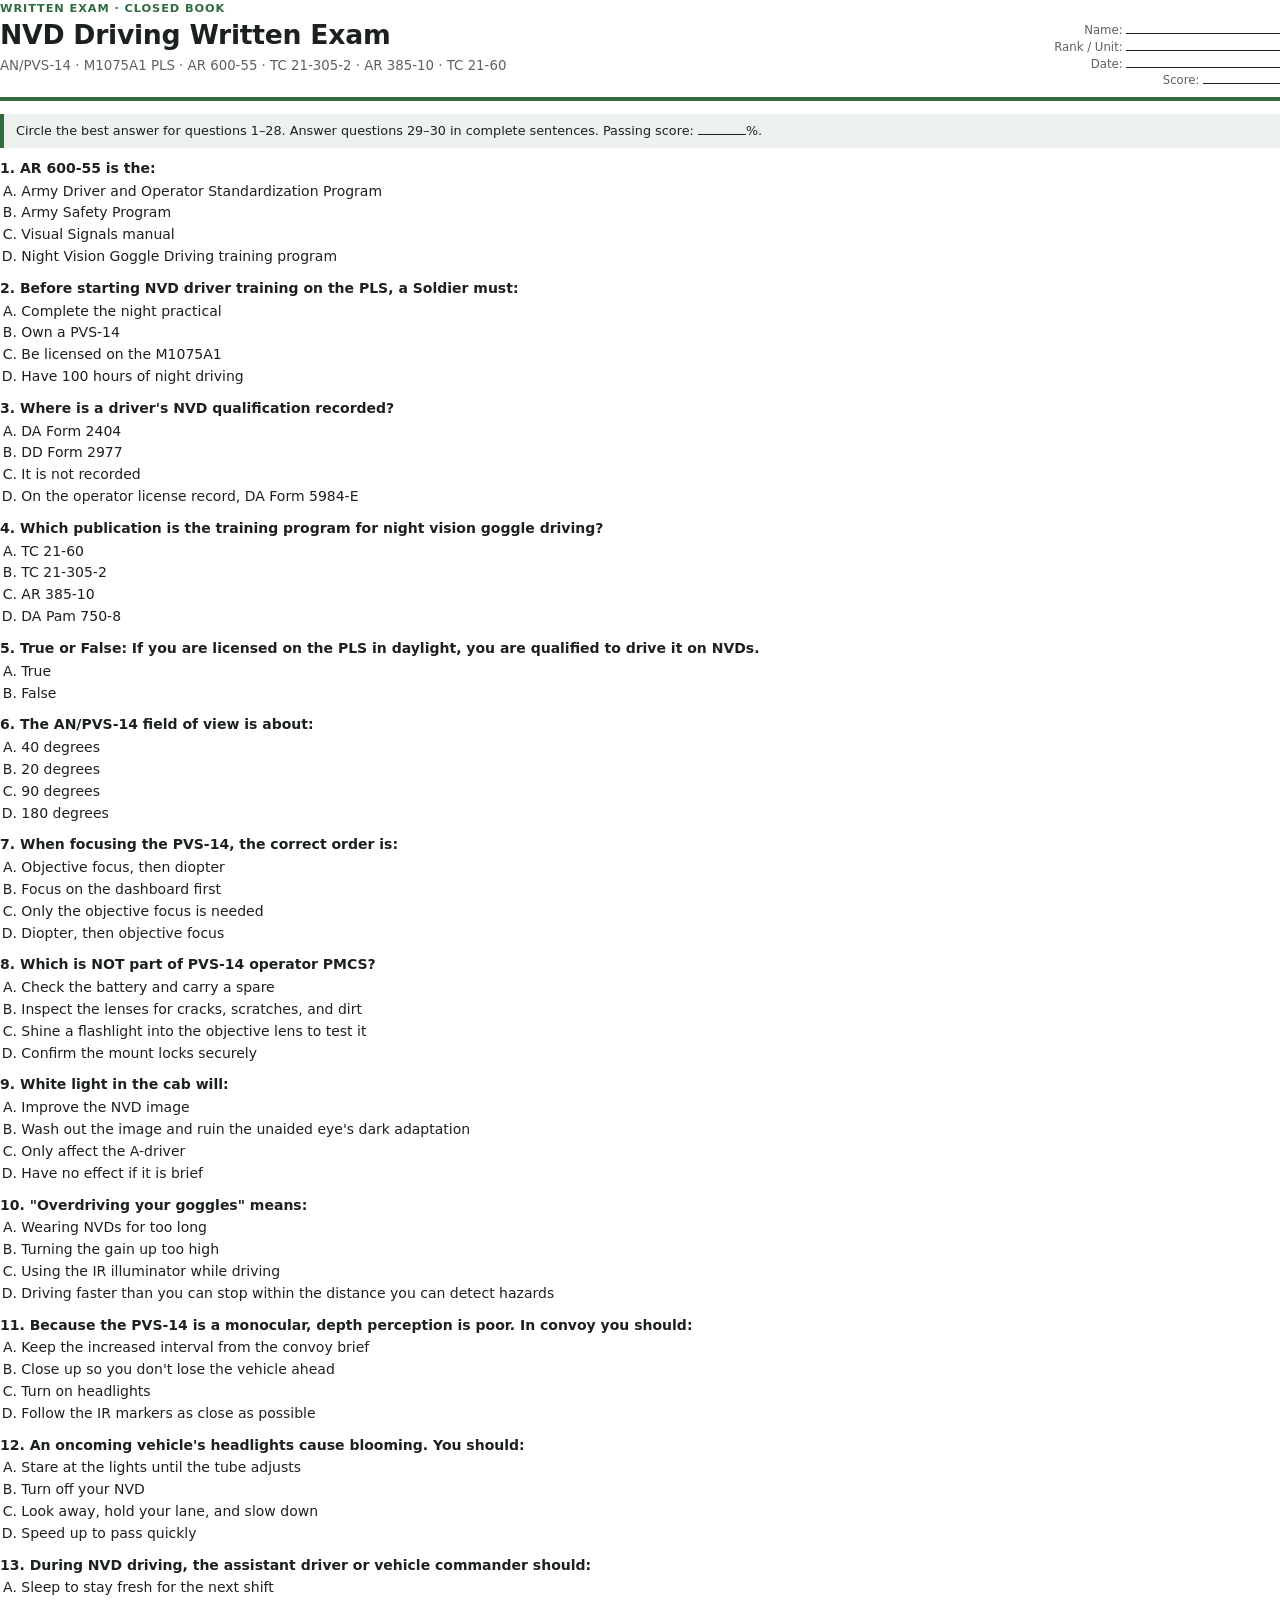
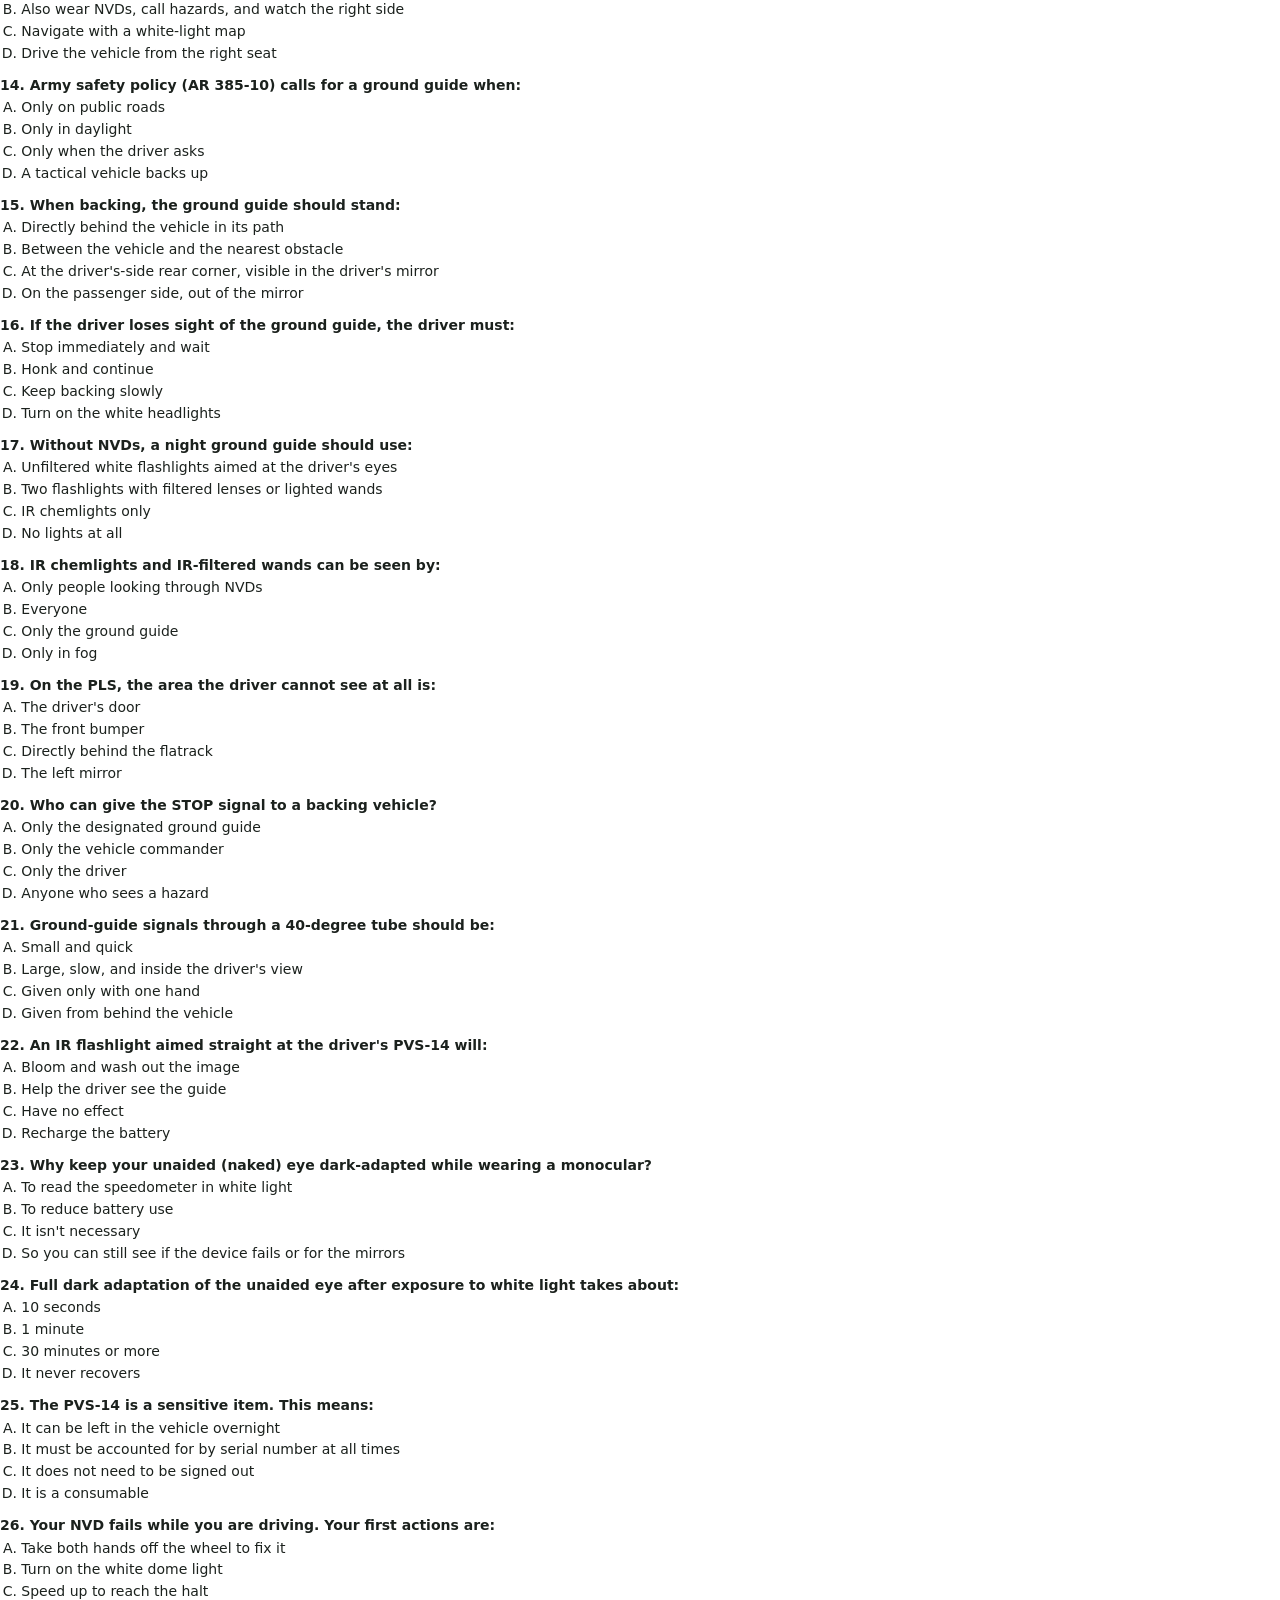
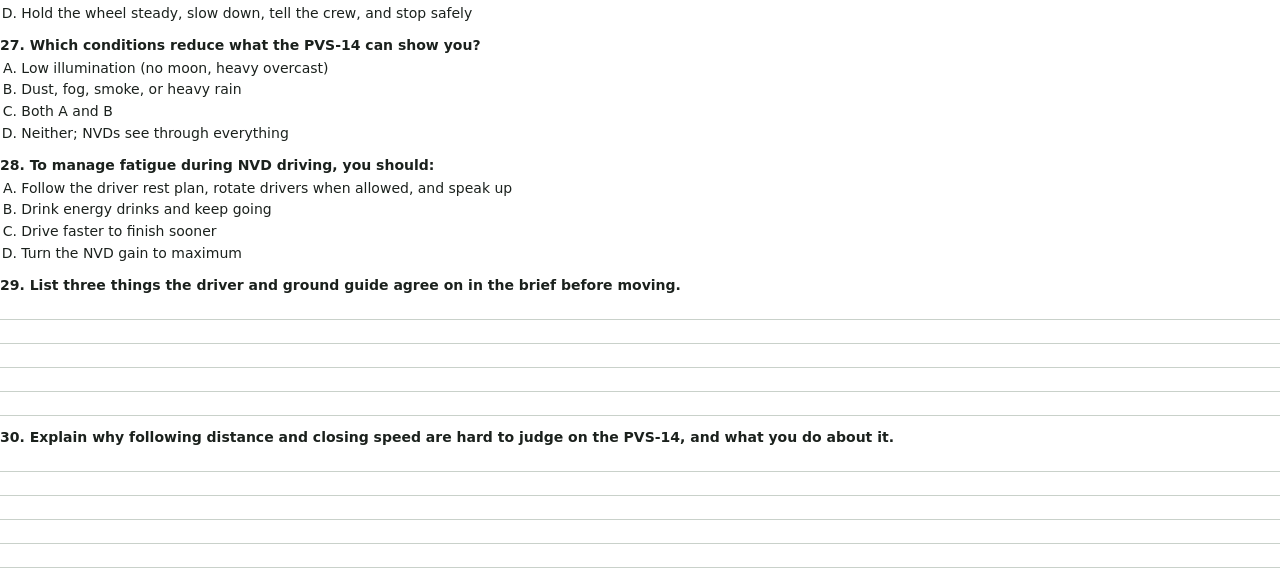
<file: class/src/written_exam.html>
<!doctype html><html><head><meta charset="utf-8"><title>NVD Driving Written Exam</title><link rel="stylesheet" href="style.css"></head><body>
<div class="hdr"><div><div class="tag">Written Exam · Closed Book</div><h1>NVD Driving Written Exam</h1><div class="sub">AN/PVS-14 · M1075A1 PLS · AR 600-55 · TC 21-305-2 · AR 385-10 · TC 21-60</div></div><div class="small" style="text-align:right">Name: <span class="fill"></span><br>Rank / Unit: <span class="fill"></span><br>Date: <span class="fill"></span><br>Score: <span class="fill" style="min-width:0.8in"></span></div></div><div class="note">Circle the best answer for questions 1–28. Answer questions 29–30 in complete sentences. Passing score: <span class="fill" style="min-width:0.5in"></span>%.</div><div class="q"><div class="stem">1. AR 600-55 is the:</div><ol><li>Army Driver and Operator Standardization Program</li><li>Army Safety Program</li><li>Visual Signals manual</li><li>Night Vision Goggle Driving training program</li></ol></div><div class="q"><div class="stem">2. Before starting NVD driver training on the PLS, a Soldier must:</div><ol><li>Complete the night practical</li><li>Own a PVS-14</li><li>Be licensed on the M1075A1</li><li>Have 100 hours of night driving</li></ol></div><div class="q"><div class="stem">3. Where is a driver's NVD qualification recorded?</div><ol><li>DA Form 2404</li><li>DD Form 2977</li><li>It is not recorded</li><li>On the operator license record, DA Form 5984-E</li></ol></div><div class="q"><div class="stem">4. Which publication is the training program for night vision goggle driving?</div><ol><li>TC 21-60</li><li>TC 21-305-2</li><li>AR 385-10</li><li>DA Pam 750-8</li></ol></div><div class="q"><div class="stem">5. True or False: If you are licensed on the PLS in daylight, you are qualified to drive it on NVDs.</div><ol><li>True</li><li>False</li></ol></div><div class="q"><div class="stem">6. The AN/PVS-14 field of view is about:</div><ol><li>40 degrees</li><li>20 degrees</li><li>90 degrees</li><li>180 degrees</li></ol></div><div class="q"><div class="stem">7. When focusing the PVS-14, the correct order is:</div><ol><li>Objective focus, then diopter</li><li>Focus on the dashboard first</li><li>Only the objective focus is needed</li><li>Diopter, then objective focus</li></ol></div><div class="q"><div class="stem">8. Which is NOT part of PVS-14 operator PMCS?</div><ol><li>Check the battery and carry a spare</li><li>Inspect the lenses for cracks, scratches, and dirt</li><li>Shine a flashlight into the objective lens to test it</li><li>Confirm the mount locks securely</li></ol></div><div class="q"><div class="stem">9. White light in the cab will:</div><ol><li>Improve the NVD image</li><li>Wash out the image and ruin the unaided eye's dark adaptation</li><li>Only affect the A-driver</li><li>Have no effect if it is brief</li></ol></div><div class="q"><div class="stem">10. "Overdriving your goggles" means:</div><ol><li>Wearing NVDs for too long</li><li>Turning the gain up too high</li><li>Using the IR illuminator while driving</li><li>Driving faster than you can stop within the distance you can detect hazards</li></ol></div><div class="q"><div class="stem">11. Because the PVS-14 is a monocular, depth perception is poor. In convoy you should:</div><ol><li>Keep the increased interval from the convoy brief</li><li>Close up so you don't lose the vehicle ahead</li><li>Turn on headlights</li><li>Follow the IR markers as close as possible</li></ol></div><div class="q"><div class="stem">12. An oncoming vehicle's headlights cause blooming. You should:</div><ol><li>Stare at the lights until the tube adjusts</li><li>Turn off your NVD</li><li>Look away, hold your lane, and slow down</li><li>Speed up to pass quickly</li></ol></div><div class="q"><div class="stem">13. During NVD driving, the assistant driver or vehicle commander should:</div><ol><li>Sleep to stay fresh for the next shift</li><li>Also wear NVDs, call hazards, and watch the right side</li><li>Navigate with a white-light map</li><li>Drive the vehicle from the right seat</li></ol></div><div class="q"><div class="stem">14. Army safety policy (AR 385-10) calls for a ground guide when:</div><ol><li>Only on public roads</li><li>Only in daylight</li><li>Only when the driver asks</li><li>A tactical vehicle backs up</li></ol></div><div class="q"><div class="stem">15. When backing, the ground guide should stand:</div><ol><li>Directly behind the vehicle in its path</li><li>Between the vehicle and the nearest obstacle</li><li>At the driver's-side rear corner, visible in the driver's mirror</li><li>On the passenger side, out of the mirror</li></ol></div><div class="q"><div class="stem">16. If the driver loses sight of the ground guide, the driver must:</div><ol><li>Stop immediately and wait</li><li>Honk and continue</li><li>Keep backing slowly</li><li>Turn on the white headlights</li></ol></div><div class="q"><div class="stem">17. Without NVDs, a night ground guide should use:</div><ol><li>Unfiltered white flashlights aimed at the driver's eyes</li><li>Two flashlights with filtered lenses or lighted wands</li><li>IR chemlights only</li><li>No lights at all</li></ol></div><div class="q"><div class="stem">18. IR chemlights and IR-filtered wands can be seen by:</div><ol><li>Only people looking through NVDs</li><li>Everyone</li><li>Only the ground guide</li><li>Only in fog</li></ol></div><div class="q"><div class="stem">19. On the PLS, the area the driver cannot see at all is:</div><ol><li>The driver's door</li><li>The front bumper</li><li>Directly behind the flatrack</li><li>The left mirror</li></ol></div><div class="q"><div class="stem">20. Who can give the STOP signal to a backing vehicle?</div><ol><li>Only the designated ground guide</li><li>Only the vehicle commander</li><li>Only the driver</li><li>Anyone who sees a hazard</li></ol></div><div class="q"><div class="stem">21. Ground-guide signals through a 40-degree tube should be:</div><ol><li>Small and quick</li><li>Large, slow, and inside the driver's view</li><li>Given only with one hand</li><li>Given from behind the vehicle</li></ol></div><div class="q"><div class="stem">22. An IR flashlight aimed straight at the driver's PVS-14 will:</div><ol><li>Bloom and wash out the image</li><li>Help the driver see the guide</li><li>Have no effect</li><li>Recharge the battery</li></ol></div><div class="q"><div class="stem">23. Why keep your unaided (naked) eye dark-adapted while wearing a monocular?</div><ol><li>To read the speedometer in white light</li><li>To reduce battery use</li><li>It isn't necessary</li><li>So you can still see if the device fails or for the mirrors</li></ol></div><div class="q"><div class="stem">24. Full dark adaptation of the unaided eye after exposure to white light takes about:</div><ol><li>10 seconds</li><li>1 minute</li><li>30 minutes or more</li><li>It never recovers</li></ol></div><div class="q"><div class="stem">25. The PVS-14 is a sensitive item. This means:</div><ol><li>It can be left in the vehicle overnight</li><li>It must be accounted for by serial number at all times</li><li>It does not need to be signed out</li><li>It is a consumable</li></ol></div><div class="q"><div class="stem">26. Your NVD fails while you are driving. Your first actions are:</div><ol><li>Take both hands off the wheel to fix it</li><li>Turn on the white dome light</li><li>Speed up to reach the halt</li><li>Hold the wheel steady, slow down, tell the crew, and stop safely</li></ol></div><div class="q"><div class="stem">27. Which conditions reduce what the PVS-14 can show you?</div><ol><li>Low illumination (no moon, heavy overcast)</li><li>Dust, fog, smoke, or heavy rain</li><li>Both A and B</li><li>Neither; NVDs see through everything</li></ol></div><div class="q"><div class="stem">28. To manage fatigue during NVD driving, you should:</div><ol><li>Follow the driver rest plan, rotate drivers when allowed, and speak up</li><li>Drink energy drinks and keep going</li><li>Drive faster to finish sooner</li><li>Turn the NVD gain to maximum</li></ol></div><div class="q"><div class="stem">29. List three things the driver and ground guide agree on in the brief before moving.</div><div class="lines"><div></div><div></div><div></div><div></div><div></div></div></div><div class="q"><div class="stem">30. Explain why following distance and closing speed are hard to judge on the PVS-14, and what you do about it.</div><div class="lines"><div></div><div></div><div></div><div></div><div></div></div></div></body></html>
</file>
<file: class/src/style.css>
@page { size: Letter; margin: 0.6in 0.65in; }
:root { --ink:#1b211d; --muted:#5a645c; --rule:#c9d1ca; --band:#eef2ee; --accent:#2f6b3c; --red:#a3271f; }
* { box-sizing: border-box; }
body { font-family: Inter, "DejaVu Sans", sans-serif; color: var(--ink); font-size: 10.5pt; line-height: 1.42; margin: 0; }
h1 { font-size: 20pt; margin: 0 0 2pt; letter-spacing: -0.01em; }
h2 { font-size: 13pt; margin: 16pt 0 6pt; padding-bottom: 3pt; border-bottom: 1.5pt solid var(--ink); break-after: avoid; }
h3 { font-size: 11pt; margin: 10pt 0 4pt; break-after: avoid; }
.sub { color: var(--muted); font-size: 10pt; margin-bottom: 10pt; }
.hdr { display:flex; justify-content:space-between; align-items:flex-end; border-bottom: 3pt solid var(--accent); padding-bottom: 6pt; margin-bottom: 10pt; }
.hdr .tag { font-size: 8.5pt; font-weight: 700; letter-spacing: .08em; text-transform: uppercase; color: var(--accent); }
table { width: 100%; border-collapse: collapse; margin: 4pt 0 8pt; font-size: 9.8pt; }
th, td { border: 0.75pt solid var(--rule); padding: 4pt 6pt; text-align: left; vertical-align: top; }
th { background: var(--band); font-weight: 700; }
td.n, th.n { width: 1%; white-space: nowrap; font-variant-numeric: tabular-nums; }
ul, ol { margin: 3pt 0 6pt; padding-left: 16pt; } li { margin: 1.5pt 0; }
.note { border-left: 3pt solid var(--accent); background: var(--band); padding: 6pt 9pt; margin: 8pt 0; font-size: 9.6pt; }
.warn { border-left-color: var(--red); }
.page { break-before: page; }
.fill { display:inline-block; border-bottom: 0.75pt solid var(--ink); min-width: 1.6in; }
.q { break-inside: avoid; margin: 0 0 9pt; }
.q .stem { font-weight: 600; }
.q ol { list-style: upper-alpha; margin-top: 2pt; }
.lines div { border-bottom: 0.75pt solid var(--rule); height: 18pt; }
.card { border: 1.25pt solid var(--ink); padding: 8pt 11pt; margin: 0 0 12pt; break-inside: avoid; }
.card h3 { margin-top: 0; font-size: 12pt; }
.card .meta { color: var(--muted); font-size: 9pt; margin-bottom: 4pt; }
.cols { display:grid; grid-template-columns: 1fr 1fr; gap: 0 16pt; }
.key td:nth-child(2) { font-weight: 800; text-align:center; width: 0.5in; }
.small { font-size: 8.8pt; color: var(--muted); }
.box { display:inline-block; width:10pt; height:10pt; border:0.9pt solid var(--ink); vertical-align:-1pt; margin-right:4pt; }
</file>
